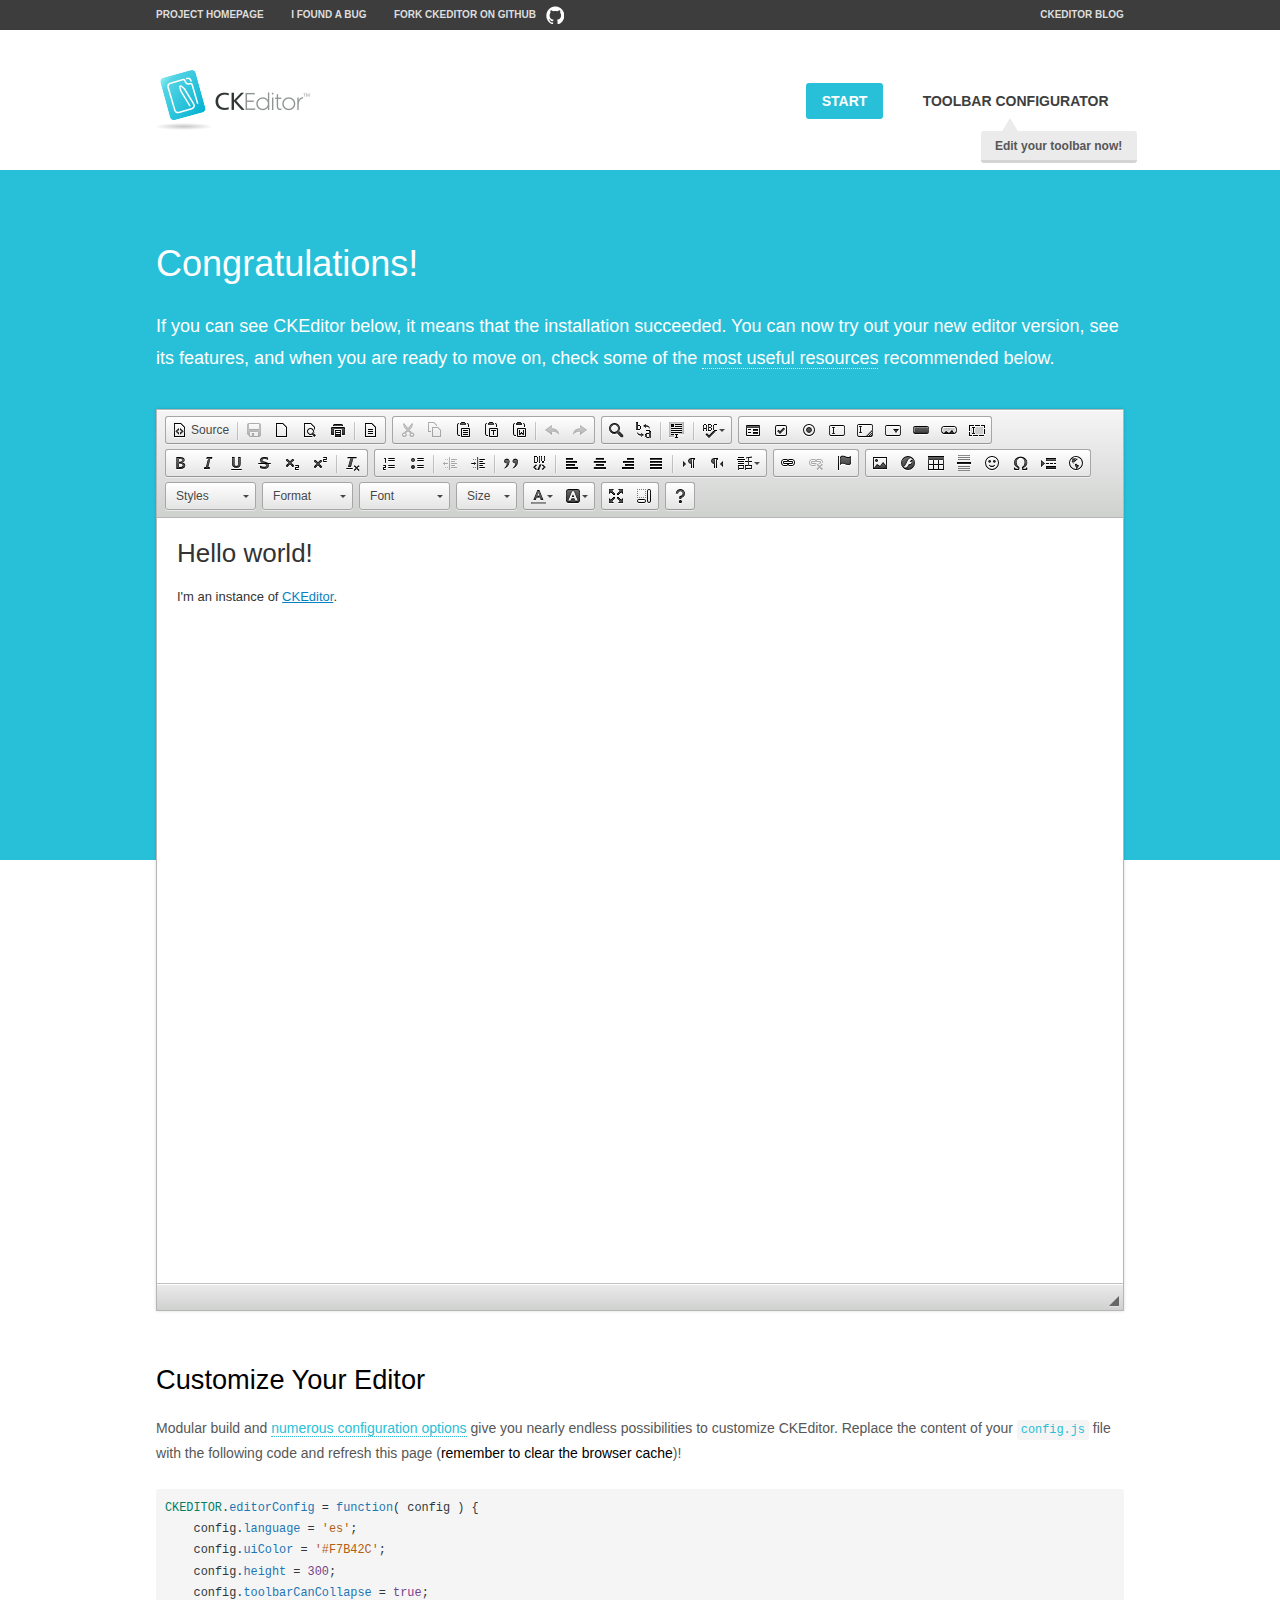
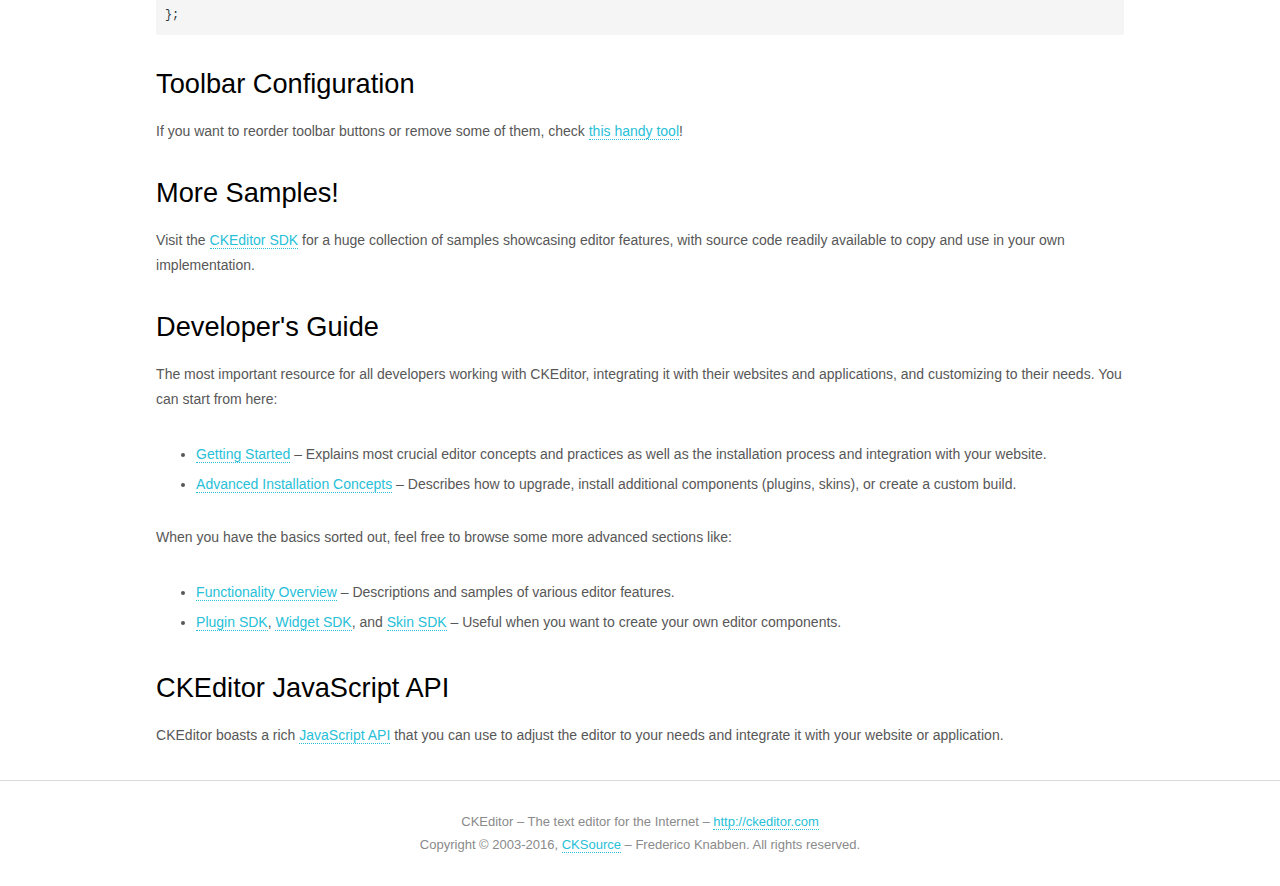
<file: ck/ckeditor/samples/index.html>
<!DOCTYPE html>
<!--
Copyright (c) 2003-2016, CKSource - Frederico Knabben. All rights reserved.
For licensing, see LICENSE.md or http://ckeditor.com/license
-->
<html>
<head>
	<meta charset="utf-8">
	<title>CKEditor Sample</title>
	<script src="../ckeditor.js"></script>
	<script src="js/sample.js"></script>
	<link rel="stylesheet" href="css/samples.css">
	<link rel="stylesheet" href="toolbarconfigurator/lib/codemirror/neo.css">
</head>
<body id="main">

<nav class="navigation-a">
	<div class="grid-container">
		<ul class="navigation-a-left grid-width-70">
			<li><a href="http://ckeditor.com">Project Homepage</a></li>
			<li><a href="http://dev.ckeditor.com/">I found a bug</a></li>
			<li><a href="http://github.com/ckeditor/ckeditor-dev" class="icon-pos-right icon-navigation-a-github">Fork CKEditor on GitHub</a></li>
		</ul>
		<ul class="navigation-a-right grid-width-30">
			<li><a href="http://ckeditor.com/blog-list">CKEditor Blog</a></li>
		</ul>
	</div>
</nav>

<header class="header-a">
	<div class="grid-container">
		<h1 class="header-a-logo grid-width-30">
			<a href="index.html"><img src="img/logo.png" alt="CKEditor Sample"></a>
		</h1>

		<nav class="navigation-b grid-width-70">
			<ul>
				<li><a href="index.html" class="button-a button-a-background">Start</a></li>
				<li><a href="toolbarconfigurator/index.html" class="button-a">Toolbar configurator <span class="balloon-a balloon-a-nw">Edit your toolbar now!</span></a></li>
			</ul>
		</nav>
	</div>
</header>

<main>
	<div class="adjoined-top">
		<div class="grid-container">
			<div class="content grid-width-100">
				<h1>Congratulations!</h1>
				<p>
					If you can see CKEditor below, it means that the installation succeeded.
					You can now try out your new editor version, see its features, and when you are ready to move on, check some of the <a href="#sample-customize">most useful resources</a> recommended below.
				</p>
			</div>
		</div>
	</div>
	<div class="adjoined-bottom">
		<div class="grid-container">
			<div class="grid-width-100">
				<div id="editor">
					<h1>Hello world!</h1>
					<p>I'm an instance of <a href="http://ckeditor.com">CKEditor</a>.</p>
				</div>
			</div>
		</div>
	</div>

	<div class="grid-container">
		<div class="content grid-width-100">
			<section id="sample-customize">
				<h2>Customize Your Editor</h2>
				<p>Modular build and <a href="http://docs.ckeditor.com/#!/guide/dev_configuration">numerous configuration options</a> give you nearly endless possibilities to customize CKEditor. Replace the content of your <code><a href="../config.js">config.js</a></code> file with the following code and refresh this page (<strong>remember to clear the browser cache</strong>)!</p>
		<pre class="cm-s-neo CodeMirror"><code><span style="padding-right: 0.1px;"><span class="cm-variable">CKEDITOR</span>.<span class="cm-property">editorConfig</span> <span class="cm-operator">=</span> <span class="cm-keyword">function</span>( <span class="cm-def">config</span> ) {</span>
<span style="padding-right: 0.1px;"><span class="cm-tab">	</span><span class="cm-variable-2">config</span>.<span class="cm-property">language</span> <span class="cm-operator">=</span> <span class="cm-string">'es'</span>;</span>
<span style="padding-right: 0.1px;"><span class="cm-tab">	</span><span class="cm-variable-2">config</span>.<span class="cm-property">uiColor</span> <span class="cm-operator">=</span> <span class="cm-string">'#F7B42C'</span>;</span>
<span style="padding-right: 0.1px;"><span class="cm-tab">	</span><span class="cm-variable-2">config</span>.<span class="cm-property">height</span> <span class="cm-operator">=</span> <span class="cm-number">300</span>;</span>
<span style="padding-right: 0.1px;"><span class="cm-tab">	</span><span class="cm-variable-2">config</span>.<span class="cm-property">toolbarCanCollapse</span> <span class="cm-operator">=</span> <span class="cm-atom">true</span>;</span>
<span style="padding-right: 0.1px;">};</span></code></pre>
			</section>

			<section>
				<h2>Toolbar Configuration</h2>
				<p>If you want to reorder toolbar buttons or remove some of them, check <a href="toolbarconfigurator/index.html">this handy tool</a>!</p>
			</section>

			<section>
				<h2>More Samples!</h2>
				<p>Visit the <a href="http://sdk.ckeditor.com">CKEditor SDK</a> for a huge collection of samples showcasing editor features, with source code readily available to copy and use in your own implementation.</p>
			</section>

			<section>
				<h2>Developer's Guide</h2>
				<p>The most important resource for all developers working with CKEditor, integrating it with their websites and applications, and customizing to their needs. You can start from here:</p>
				<ul>
					<li><a href="http://docs.ckeditor.com/#!/guide/dev_installation">Getting Started</a> &ndash; Explains most crucial editor concepts and practices as well as the installation process and integration with your website.</li>
					<li><a href="http://docs.ckeditor.com/#!/guide/dev_advanced_installation">Advanced Installation Concepts</a> &ndash; Describes how to upgrade, install additional components (plugins, skins), or create a custom build.</li>
				</ul>
					<p>When you have the basics sorted out, feel free to browse some more advanced sections like:</p>
				<ul>
					<li><a href="http://docs.ckeditor.com/#!/guide/dev_features">Functionality Overview</a> &ndash; Descriptions and samples of various editor features.</li>
					<li><a href="http://docs.ckeditor.com/#!/guide/plugin_sdk_intro">Plugin SDK</a>, <a href="http://docs.ckeditor.com/#!/guide/widget_sdk_intro">Widget SDK</a>, and <a href="http://docs.ckeditor.com/#!/guide/skin_sdk_intro">Skin SDK</a> &ndash; Useful when you want to create your own editor components.</li>
				</ul>
			</section>

			<section>
				<h2>CKEditor JavaScript API</h2>
				<p>CKEditor boasts a rich <a href="http://docs.ckeditor.com/#!/api">JavaScript API</a> that you can use to adjust the editor to your needs and integrate it with your website or application.</p>
			</section>
		</div>
	</div>
</main>

<footer class="footer-a grid-container">
	<div class="grid-container">
		<p class="grid-width-100">
			CKEditor &ndash; The text editor for the Internet &ndash; <a class="samples" href="http://ckeditor.com/">http://ckeditor.com</a>
		</p>
		<p class="grid-width-100" id="copy">
			Copyright &copy; 2003-2016, <a class="samples" href="http://cksource.com/">CKSource</a> &ndash; Frederico Knabben. All rights reserved.
		</p>
	</div>
</footer>
<script>
	initSample();
</script>

</body>
</html>
</file>
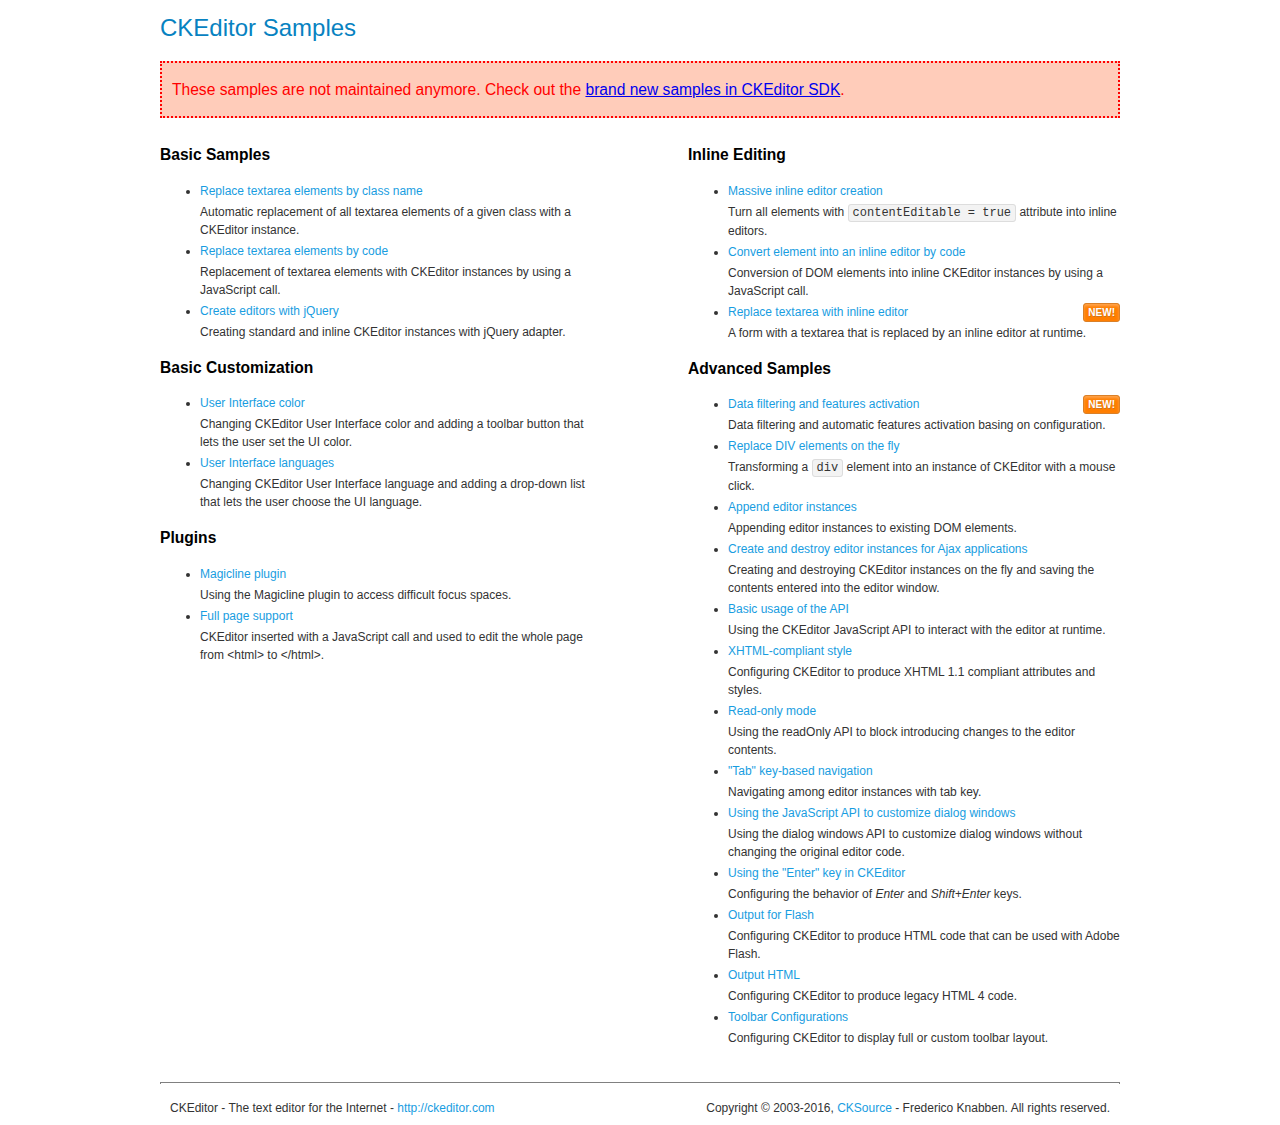
<file: ck/ckeditor/samples/old/index.html>
<!DOCTYPE html>
<!--
Copyright (c) 2003-2016, CKSource - Frederico Knabben. All rights reserved.
For licensing, see LICENSE.md or http://ckeditor.com/license
-->
<html>
<head>
	<meta charset="utf-8">
	<title>CKEditor Samples</title>
	<link rel="stylesheet" href="sample.css">
</head>
<body>
	<h1 class="samples">
		CKEditor Samples
	</h1>
	<div class="warning deprecated">
		These samples are not maintained anymore. Check out the <a href="http://sdk.ckeditor.com/">brand new samples in CKEditor SDK</a>.
	</div>
	<div class="twoColumns">
		<div class="twoColumnsLeft">
			<h2 class="samples">
				Basic Samples
			</h2>
			<dl class="samples">
				<dt><a class="samples" href="replacebyclass.html">Replace textarea elements by class name</a></dt>
				<dd>Automatic replacement of all textarea elements of a given class with a CKEditor instance.</dd>

				<dt><a class="samples" href="replacebycode.html">Replace textarea elements by code</a></dt>
				<dd>Replacement of textarea elements with CKEditor instances by using a JavaScript call.</dd>

				<dt><a class="samples" href="jquery.html">Create editors with jQuery</a></dt>
				<dd>Creating standard and inline CKEditor instances with jQuery adapter.</dd>
			</dl>

			<h2 class="samples">
				Basic Customization
			</h2>
			<dl class="samples">
				<dt><a class="samples" href="uicolor.html">User Interface color</a></dt>
				<dd>Changing CKEditor User Interface color and adding a toolbar button that lets the user set the UI color.</dd>

				<dt><a class="samples" href="uilanguages.html">User Interface languages</a></dt>
				<dd>Changing CKEditor User Interface language and adding a drop-down list that lets the user choose the UI language.</dd>
			</dl>


			<h2 class="samples">Plugins</h2>
<dl class="samples">
<dt><a class="samples" href="magicline/magicline.html">Magicline plugin</a></dt>
<dd>Using the Magicline plugin to access difficult focus spaces.</dd>

<dt><a class="samples" href="wysiwygarea/fullpage.html">Full page support</a></dt>
<dd>CKEditor inserted with a JavaScript call and used to edit the whole page from &lt;html&gt; to &lt;/html&gt;.</dd>
</dl>
		</div>
		<div class="twoColumnsRight">
			<h2 class="samples">
				Inline Editing
			</h2>
			<dl class="samples">
				<dt><a class="samples" href="inlineall.html">Massive inline editor creation</a></dt>
				<dd>Turn all elements with <code>contentEditable = true</code> attribute into inline editors.</dd>

				<dt><a class="samples" href="inlinebycode.html">Convert element into an inline editor by code</a></dt>
				<dd>Conversion of DOM elements into inline CKEditor instances by using a JavaScript call.</dd>

				<dt><a class="samples" href="inlinetextarea.html">Replace textarea with inline editor</a> <span class="new">New!</span></dt>
				<dd>A form with a textarea that is replaced by an inline editor at runtime.</dd>

				
			</dl>

			<h2 class="samples">
				Advanced Samples
			</h2>
			<dl class="samples">
				<dt><a class="samples" href="datafiltering.html">Data filtering and features activation</a> <span class="new">New!</span></dt>
				<dd>Data filtering and automatic features activation basing on configuration.</dd>

				<dt><a class="samples" href="divreplace.html">Replace DIV elements on the fly</a></dt>
				<dd>Transforming a <code>div</code> element into an instance of CKEditor with a mouse click.</dd>

				<dt><a class="samples" href="appendto.html">Append editor instances</a></dt>
				<dd>Appending editor instances to existing DOM elements.</dd>

				<dt><a class="samples" href="ajax.html">Create and destroy editor instances for Ajax applications</a></dt>
				<dd>Creating and destroying CKEditor instances on the fly and saving the contents entered into the editor window.</dd>

				<dt><a class="samples" href="api.html">Basic usage of the API</a></dt>
				<dd>Using the CKEditor JavaScript API to interact with the editor at runtime.</dd>

				<dt><a class="samples" href="xhtmlstyle.html">XHTML-compliant style</a></dt>
				<dd>Configuring CKEditor to produce XHTML 1.1 compliant attributes and styles.</dd>

				<dt><a class="samples" href="readonly.html">Read-only mode</a></dt>
				<dd>Using the readOnly API to block introducing changes to the editor contents.</dd>

				<dt><a class="samples" href="tabindex.html">"Tab" key-based navigation</a></dt>
				<dd>Navigating among editor instances with tab key.</dd>


				
<dt><a class="samples" href="dialog/dialog.html">Using the JavaScript API to customize dialog windows</a></dt>
<dd>Using the dialog windows API to customize dialog windows without changing the original editor code.</dd>

<dt><a class="samples" href="enterkey/enterkey.html">Using the &quot;Enter&quot; key in CKEditor</a></dt>
<dd>Configuring the behavior of <em>Enter</em> and <em>Shift+Enter</em> keys.</dd>

<dt><a class="samples" href="htmlwriter/outputforflash.html">Output for Flash</a></dt>
<dd>Configuring CKEditor to produce HTML code that can be used with Adobe Flash.</dd>

<dt><a class="samples" href="htmlwriter/outputhtml.html">Output HTML</a></dt>
<dd>Configuring CKEditor to produce legacy HTML 4 code.</dd>

<dt><a class="samples" href="toolbar/toolbar.html">Toolbar Configurations</a></dt>
<dd>Configuring CKEditor to display full or custom toolbar layout.</dd>

			</dl>
		</div>
	</div>
	<div id="footer">
		<hr>
		<p>
			CKEditor - The text editor for the Internet - <a class="samples" href="http://ckeditor.com/">http://ckeditor.com</a>
		</p>
		<p id="copy">
			Copyright &copy; 2003-2016, <a class="samples" href="http://cksource.com/">CKSource</a> - Frederico Knabben. All rights reserved.
		</p>
	</div>
</body>
</html>
</file>
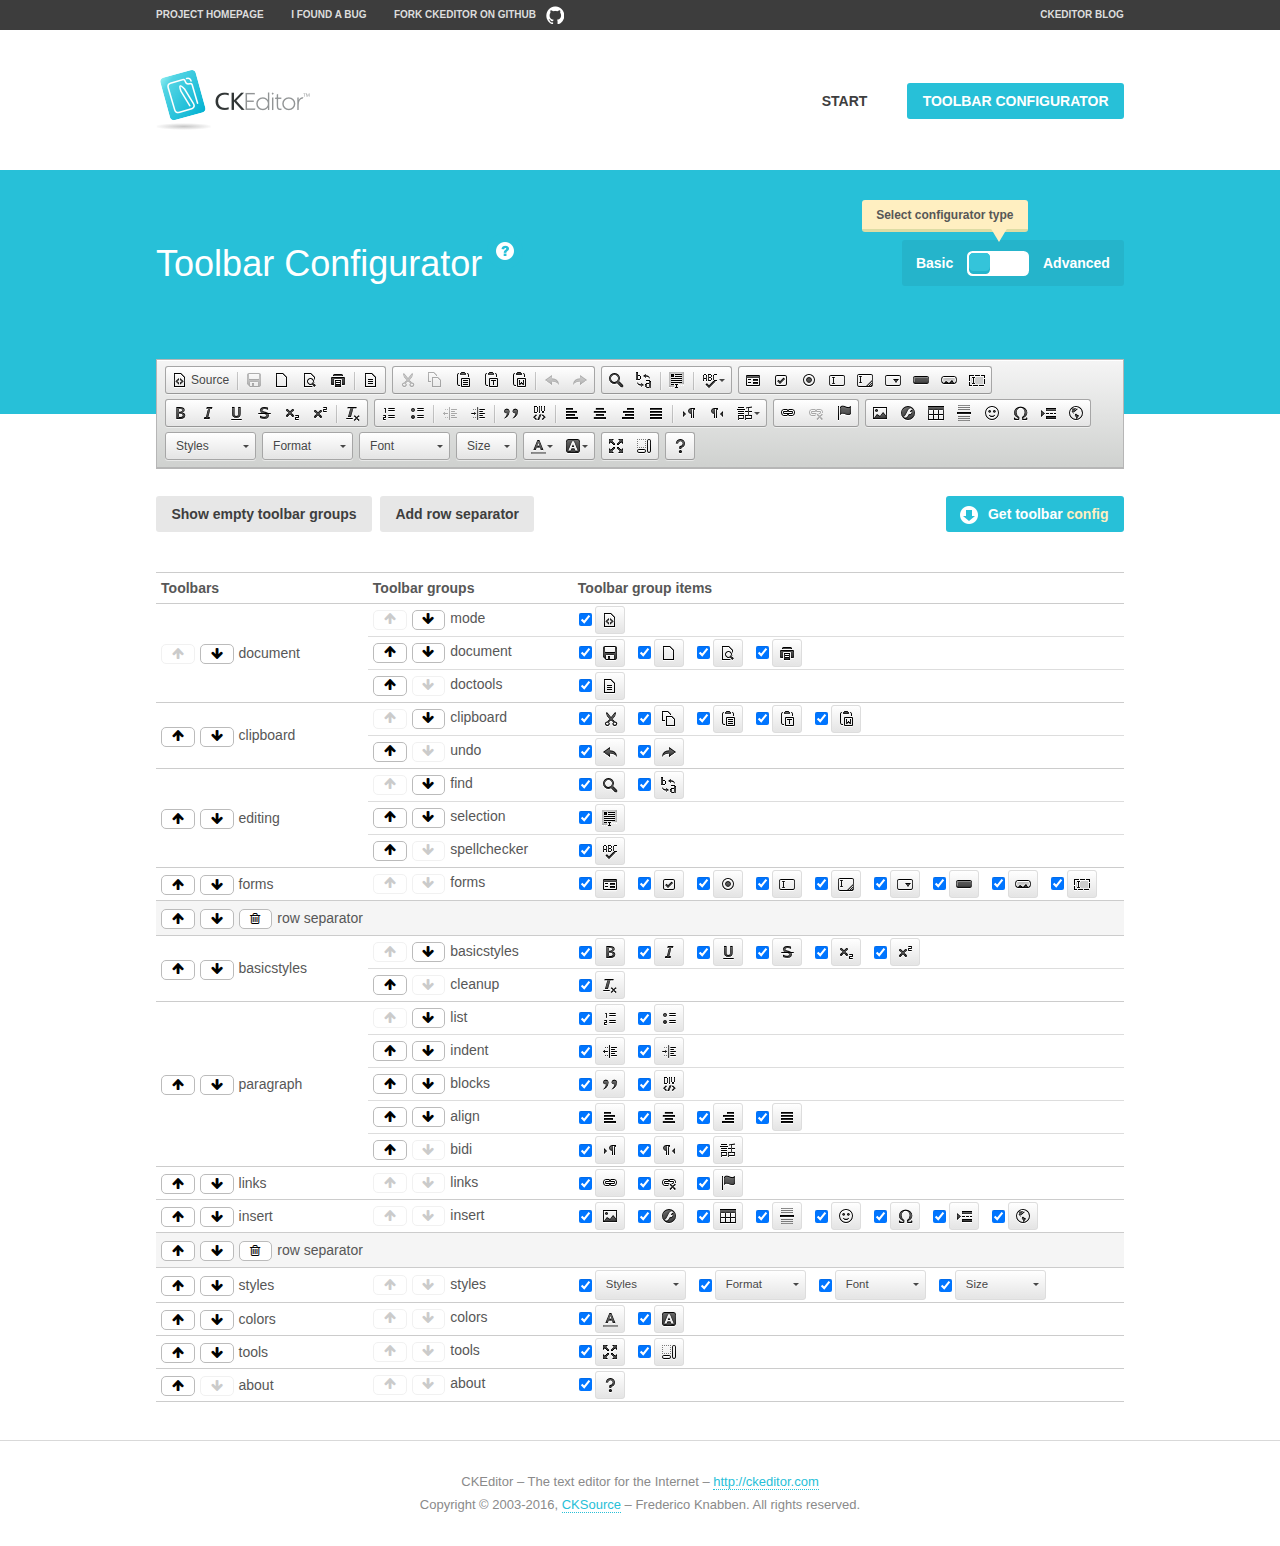
<file: ck/ckeditor/samples/toolbarconfigurator/index.html>
<!DOCTYPE html>
<!--
Copyright (c) 2003-2016, CKSource - Frederico Knabben. All rights reserved.
For licensing, see LICENSE.md or http://ckeditor.com/license
-->
<!--[if IE 8]><html class="ie8"><![endif]-->
<!--[if gt IE 8]><html><![endif]-->
<!--[if !IE]><!--><html><!--<![endif]-->
<head>
	<meta charset="utf-8">
	<title>Toolbar Configurator</title>
	<script src="../../ckeditor.js"></script>
	<script>
		if ( CKEDITOR.env.ie && CKEDITOR.env.version < 9 )
			CKEDITOR.tools.enableHtml5Elements( document );
	</script>
	<link rel="stylesheet" href="lib/codemirror/codemirror.css">
	<link rel="stylesheet" href="lib/codemirror/show-hint.css">
	<link rel="stylesheet" href="lib/codemirror/neo.css">
	<link rel="stylesheet" href="css/fontello.css">
	<link rel="stylesheet" href="../css/samples.css">
</head>
<body id="toolbar">

<nav class="navigation-a">
	<div class="grid-container">
		<ul class="navigation-a-left grid-width-70">
			<li><a href="http://ckeditor.com">Project Homepage</a></li>
			<li><a href="http://dev.ckeditor.com/">I found a bug</a></li>
			<li><a href="http://github.com/ckeditor/ckeditor-dev" class="icon-pos-right icon-navigation-a-github">Fork CKEditor on GitHub</a></li>
		</ul>
		<ul class="navigation-a-right grid-width-30">
			<li><a href="http://ckeditor.com/blog-list">CKEditor Blog</a></li>
		</ul>
	</div>
</nav>

<header class="header-a">
	<div class="grid-container">
		<h1 class="header-a-logo grid-width-30">
			<a href="../index.html"><img src="../img/logo.png" alt="CKEditor Logo"></a>
		</h1>
		<nav class="navigation-b grid-width-70">
			<ul>
				<li><a href="../index.html" class="button-a">Start</a></li>
				<li><a href="index.html"  class="button-a button-a-background">Toolbar configurator</a></li>
			</ul>
		</nav>
	</div>
</header>

<main>
	<div class="adjoined-top">
		<div class="grid-container">
			<div class="content grid-width-100">
				<div class="grid-container-nested">
					<h1 class="grid-width-60">
						Toolbar Configurator
						<a href="#help-content" type="button" title="Configurator help" id="help" class="button-a button-a-background button-a-no-text icon-pos-left icon-question-mark">Help</a>
					</h1>

					<div class="grid-width-40 grid-switch-magic">
						<div class="switch">
							<span class="balloon-a balloon-a-se">Select configurator type</span>
							<input type="radio" name="radio" data-num="1" id="radio-basic" />
							<input type="radio" name="radio" data-num="2" id="radio-advanced" />
							<label data-for="1" for="radio-basic">Basic</label>
							<span class="switch-inner">
								<span class="handler"></span>
							</span>
							<label data-for="2" for="radio-advanced">Advanced</label>
						</div>
					</div>
				</div>
			</div>
		</div>
	</div>
	<div class="adjoined-bottom">
		<div class="grid-container">
			<div class="grid-width-100">
				<div class="editors-container">
					<div id="editor-basic"></div>
					<div id="editor-advanced"></div>
				</div>
			</div>
		</div>
	</div>

	<div class="grid-container configurator">
		<div class="content grid-width-100">
			<div class="configurator">
				<div>
					<div id="toolbarModifierWrapper"></div>
				</div>
			</div>
		</div>
	</div>

	<div id="help-content">
		<div class="grid-container">
			<div class="grid-width-100">
				<h2>What Am I Doing Here?</h2>

				<div class="grid-container grid-container-nested">
					<div class="basic">
						<div class="grid-width-50">
							<p>Arrange <a href="http://docs.ckeditor.com/#!/api/CKEDITOR.config-cfg-toolbarGroups">toolbar groups</a>, toggle <a href="http://docs.ckeditor.com/#!/api/CKEDITOR.config-cfg-removeButtons">button visibility</a> according to your needs and get your toolbar configuration.</p>
							<p>You can replace the content of the <a href="../../config.js"><code>config.js</code></a> file with the generated configuration. If you already set some configuration options you will need to merge both configurations.</p>
						</div>
						<div class="grid-width-50">
							<p>Read more about different ways of <a href="http://docs.ckeditor.com/#!/guide/dev_configuration">setting configuration</a> and do not forget about <strong>clearing browser cache</strong>.</p>
							<p>Arranging toolbar groups is the recommended way of configuring the toolbar, but if you need more freedom you can use the <a href="#advanced">advanced configurator</a>.</p>
						</div>
					</div>
					<div class="advanced" style="display: none;">
						<div class="grid-width-50">
							<p>With this code editor you can edit your <a href="http://docs.ckeditor.com/#!/api/CKEDITOR.config-cfg-toolbar">toolbar configuration</a> live.</p>
							<p>You can replace the content of the <a href="../../config.js"><code>config.js</code></a> file with the generated configuration. If you already set some configuration options you will need to merge both configurations.</p>
						</div>
						<div class="grid-width-50">
							<p>Read more about different ways of <a href="http://docs.ckeditor.com/#!/guide/dev_configuration">setting configuration</a> and do not forget about <strong>clearing browser cache</strong>.</p>
						</div>
					</div>
				</div>

				<p class="grid-container grid-container-nested">
					<button type="button" class="help-content-close grid-width-100 button-a button-a-background">Got it. Let's play!</button>
				</p>
			</div>
		</div>
	</div>
</main>

<footer class="footer-a grid-container">
	<p class="grid-width-100">
		CKEditor &ndash; The text editor for the Internet &ndash; <a class="samples" href="http://ckeditor.com/">http://ckeditor.com</a>
	</p>
	<p class="grid-width-100" id="copy">
		Copyright &copy; 2003-2016, <a class="samples" href="http://cksource.com/">CKSource</a> &ndash; Frederico Knabben. All rights reserved.
	</p>
</footer>

<script src="lib/codemirror/codemirror.js"></script>
<script src="lib/codemirror/javascript.js"></script>
<script src="lib/codemirror/show-hint.js"></script>

<script src="js/fulltoolbareditor.js"></script>
<script src="js/abstracttoolbarmodifier.js"></script>
<script src="js/toolbarmodifier.js"></script>
<script src="js/toolbartextmodifier.js"></script>
<script src="../js/sf.js"></script>

<script>
	( function() {
		'use strict';

		var mode = ( window.location.hash.substr( 1 ) === 'advanced' ) ? 'advanced' : 'basic',
			configuratorSection = CKEDITOR.document.findOne( 'main > .grid-container.configurator' ),
			basicInstruction = CKEDITOR.document.findOne( '#help-content .basic' ),
			advancedInstruction = CKEDITOR.document.findOne( '#help-content .advanced' ),

			// Configurator mode switcher.
			modeSwitchBasic = CKEDITOR.document.getById( 'radio-basic' ),
			modeSwitchAdvanced = CKEDITOR.document.getById( 'radio-advanced' );

		// Initial setup
		function updateSwitcher() {
			if ( mode === 'advanced' ) {
				modeSwitchAdvanced.$.checked = true;
			} else {
				modeSwitchBasic.$.checked = true;
			}
		}

		updateSwitcher();

		CKEDITOR.document.getWindow().on( 'hashchange', function( e ) {
			var hash = window.location.hash.substr( 1 );
			if ( !( hash === 'advanced' || hash === 'basic' ) ) {
				return;
			}
			mode = hash;
			onToolbarsDone( mode );
		} );

		CKEDITOR.document.getWindow().on( 'resize', function() {
			updateToolbar( ( mode === 'basic' ? toolbarModifier : toolbarTextModifier )[ 'editorInstance' ] );
		} );

		function onRefresh( modifier ) {
			modifier = modifier || this;

			if ( mode === 'basic' && modifier instanceof ToolbarConfigurator.ToolbarTextModifier ) {
				return;
			}

			// CodeMirror container becomes visible, so we need to refresh and to avoid rendering problems.
			if ( mode === 'advanced' && modifier instanceof ToolbarConfigurator.ToolbarTextModifier ) {
				modifier.codeContainer.refresh();
			}

			updateToolbar( modifier.editorInstance );
		}

		function updateToolbar( editor ) {
			var editorContainer = editor.container;

			// Not always editor is loaded.
			if ( !editorContainer ) {
				return;
			}

			var displayStyle = editorContainer.getStyle( 'display' );

			editorContainer.setStyle( 'display', 'block' );

			var newHeight = editorContainer.getSize( 'height' );

			var newMarginTop = parseInt( editorContainer.getComputedStyle( 'margin-top' ), 10 );
			newMarginTop = ( isNaN( newMarginTop ) ? 0 : Number( newMarginTop ) );

			var newMarginBottom = parseInt( editorContainer.getComputedStyle( 'margin-bottom' ), 10 );
			newMarginBottom = ( isNaN( newMarginBottom ) ? 0 : Number( newMarginBottom ) );

			var result = newHeight + newMarginTop + newMarginBottom;

			editorContainer.setStyle( 'display', displayStyle );

			editor.container.getAscendant( 'div' ).setStyle( 'height', result + 'px' );
		}

		var toolbarModifier = new ToolbarConfigurator.ToolbarModifier( 'editor-basic' );

		var done = 0;
		toolbarModifier.init( onToolbarInit );
		toolbarModifier.onRefresh = onRefresh;

		CKEDITOR.document.getById( 'toolbarModifierWrapper' ).append( toolbarModifier.mainContainer );

		var toolbarTextModifier = new ToolbarConfigurator.ToolbarTextModifier( 'editor-advanced' );
		toolbarTextModifier.init( onToolbarInit );
		toolbarTextModifier.onRefresh = onRefresh;

		function onToolbarInit() {
			if ( ++done === 2 ) {
				onToolbarsDone();

				positionSticky.watch( CKEDITOR.document.findOne( '.toolbar' ), function() {
					return mode === 'advanced';
				} );
			}
		}

		function onToolbarsDone() {
			if ( mode === 'basic' ) {
				toggleModeBasic( false );
			} else {
				toggleModeAdvanced( false );
			}

			updateSwitcher();

			setTimeout( function() {
				CKEDITOR.document.findOne( '.editors-container' ).addClass( 'active' );
				CKEDITOR.document.findOne( '#toolbarModifierWrapper' ).addClass( 'active' );
			}, 200 );
		}

		CKEDITOR.document.getById( 'toolbarModifierWrapper' ).append( toolbarTextModifier.mainContainer );

		function toogleModeSwitch( onElement, offElement, onModifier, offModifier ) {
			onElement.addClass( 'fancy-button-active' );
			offElement.removeClass( 'fancy-button-active' );

			onModifier.showUI();
			offModifier.hideUI();
		}

		function toggleModeBasic( callOnRefresh ) {
			callOnRefresh = ( callOnRefresh !== false );
			mode = 'basic';
			window.location.hash = '#basic';
			toogleModeSwitch( modeSwitchBasic, modeSwitchAdvanced, toolbarModifier, toolbarTextModifier );

			configuratorSection.removeClass( 'freed-width' );
			basicInstruction.show();
			advancedInstruction.hide();

			callOnRefresh && onRefresh( toolbarModifier );
		}

		function toggleModeAdvanced( callOnRefresh ) {
			callOnRefresh = ( callOnRefresh !== false );
			mode = 'advanced';
			window.location.hash = '#advanced';
			toogleModeSwitch( modeSwitchAdvanced, modeSwitchBasic, toolbarTextModifier, toolbarModifier );

			configuratorSection.addClass( 'freed-width' );
			advancedInstruction.show();
			basicInstruction.hide();

			callOnRefresh && onRefresh( toolbarTextModifier );
		}

		modeSwitchBasic.on( 'click', toggleModeBasic );
		modeSwitchAdvanced.on( 'click', toggleModeAdvanced );

		//
		// Position:sticky for the toolbar.
		//

		// Will make elements behave like they were styled with position:sticky.
		var positionSticky = {
			// Store object: {
			// 		element: CKEDITOR.dom.element, // Element which will float.
			// 		placeholder: CKEDITOR.dom.element, // Placeholder which is place to prevent page bounce.
			// 		isFixed: boolean // Whether element float now.
			// }
			watched: [],

			active: [],

			staticContainer: null,

			init: function() {
				var element = CKEDITOR.dom.element.createFromHtml(
					'<div class="staticContainer">' +
						'<div class="grid-container" >' +
							'<div class="grid-width-100">' +
								'<div class="inner"></div>' +
							'</div>' +
						'</div>' +
					'</div>' );

				this.staticContainer = element.findOne( '.inner' );

				CKEDITOR.document.getBody().append( element );
			},

			watch: function( element, preventFunc ) {
				this.watched.push( {
					element: element,
					placeholder: new CKEDITOR.dom.element( 'div' ),
					isFixed: false,
					preventFunc: preventFunc
				} );
			},

			checkAll: function() {
				for ( var i = 0; i < this.watched.length; i++ ) {
					this.check( this.watched[ i ] );
				}
			},

			check: function( element ) {
				var isFixed = element.isFixed;
				var shouldBeFixed = this.shouldBeFixed( element );

				// Nothing to be done.
				if ( isFixed === shouldBeFixed ) {
					return;
				}

				var placeholder = element.placeholder;

				if ( isFixed ) {
					// Unfixing.

					element.element.insertBefore( placeholder );
					placeholder.remove();

					element.element.removeStyle( 'margin' );

					this.active.splice( CKEDITOR.tools.indexOf( this.active, element ), 1 );

				} else {
					// Fixing.
					placeholder.setStyle( 'width', element.element.getSize( 'width' ) + 'px' );
					placeholder.setStyle( 'height', element.element.getSize( 'height' ) + 'px' );
					placeholder.setStyle( 'margin-bottom', element.element.getComputedStyle( 'margin-bottom' ) );
					placeholder.setStyle( 'display', element.element.getComputedStyle( 'display' ) );
					placeholder.insertAfter( element.element );

					this.staticContainer.append( element.element );

					this.active.push( element );
				}

				element.isFixed = !element.isFixed;
			},

			shouldBeFixed: function( element ) {
				if ( element.preventFunc && element.preventFunc() ) {
					return false;
				}

				// If element is already fixed we are checking it's placeholder.
				var related = ( element.isFixed ? element.placeholder : element.element ),
					clientRect = related.$.getBoundingClientRect(),
					staticHeight = this.staticContainer.getSize('height' ),
					elemHeight = element.element.getSize( 'height' );

				if ( element.isFixed ) {
					return ( clientRect.top + elemHeight < staticHeight );
				} else {
					return ( clientRect.top < staticHeight );
				}
			}
		};

		positionSticky.init();

		CKEDITOR.document.getWindow().on( 'scroll',
			new CKEDITOR.tools.eventsBuffer( 100, positionSticky.checkAll, positionSticky ).input
		);

		// Make the toolbar sticky.
		positionSticky.watch( CKEDITOR.document.findOne( '.editors-container' ) );

		// Help button and help-content.
		( function() {
			var helpButton = CKEDITOR.document.getById( 'help' ),
				helpContent = CKEDITOR.document.getById( 'help-content' );

			// Don't show help button on IE8 because it's unsupported by Pico Modal.
			if ( CKEDITOR.env.ie && CKEDITOR.env.version == 8 ) {
				helpButton.hide();
			} else {
				// Display help modal when the button is clicked.
				helpButton.on( 'click', function( evt ) {
					SF.modal( {
						// Clone modal content from DOM.
						content: helpContent.getHtml(),

						afterCreate: function( modal ) {
							// Enable modal content button to close the modal.
							new CKEDITOR.dom.element( modal.modalElem() ).findOne( '.help-content-close' ).once( 'click', modal.close );
						}
					} ).show();
				} );
			}
		} )();
	} )();
</script>
</body>
</html>
</file>
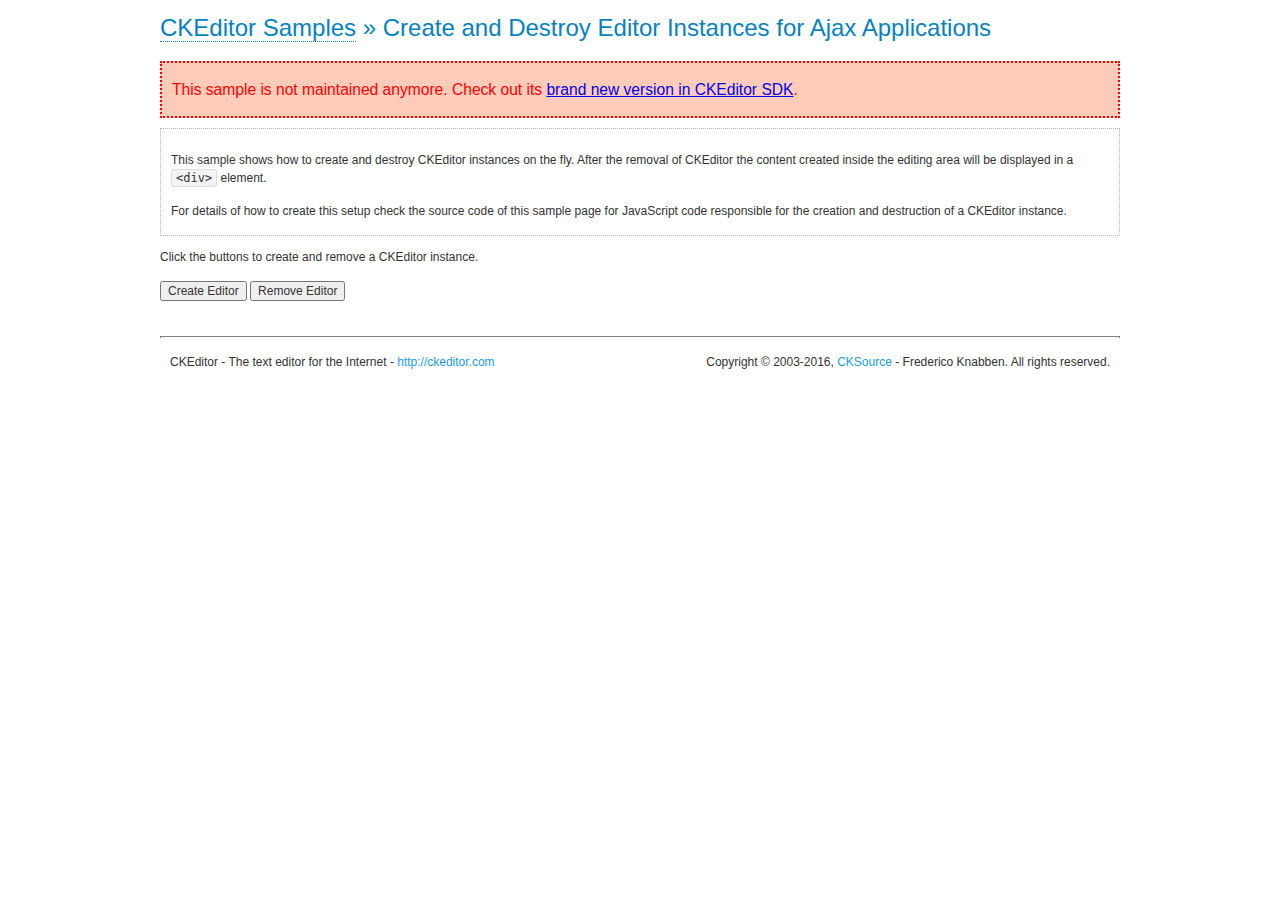
<file: ck/ckeditor/samples/old/ajax.html>
<!DOCTYPE html>
<!--
Copyright (c) 2003-2016, CKSource - Frederico Knabben. All rights reserved.
For licensing, see LICENSE.md or http://ckeditor.com/license
-->
<html>
<head>
	<meta charset="utf-8">
	<title>Ajax &mdash; CKEditor Sample</title>
	<script src="../../ckeditor.js"></script>
	<link rel="stylesheet" href="sample.css">
	<script>

		var editor, html = '';

		function createEditor() {
			if ( editor )
				return;

			// Create a new editor inside the <div id="editor">, setting its value to html
			var config = {};
			editor = CKEDITOR.appendTo( 'editor', config, html );
		}

		function removeEditor() {
			if ( !editor )
				return;

			// Retrieve the editor contents. In an Ajax application, this data would be
			// sent to the server or used in any other way.
			document.getElementById( 'editorcontents' ).innerHTML = html = editor.getData();
			document.getElementById( 'contents' ).style.display = '';

			// Destroy the editor.
			editor.destroy();
			editor = null;
		}

	</script>
</head>
<body>
	<h1 class="samples">
		<a href="index.html">CKEditor Samples</a> &raquo; Create and Destroy Editor Instances for Ajax Applications
	</h1>
	<div class="warning deprecated">
		This sample is not maintained anymore. Check out its <a href="http://sdk.ckeditor.com/samples/saveajax.html">brand new version in CKEditor SDK</a>.
	</div>
	<div class="description">
		<p>
			This sample shows how to create and destroy CKEditor instances on the fly. After the removal of CKEditor the content created inside the editing
			area will be displayed in a <code>&lt;div&gt;</code> element.
		</p>
		<p>
			For details of how to create this setup check the source code of this sample page
			for JavaScript code responsible for the creation and destruction of a CKEditor instance.
		</p>
	</div>
	<p>Click the buttons to create and remove a CKEditor instance.</p>
	<p>
		<input onclick="createEditor();" type="button" value="Create Editor">
		<input onclick="removeEditor();" type="button" value="Remove Editor">
	</p>
	<!-- This div will hold the editor. -->
	<div id="editor">
	</div>
	<div id="contents" style="display: none">
		<p>
			Edited Contents:
		</p>
		<!-- This div will be used to display the editor contents. -->
		<div id="editorcontents">
		</div>
	</div>
	<div id="footer">
		<hr>
		<p>
			CKEditor - The text editor for the Internet - <a class="samples" href="http://ckeditor.com/">http://ckeditor.com</a>
		</p>
		<p id="copy">
			Copyright &copy; 2003-2016, <a class="samples" href="http://cksource.com/">CKSource</a> - Frederico
			Knabben. All rights reserved.
		</p>
	</div>
</body>
</html>
</file>
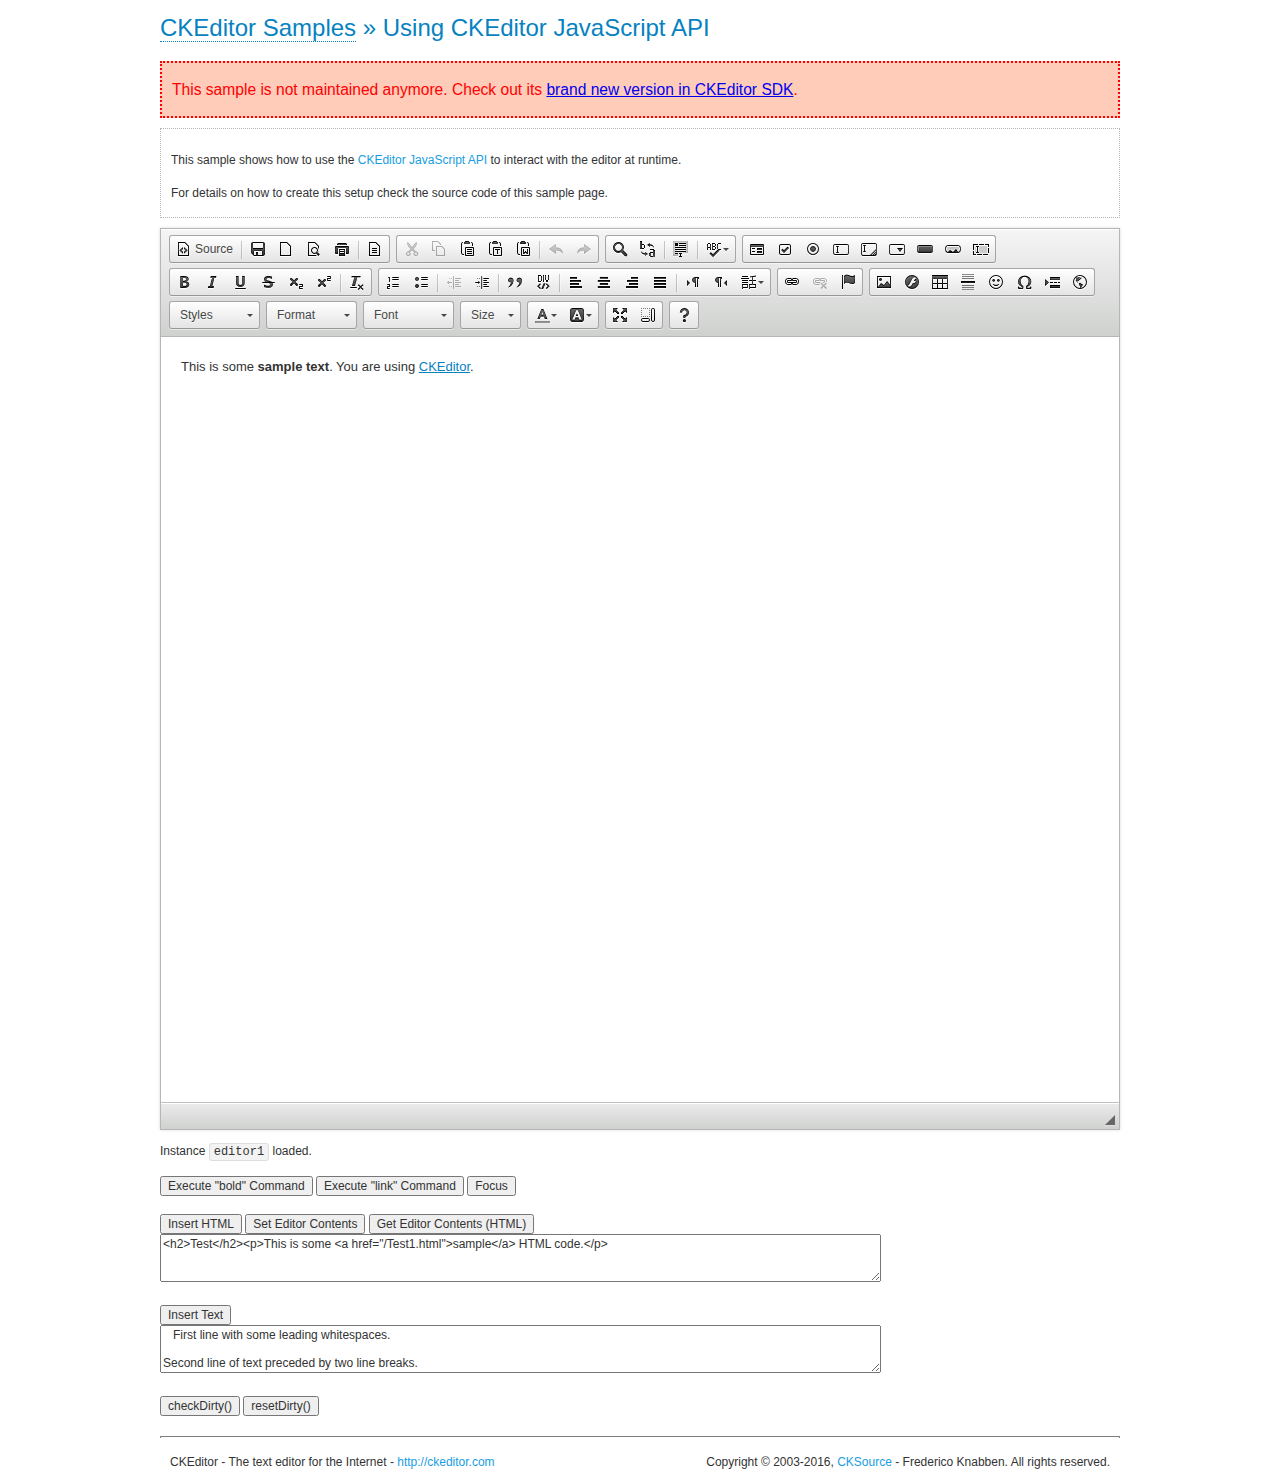
<file: ck/ckeditor/samples/old/api.html>
<!DOCTYPE html>
<!--
Copyright (c) 2003-2016, CKSource - Frederico Knabben. All rights reserved.
For licensing, see LICENSE.md or http://ckeditor.com/license
-->
<html>
<head>
	<meta charset="utf-8">
	<title>API Usage &mdash; CKEditor Sample</title>
	<script src="../../ckeditor.js"></script>
	<link href="sample.css" rel="stylesheet">
	<script>

// The instanceReady event is fired, when an instance of CKEditor has finished
// its initialization.
CKEDITOR.on( 'instanceReady', function( ev ) {
	// Show the editor name and description in the browser status bar.
	document.getElementById( 'eMessage' ).innerHTML = 'Instance <code>' + ev.editor.name + '<\/code> loaded.';

	// Show this sample buttons.
	document.getElementById( 'eButtons' ).style.display = 'block';
});

function InsertHTML() {
	// Get the editor instance that we want to interact with.
	var editor = CKEDITOR.instances.editor1;
	var value = document.getElementById( 'htmlArea' ).value;

	// Check the active editing mode.
	if ( editor.mode == 'wysiwyg' )
	{
		// Insert HTML code.
		// http://docs.ckeditor.com/#!/api/CKEDITOR.editor-method-insertHtml
		editor.insertHtml( value );
	}
	else
		alert( 'You must be in WYSIWYG mode!' );
}

function InsertText() {
	// Get the editor instance that we want to interact with.
	var editor = CKEDITOR.instances.editor1;
	var value = document.getElementById( 'txtArea' ).value;

	// Check the active editing mode.
	if ( editor.mode == 'wysiwyg' )
	{
		// Insert as plain text.
		// http://docs.ckeditor.com/#!/api/CKEDITOR.editor-method-insertText
		editor.insertText( value );
	}
	else
		alert( 'You must be in WYSIWYG mode!' );
}

function SetContents() {
	// Get the editor instance that we want to interact with.
	var editor = CKEDITOR.instances.editor1;
	var value = document.getElementById( 'htmlArea' ).value;

	// Set editor contents (replace current contents).
	// http://docs.ckeditor.com/#!/api/CKEDITOR.editor-method-setData
	editor.setData( value );
}

function GetContents() {
	// Get the editor instance that you want to interact with.
	var editor = CKEDITOR.instances.editor1;

	// Get editor contents
	// http://docs.ckeditor.com/#!/api/CKEDITOR.editor-method-getData
	alert( editor.getData() );
}

function ExecuteCommand( commandName ) {
	// Get the editor instance that we want to interact with.
	var editor = CKEDITOR.instances.editor1;

	// Check the active editing mode.
	if ( editor.mode == 'wysiwyg' )
	{
		// Execute the command.
		// http://docs.ckeditor.com/#!/api/CKEDITOR.editor-method-execCommand
		editor.execCommand( commandName );
	}
	else
		alert( 'You must be in WYSIWYG mode!' );
}

function CheckDirty() {
	// Get the editor instance that we want to interact with.
	var editor = CKEDITOR.instances.editor1;
	// Checks whether the current editor contents present changes when compared
	// to the contents loaded into the editor at startup
	// http://docs.ckeditor.com/#!/api/CKEDITOR.editor-method-checkDirty
	alert( editor.checkDirty() );
}

function ResetDirty() {
	// Get the editor instance that we want to interact with.
	var editor = CKEDITOR.instances.editor1;
	// Resets the "dirty state" of the editor (see CheckDirty())
	// http://docs.ckeditor.com/#!/api/CKEDITOR.editor-method-resetDirty
	editor.resetDirty();
	alert( 'The "IsDirty" status has been reset' );
}

function Focus() {
	CKEDITOR.instances.editor1.focus();
}

function onFocus() {
	document.getElementById( 'eMessage' ).innerHTML = '<b>' + this.name + ' is focused </b>';
}

function onBlur() {
	document.getElementById( 'eMessage' ).innerHTML = this.name + ' lost focus';
}

	</script>

</head>
<body>
	<h1 class="samples">
		<a href="index.html">CKEditor Samples</a> &raquo; Using CKEditor JavaScript API
	</h1>
	<div class="warning deprecated">
		This sample is not maintained anymore. Check out its <a href="http://sdk.ckeditor.com/samples/api.html">brand new version in CKEditor SDK</a>.
	</div>
	<div class="description">
	<p>
		This sample shows how to use the
		<a class="samples" href="http://docs.ckeditor.com/#!/api/CKEDITOR.editor">CKEditor JavaScript API</a>
		to interact with the editor at runtime.
	</p>
	<p>
		For details on how to create this setup check the source code of this sample page.
	</p>
	</div>

	<!-- This <div> holds alert messages to be display in the sample page. -->
	<div id="alerts">
		<noscript>
			<p>
				<strong>CKEditor requires JavaScript to run</strong>. In a browser with no JavaScript
				support, like yours, you should still see the contents (HTML data) and you should
				be able to edit it normally, without a rich editor interface.
			</p>
		</noscript>
	</div>
	<form action="../../../samples/sample_posteddata.php" method="post">
		<textarea cols="100" id="editor1" name="editor1" rows="10">&lt;p&gt;This is some &lt;strong&gt;sample text&lt;/strong&gt;. You are using &lt;a href="http://ckeditor.com/"&gt;CKEditor&lt;/a&gt;.&lt;/p&gt;</textarea>

		<script>
			// Replace the <textarea id="editor1"> with an CKEditor instance.
			CKEDITOR.replace( 'editor1', {
				on: {
					focus: onFocus,
					blur: onBlur,

					// Check for availability of corresponding plugins.
					pluginsLoaded: function( evt ) {
						var doc = CKEDITOR.document, ed = evt.editor;
						if ( !ed.getCommand( 'bold' ) )
							doc.getById( 'exec-bold' ).hide();
						if ( !ed.getCommand( 'link' ) )
							doc.getById( 'exec-link' ).hide();
					}
				}
			});
		</script>

		<p id="eMessage">
		</p>

		<div id="eButtons" style="display: none">
			<input id="exec-bold" onclick="ExecuteCommand('bold');" type="button" value="Execute &quot;bold&quot; Command">
			<input id="exec-link" onclick="ExecuteCommand('link');" type="button" value="Execute &quot;link&quot; Command">
			<input onclick="Focus();" type="button" value="Focus">
			<br><br>
			<input onclick="InsertHTML();" type="button" value="Insert HTML">
			<input onclick="SetContents();" type="button" value="Set Editor Contents">
			<input onclick="GetContents();" type="button" value="Get Editor Contents (HTML)">
			<br>
			<textarea cols="100" id="htmlArea" rows="3">&lt;h2&gt;Test&lt;/h2&gt;&lt;p&gt;This is some &lt;a href="/Test1.html"&gt;sample&lt;/a&gt; HTML code.&lt;/p&gt;</textarea>
			<br>
			<br>
			<input onclick="InsertText();" type="button" value="Insert Text">
			<br>
			<textarea cols="100" id="txtArea" rows="3">   First line with some leading whitespaces.

Second line of text preceded by two line breaks.</textarea>
			<br>
			<br>
			<input onclick="CheckDirty();" type="button" value="checkDirty()">
			<input onclick="ResetDirty();" type="button" value="resetDirty()">
		</div>
	</form>
	<div id="footer">
		<hr>
		<p>
			CKEditor - The text editor for the Internet - <a class="samples" href="http://ckeditor.com/">http://ckeditor.com</a>
		</p>
		<p id="copy">
			Copyright &copy; 2003-2016, <a class="samples" href="http://cksource.com/">CKSource</a> - Frederico
			Knabben. All rights reserved.
		</p>
	</div>
</body>
</html>
</file>
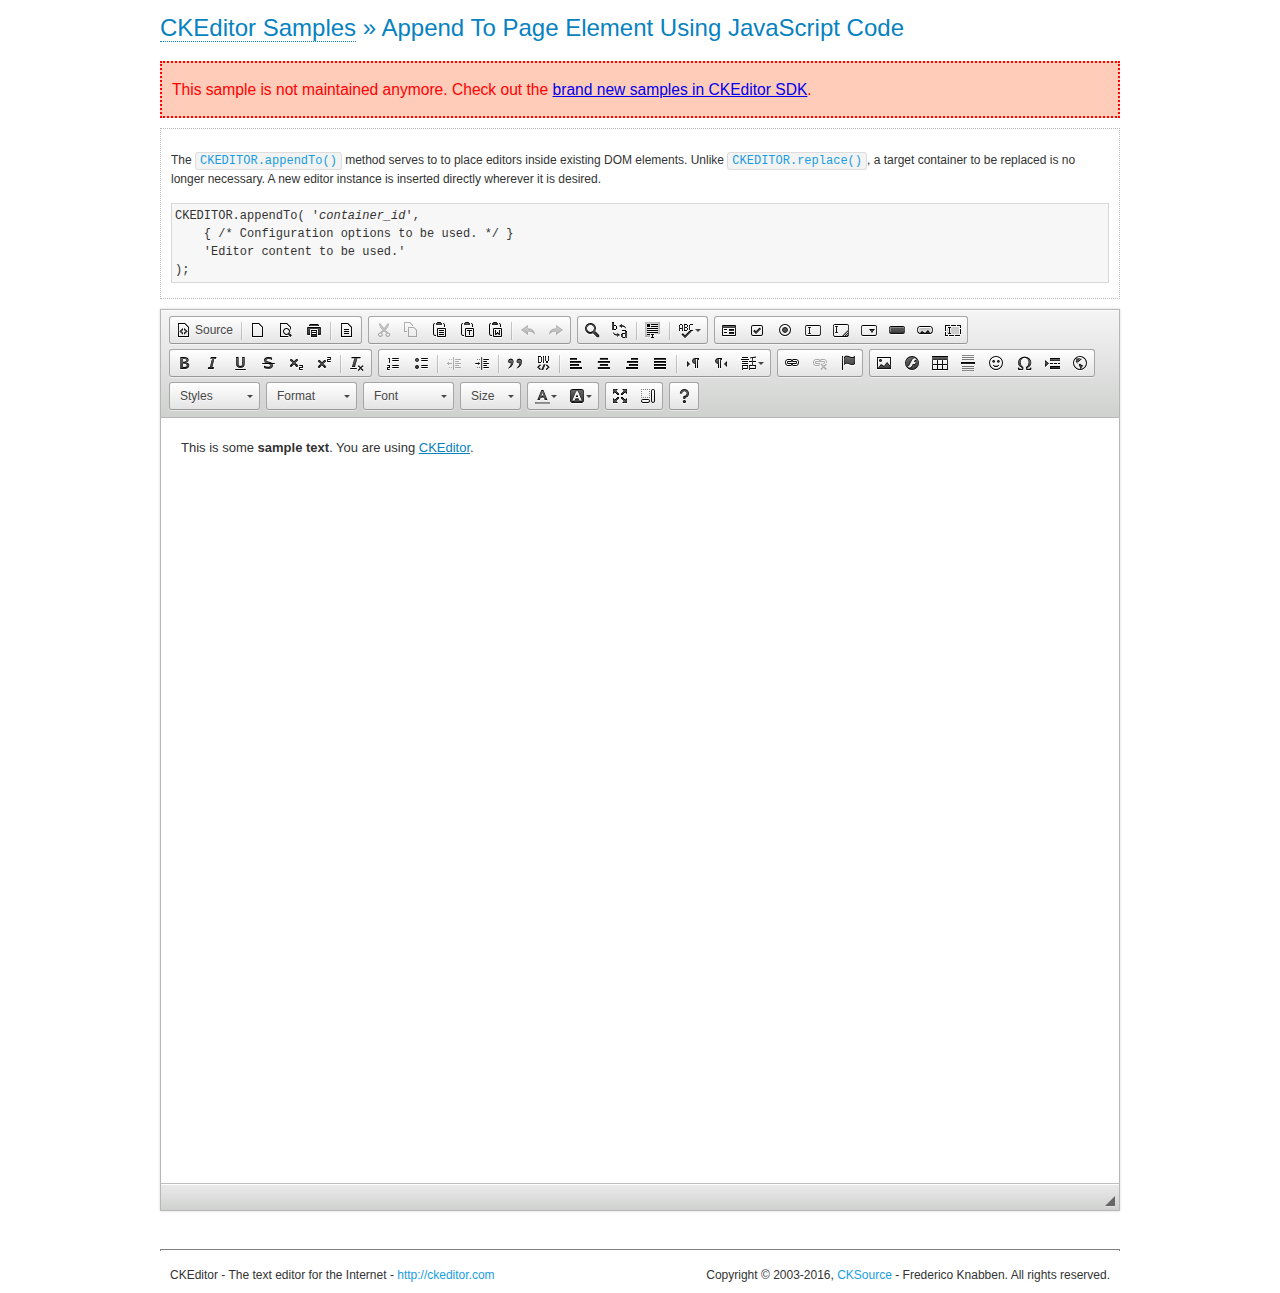
<file: ck/ckeditor/samples/old/appendto.html>
<!DOCTYPE html>
<!--
Copyright (c) 2003-2016, CKSource - Frederico Knabben. All rights reserved.
For licensing, see LICENSE.md or http://ckeditor.com/license
-->
<html>
<head>
	<meta charset="utf-8">
	<title>Append To Page Element Using JavaScript Code &mdash; CKEditor Sample</title>
	<script src="../../ckeditor.js"></script>
	<link rel="stylesheet" href="sample.css">
</head>
<body>
	<h1 class="samples">
		<a href="index.html">CKEditor Samples</a> &raquo; Append To Page Element Using JavaScript Code
	</h1>
	<div class="warning deprecated">
		This sample is not maintained anymore. Check out the <a href="http://sdk.ckeditor.com/">brand new samples in CKEditor SDK</a>.
	</div>
	<div id="section1">
		<div class="description">
			<p>
				The <code><a class="samples" href="http://docs.ckeditor.com/#!/api/CKEDITOR-method-appendTo">CKEDITOR.appendTo()</a></code> method serves to to place editors inside existing DOM elements. Unlike <code><a class="samples" href="http://docs.ckeditor.com/#!/api/CKEDITOR-method-replace">CKEDITOR.replace()</a></code>,
				a target container to be replaced is no longer necessary. A new editor
				instance is inserted directly wherever it is desired.
			</p>
<pre class="samples">CKEDITOR.appendTo( '<em>container_id</em>',
	{ /* Configuration options to be used. */ }
	'Editor content to be used.'
);</pre>
		</div>
		<script>

			// This call can be placed at any point after the
			// DOM element to append CKEditor to or inside the <head><script>
			// in a window.onload event handler.

			// Append a CKEditor instance using the default configuration and the
			// provided content to the <div> element of ID "section1".
			CKEDITOR.appendTo( 'section1',
				null,
				'<p>This is some <strong>sample text</strong>. You are using <a href="http://ckeditor.com/">CKEditor</a>.</p>'
			);

		</script>
	</div>
	<br>
	<div id="footer">
		<hr>
		<p>
			CKEditor - The text editor for the Internet - <a class="samples" href="http://ckeditor.com/">http://ckeditor.com</a>
		</p>
		<p id="copy">
			Copyright &copy; 2003-2016, <a class="samples" href="http://cksource.com/">CKSource</a> - Frederico
			Knabben. All rights reserved.
		</p>
	</div>
</body>
</html>
</file>
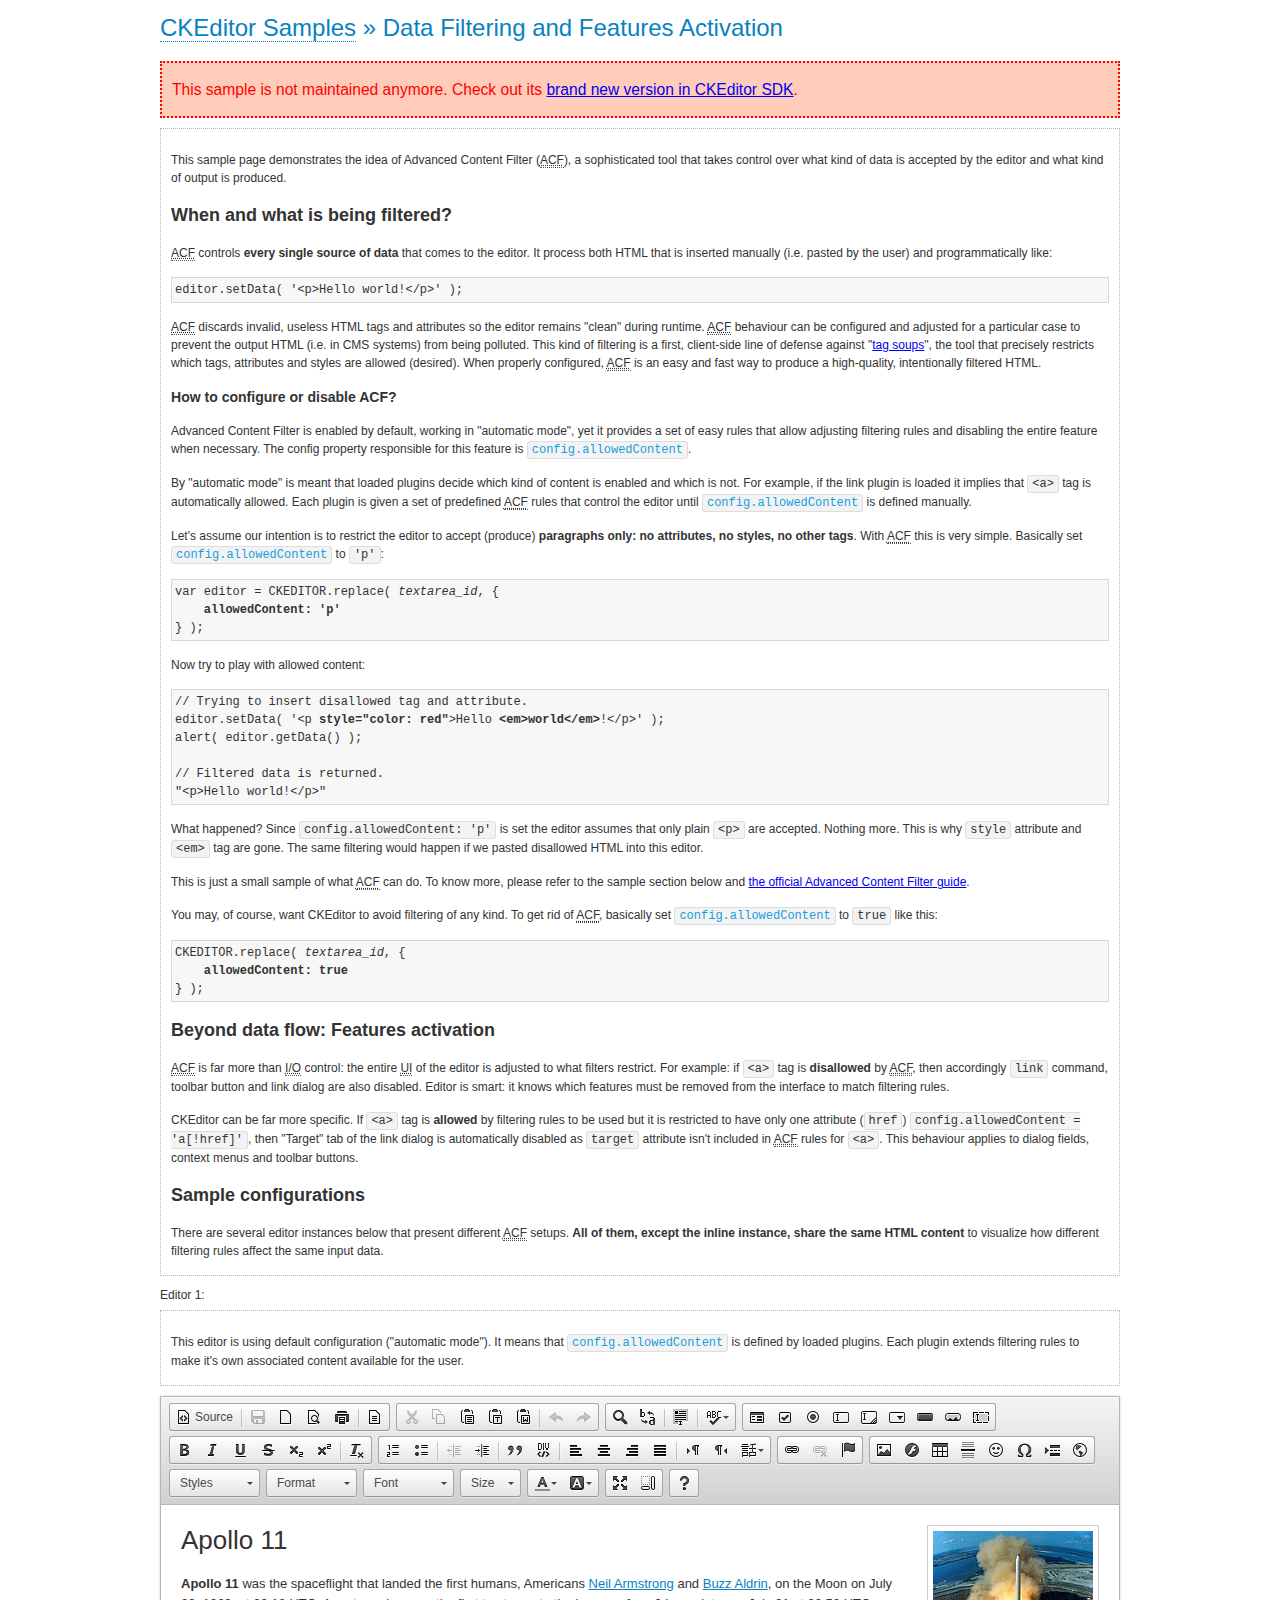
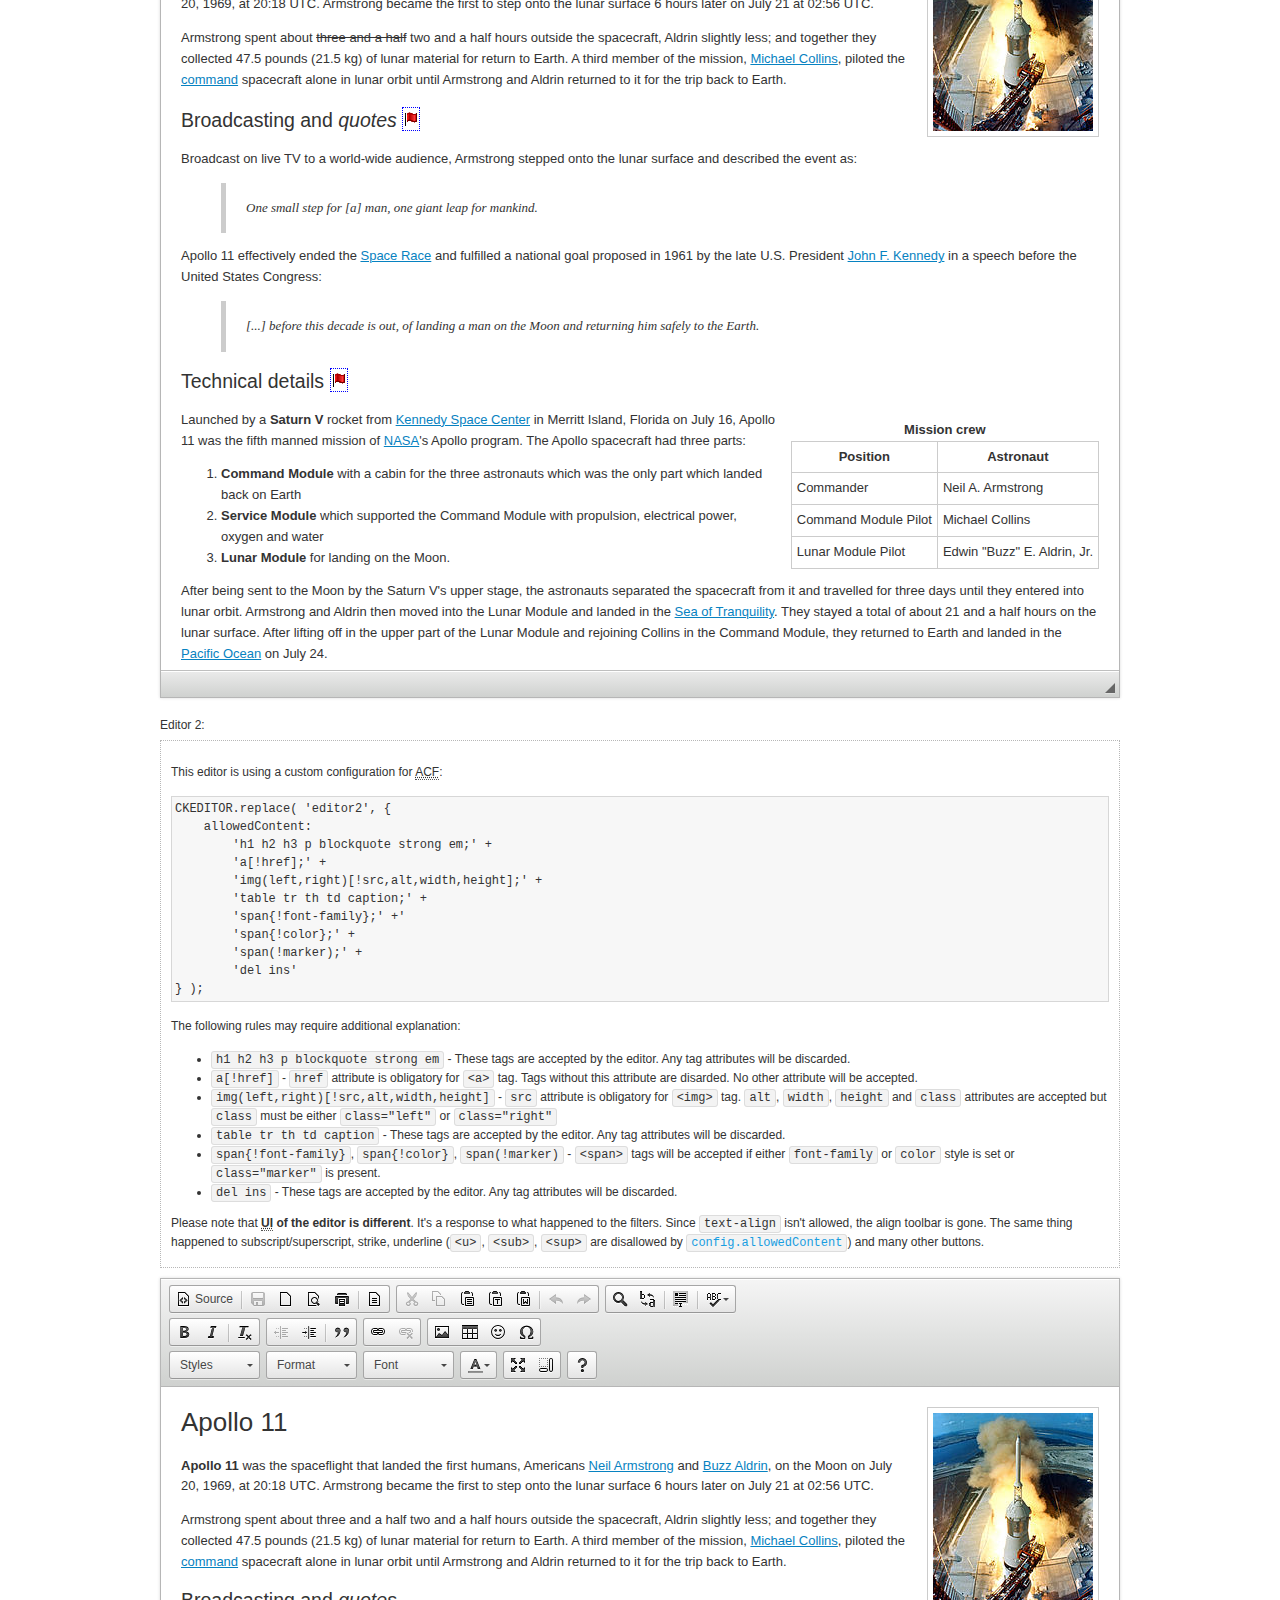
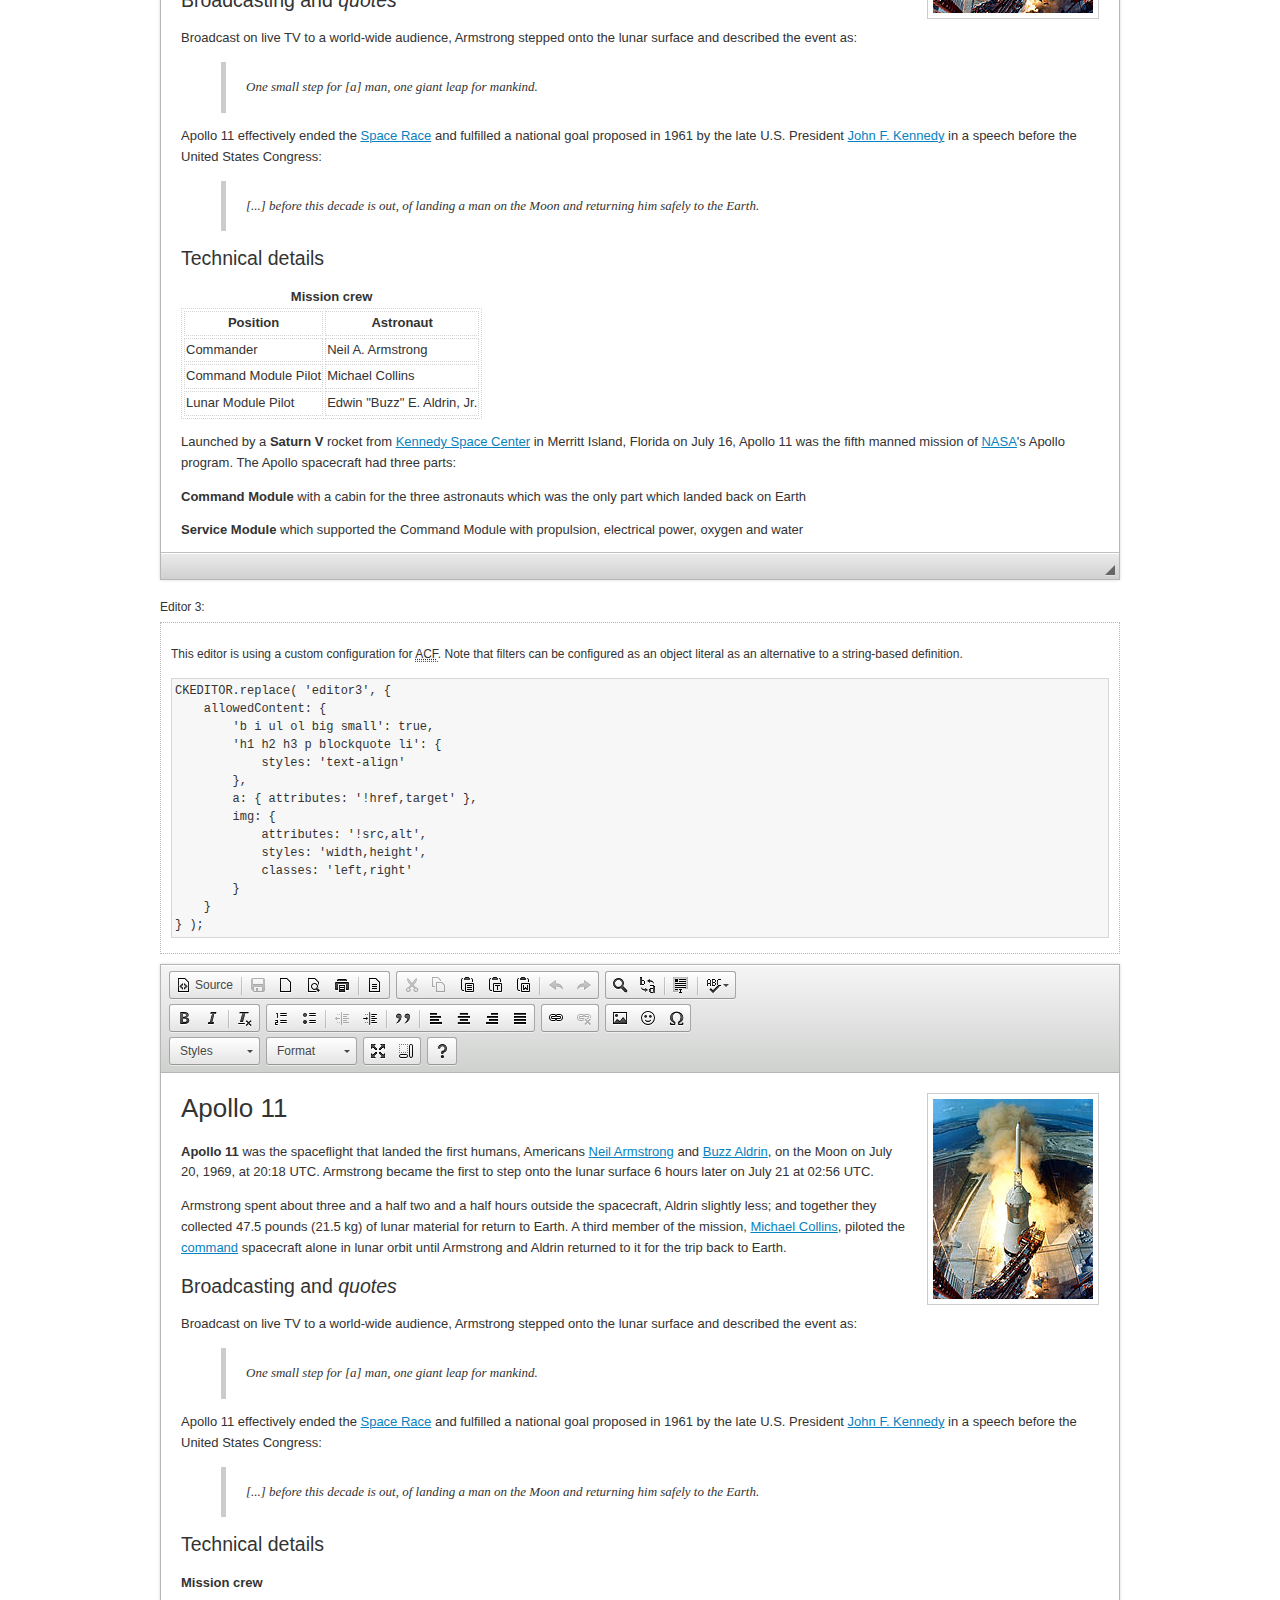
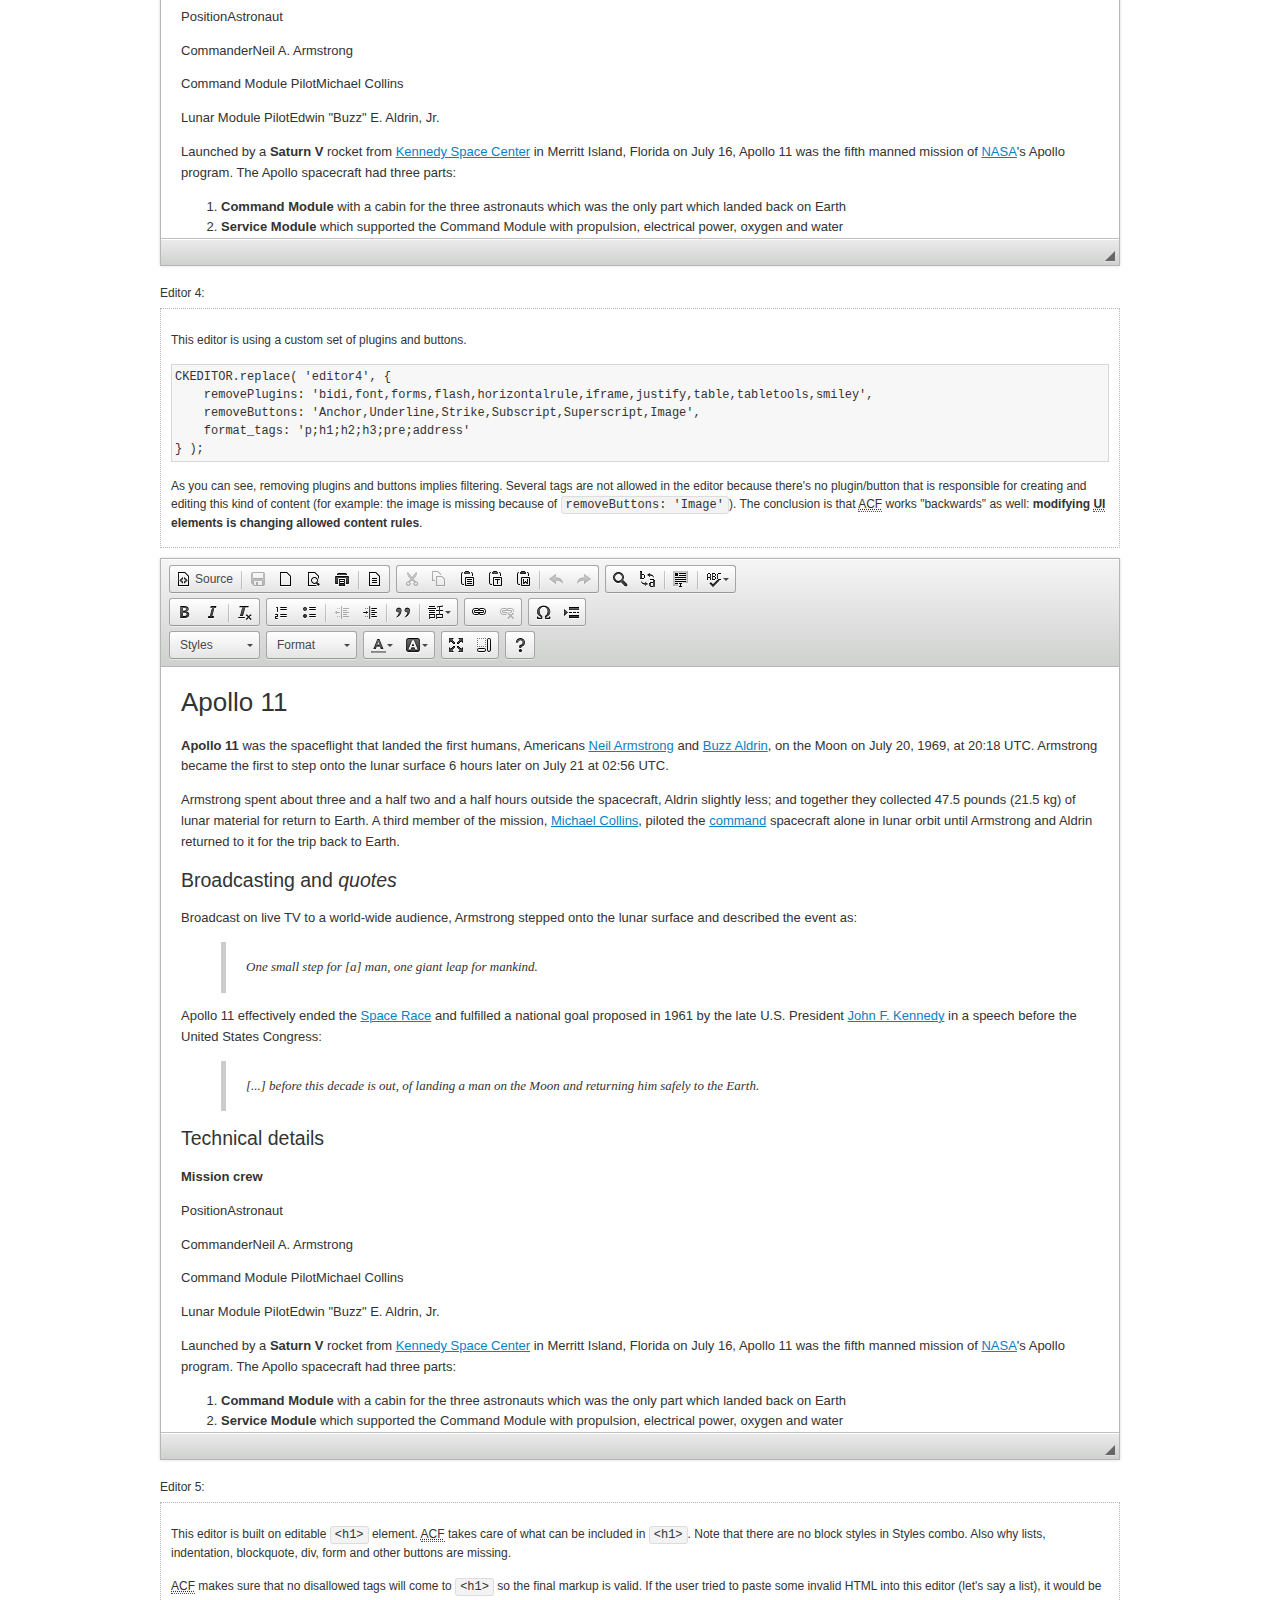
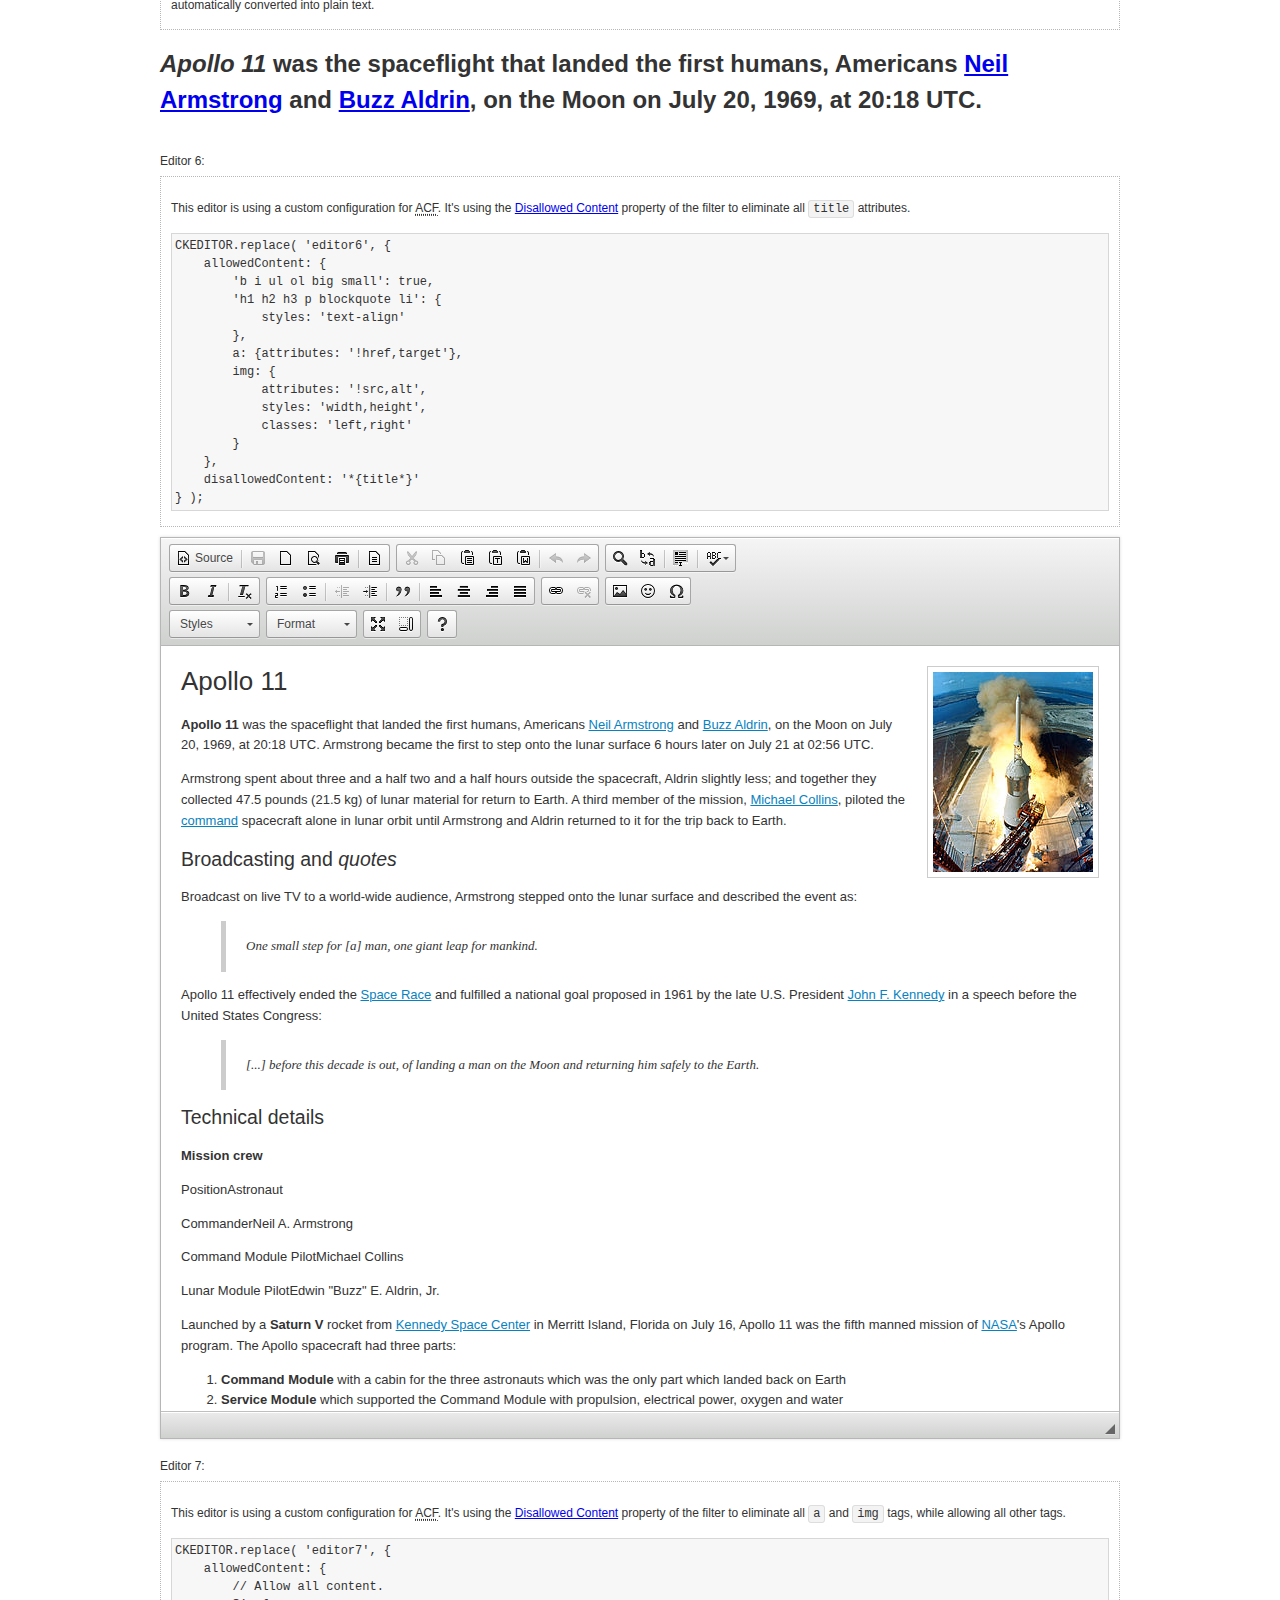
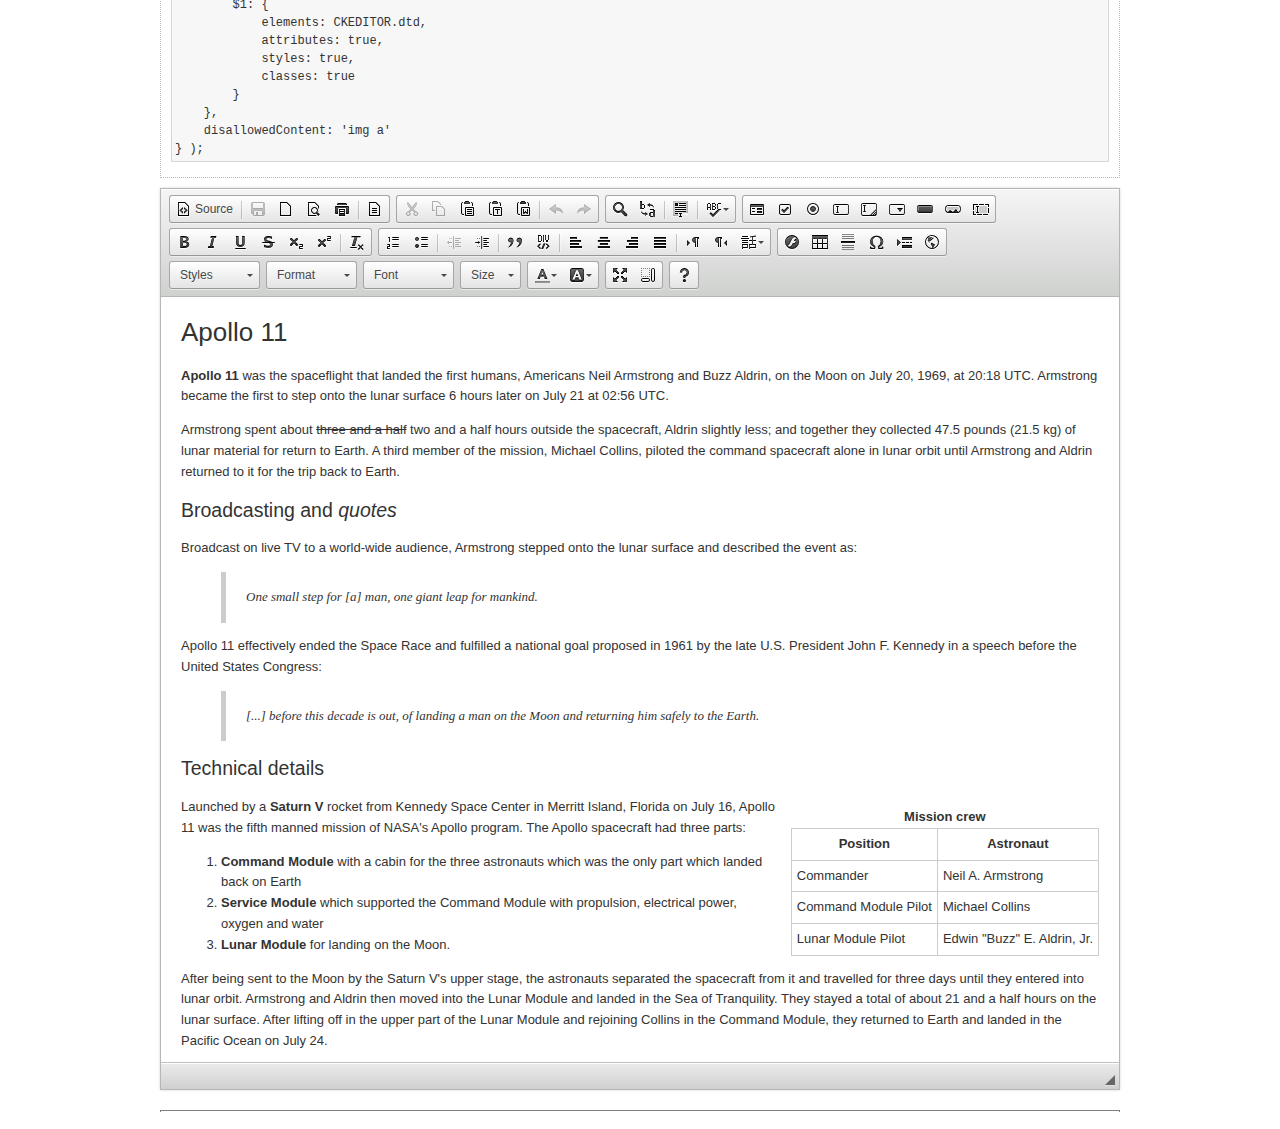
<file: ck/ckeditor/samples/old/datafiltering.html>
<!DOCTYPE html>
<!--
Copyright (c) 2003-2016, CKSource - Frederico Knabben. All rights reserved.
For licensing, see LICENSE.md or http://ckeditor.com/license
-->
<html>
<head>
	<meta charset="utf-8">
	<title>Data Filtering &mdash; CKEditor Sample</title>
	<script src="../../ckeditor.js"></script>
	<link rel="stylesheet" href="sample.css">
	<script>
		// Remove advanced tabs for all editors.
		CKEDITOR.config.removeDialogTabs = 'image:advanced;link:advanced;flash:advanced;creatediv:advanced;editdiv:advanced';
	</script>
</head>
<body>
	<h1 class="samples">
		<a href="index.html">CKEditor Samples</a> &raquo; Data Filtering and Features Activation
	</h1>
	<div class="warning deprecated">
		This sample is not maintained anymore. Check out its <a href="http://sdk.ckeditor.com/samples/acf.html">brand new version in CKEditor SDK</a>.
	</div>
	<div class="description">
		<p>
			This sample page demonstrates the idea of Advanced Content Filter
			(<abbr title="Advanced Content Filter">ACF</abbr>), a sophisticated
			tool that takes control over what kind of data is accepted by the editor and what
			kind of output is produced.
		</p>
		<h2>When and what is being filtered?</h2>
		<p>
			<abbr title="Advanced Content Filter">ACF</abbr> controls
			<strong>every single source of data</strong> that comes to the editor.
			It process both HTML that is inserted manually (i.e. pasted by the user)
			and programmatically like:
		</p>
<pre class="samples">
editor.setData( '&lt;p&gt;Hello world!&lt;/p&gt;' );
</pre>
		<p>
			<abbr title="Advanced Content Filter">ACF</abbr> discards invalid,
			useless HTML tags and attributes so the editor remains "clean" during
			runtime. <abbr title="Advanced Content Filter">ACF</abbr> behaviour
			can be configured and adjusted for a particular case to prevent the
			output HTML (i.e. in CMS systems) from being polluted.

			This kind of filtering is a first, client-side line of defense
			against "<a href="http://en.wikipedia.org/wiki/Tag_soup">tag soups</a>",
			the tool that precisely restricts which tags, attributes and styles
			are allowed (desired). When properly configured, <abbr title="Advanced Content Filter">ACF</abbr>
			is an easy and fast way to produce a high-quality, intentionally filtered HTML.
		</p>

		<h3>How to configure or disable ACF?</h3>
		<p>
			Advanced Content Filter is enabled by default, working in "automatic mode", yet
			it provides a set of easy rules that allow adjusting filtering rules
			and disabling the entire feature when necessary. The config property
			responsible for this feature is <code><a class="samples"
			href="http://docs.ckeditor.com/#!/api/CKEDITOR.config-cfg-allowedContent">config.allowedContent</a></code>.
		</p>
		<p>
			By "automatic mode" is meant that loaded plugins decide which kind
			of content is enabled and which is not. For example, if the link
			plugin is loaded it implies that <code>&lt;a&gt;</code> tag is
			automatically allowed. Each plugin is given a set
			of predefined <abbr title="Advanced Content Filter">ACF</abbr> rules
			that control the editor until <code><a class="samples"
			href="http://docs.ckeditor.com/#!/api/CKEDITOR.config-cfg-allowedContent">
			config.allowedContent</a></code>
			is defined manually.
		</p>
		<p>
			Let's assume our intention is to restrict the editor to accept (produce) <strong>paragraphs
			only: no attributes, no styles, no other tags</strong>.
			With <abbr title="Advanced Content Filter">ACF</abbr>
			this is very simple. Basically set <code><a class="samples"
			href="http://docs.ckeditor.com/#!/api/CKEDITOR.config-cfg-allowedContent">
			config.allowedContent</a></code> to <code>'p'</code>:
		</p>
<pre class="samples">
var editor = CKEDITOR.replace( <em>textarea_id</em>, {
	<strong>allowedContent: 'p'</strong>
} );
</pre>
		<p>
			Now try to play with allowed content:
		</p>
<pre class="samples">
// Trying to insert disallowed tag and attribute.
editor.setData( '&lt;p <strong>style="color: red"</strong>&gt;Hello <strong>&lt;em&gt;world&lt;/em&gt;</strong>!&lt;/p&gt;' );
alert( editor.getData() );

// Filtered data is returned.
"&lt;p&gt;Hello world!&lt;/p&gt;"
</pre>
		<p>
			What happened? Since <code>config.allowedContent: 'p'</code> is set the editor assumes
			that only plain <code>&lt;p&gt;</code> are accepted. Nothing more. This is why
			<code>style</code> attribute and <code>&lt;em&gt;</code> tag are gone. The same
			filtering would happen if we pasted disallowed HTML into this editor.
		</p>
		<p>
			This is just a small sample of what <abbr title="Advanced Content Filter">ACF</abbr>
			can do. To know more, please refer to the sample section below and
			<a href="http://docs.ckeditor.com/#!/guide/dev_advanced_content_filter">the official Advanced Content Filter guide</a>.
		</p>
		<p>
			You may, of course, want CKEditor to avoid filtering of any kind.
			To get rid of <abbr title="Advanced Content Filter">ACF</abbr>,
			basically set <code><a class="samples"
			href="http://docs.ckeditor.com/#!/api/CKEDITOR.config-cfg-allowedContent">
			config.allowedContent</a></code> to <code>true</code> like this:
		</p>
<pre class="samples">
CKEDITOR.replace( <em>textarea_id</em>, {
	<strong>allowedContent: true</strong>
} );
</pre>

		<h2>Beyond data flow: Features activation</h2>
		<p>
			<abbr title="Advanced Content Filter">ACF</abbr> is far more than
			<abbr title="Input/Output">I/O</abbr> control: the entire
			<abbr title="User Interface">UI</abbr> of the editor is adjusted to what
			filters restrict. For example: if <code>&lt;a&gt;</code> tag is
			<strong>disallowed</strong>
			by <abbr title="Advanced Content Filter">ACF</abbr>,
			then accordingly <code>link</code> command, toolbar button and link dialog
			are also disabled. Editor is smart: it knows which features must be
			removed from the interface to match filtering rules.
		</p>
		<p>
			CKEditor can be far more specific. If <code>&lt;a&gt;</code> tag is
			<strong>allowed</strong> by filtering rules to be used but it is restricted
			to have only one attribute (<code>href</code>)
			<code>config.allowedContent = 'a[!href]'</code>, then
			"Target" tab of the link dialog is automatically disabled as <code>target</code>
			attribute isn't included in <abbr title="Advanced Content Filter">ACF</abbr> rules
			for <code>&lt;a&gt;</code>. This behaviour applies to dialog fields, context
			menus and toolbar buttons.
		</p>

		<h2>Sample configurations</h2>
		<p>
			There are several editor instances below that present different
			<abbr title="Advanced Content Filter">ACF</abbr> setups. <strong>All of them,
			except the inline instance, share the same HTML content</strong> to visualize
			how different filtering rules affect the same input data.
		</p>
	</div>

	<div>
		<label for="editor1">
			Editor 1:
		</label>
		<div class="description">
			<p>
				This editor is using default configuration ("automatic mode"). It means that
				<code><a class="samples"
				href="http://docs.ckeditor.com/#!/api/CKEDITOR.config-cfg-allowedContent">
				config.allowedContent</a></code> is defined by loaded plugins.
				Each plugin extends filtering rules to make it's own associated content
				available for the user.
			</p>
		</div>
		<textarea cols="80" id="editor1" name="editor1" rows="10">
			&lt;h1&gt;&lt;img alt=&quot;Saturn V carrying Apollo 11&quot; class=&quot;right&quot; src=&quot;assets/sample.jpg&quot;/&gt; Apollo 11&lt;/h1&gt; &lt;p&gt;&lt;b&gt;Apollo 11&lt;/b&gt; was the spaceflight that landed the first humans, Americans &lt;a href=&quot;http://en.wikipedia.org/wiki/Neil_Armstrong&quot; title=&quot;Neil Armstrong&quot;&gt;Neil Armstrong&lt;/a&gt; and &lt;a href=&quot;http://en.wikipedia.org/wiki/Buzz_Aldrin&quot; title=&quot;Buzz Aldrin&quot;&gt;Buzz Aldrin&lt;/a&gt;, on the Moon on July 20, 1969, at 20:18 UTC. Armstrong became the first to step onto the lunar surface 6 hours later on July 21 at 02:56 UTC.&lt;/p&gt; &lt;p&gt;Armstrong spent about &lt;s&gt;three and a half&lt;/s&gt; two and a half hours outside the spacecraft, Aldrin slightly less; and together they collected 47.5 pounds (21.5&amp;nbsp;kg) of lunar material for return to Earth. A third member of the mission, &lt;a href=&quot;http://en.wikipedia.org/wiki/Michael_Collins_(astronaut)&quot; title=&quot;Michael Collins (astronaut)&quot;&gt;Michael Collins&lt;/a&gt;, piloted the &lt;a href=&quot;http://en.wikipedia.org/wiki/Apollo_Command/Service_Module&quot; title=&quot;Apollo Command/Service Module&quot;&gt;command&lt;/a&gt; spacecraft alone in lunar orbit until Armstrong and Aldrin returned to it for the trip back to Earth.&lt;/p&gt; &lt;h2&gt;Broadcasting and &lt;em&gt;quotes&lt;/em&gt; &lt;a id=&quot;quotes&quot; name=&quot;quotes&quot;&gt;&lt;/a&gt;&lt;/h2&gt; &lt;p&gt;Broadcast on live TV to a world-wide audience, Armstrong stepped onto the lunar surface and described the event as:&lt;/p&gt; &lt;blockquote&gt;&lt;p&gt;One small step for [a] man, one giant leap for mankind.&lt;/p&gt;&lt;/blockquote&gt; &lt;p&gt;Apollo 11 effectively ended the &lt;a href=&quot;http://en.wikipedia.org/wiki/Space_Race&quot; title=&quot;Space Race&quot;&gt;Space Race&lt;/a&gt; and fulfilled a national goal proposed in 1961 by the late U.S. President &lt;a href=&quot;http://en.wikipedia.org/wiki/John_F._Kennedy&quot; title=&quot;John F. Kennedy&quot;&gt;John F. Kennedy&lt;/a&gt; in a speech before the United States Congress:&lt;/p&gt; &lt;blockquote&gt;&lt;p&gt;[...] before this decade is out, of landing a man on the Moon and returning him safely to the Earth.&lt;/p&gt;&lt;/blockquote&gt; &lt;h2&gt;Technical details &lt;a id=&quot;tech-details&quot; name=&quot;tech-details&quot;&gt;&lt;/a&gt;&lt;/h2&gt; &lt;table align=&quot;right&quot; border=&quot;1&quot; bordercolor=&quot;#ccc&quot; cellpadding=&quot;5&quot; cellspacing=&quot;0&quot; style=&quot;border-collapse:collapse;margin:10px 0 10px 15px;&quot;&gt; &lt;caption&gt;&lt;strong&gt;Mission crew&lt;/strong&gt;&lt;/caption&gt; &lt;thead&gt; &lt;tr&gt; &lt;th scope=&quot;col&quot;&gt;Position&lt;/th&gt; &lt;th scope=&quot;col&quot;&gt;Astronaut&lt;/th&gt; &lt;/tr&gt; &lt;/thead&gt; &lt;tbody&gt; &lt;tr&gt; &lt;td&gt;Commander&lt;/td&gt; &lt;td&gt;Neil A. Armstrong&lt;/td&gt; &lt;/tr&gt; &lt;tr&gt; &lt;td&gt;Command Module Pilot&lt;/td&gt; &lt;td&gt;Michael Collins&lt;/td&gt; &lt;/tr&gt; &lt;tr&gt; &lt;td&gt;Lunar Module Pilot&lt;/td&gt; &lt;td&gt;Edwin &amp;quot;Buzz&amp;quot; E. Aldrin, Jr.&lt;/td&gt; &lt;/tr&gt; &lt;/tbody&gt; &lt;/table&gt; &lt;p&gt;Launched by a &lt;strong&gt;Saturn V&lt;/strong&gt; rocket from &lt;a href=&quot;http://en.wikipedia.org/wiki/Kennedy_Space_Center&quot; title=&quot;Kennedy Space Center&quot;&gt;Kennedy Space Center&lt;/a&gt; in Merritt Island, Florida on July 16, Apollo 11 was the fifth manned mission of &lt;a href=&quot;http://en.wikipedia.org/wiki/NASA&quot; title=&quot;NASA&quot;&gt;NASA&lt;/a&gt;&amp;#39;s Apollo program. The Apollo spacecraft had three parts:&lt;/p&gt; &lt;ol&gt; &lt;li&gt;&lt;strong&gt;Command Module&lt;/strong&gt; with a cabin for the three astronauts which was the only part which landed back on Earth&lt;/li&gt; &lt;li&gt;&lt;strong&gt;Service Module&lt;/strong&gt; which supported the Command Module with propulsion, electrical power, oxygen and water&lt;/li&gt; &lt;li&gt;&lt;strong&gt;Lunar Module&lt;/strong&gt; for landing on the Moon.&lt;/li&gt; &lt;/ol&gt; &lt;p&gt;After being sent to the Moon by the Saturn V&amp;#39;s upper stage, the astronauts separated the spacecraft from it and travelled for three days until they entered into lunar orbit. Armstrong and Aldrin then moved into the Lunar Module and landed in the &lt;a href=&quot;http://en.wikipedia.org/wiki/Mare_Tranquillitatis&quot; title=&quot;Mare Tranquillitatis&quot;&gt;Sea of Tranquility&lt;/a&gt;. They stayed a total of about 21 and a half hours on the lunar surface. After lifting off in the upper part of the Lunar Module and rejoining Collins in the Command Module, they returned to Earth and landed in the &lt;a href=&quot;http://en.wikipedia.org/wiki/Pacific_Ocean&quot; title=&quot;Pacific Ocean&quot;&gt;Pacific Ocean&lt;/a&gt; on July 24.&lt;/p&gt; &lt;hr/&gt; &lt;p style=&quot;text-align: right;&quot;&gt;&lt;small&gt;Source: &lt;a href=&quot;http://en.wikipedia.org/wiki/Apollo_11&quot;&gt;Wikipedia.org&lt;/a&gt;&lt;/small&gt;&lt;/p&gt;
		</textarea>

		<script>

			CKEDITOR.replace( 'editor1' );

		</script>
	</div>

	<br>

	<div>
		<label for="editor2">
			Editor 2:
		</label>
		<div class="description">
			<p>
				This editor is using a custom configuration for
				<abbr title="Advanced Content Filter">ACF</abbr>:
			</p>
<pre class="samples">
CKEDITOR.replace( 'editor2', {
	allowedContent:
		'h1 h2 h3 p blockquote strong em;' +
		'a[!href];' +
		'img(left,right)[!src,alt,width,height];' +
		'table tr th td caption;' +
		'span{!font-family};' +'
		'span{!color};' +
		'span(!marker);' +
		'del ins'
} );
</pre>
			<p>
				The following rules may require additional explanation:
			</p>
			<ul>
				<li>
					<code>h1 h2 h3 p blockquote strong em</code> - These tags
					are accepted by the editor. Any tag attributes will be discarded.
				</li>
				<li>
					<code>a[!href]</code> - <code>href</code> attribute is obligatory
					for <code>&lt;a&gt;</code> tag. Tags without this attribute
					are disarded. No other attribute will be accepted.
				</li>
				<li>
					<code>img(left,right)[!src,alt,width,height]</code> - <code>src</code>
					attribute is obligatory for <code>&lt;img&gt;</code> tag.
					<code>alt</code>, <code>width</code>, <code>height</code>
					and <code>class</code> attributes are accepted but
					<code>class</code> must be either <code>class="left"</code>
					or <code>class="right"</code>
				</li>
				<li>
					<code>table tr th td caption</code> - These tags
					are accepted by the editor. Any tag attributes will be discarded.
				</li>
				<li>
					<code>span{!font-family}</code>, <code>span{!color}</code>,
					<code>span(!marker)</code> - <code>&lt;span&gt;</code> tags
					will be accepted if either <code>font-family</code> or
					<code>color</code> style is set or <code>class="marker"</code>
					is present.
				</li>
				<li>
					<code>del ins</code> - These tags
					are accepted by the editor. Any tag attributes will be discarded.
				</li>
			</ul>
			<p>
				Please note that <strong><abbr title="User Interface">UI</abbr> of the
				editor is different</strong>. It's a response to what happened to the filters.
				Since <code>text-align</code> isn't allowed, the align toolbar is gone.
				The same thing happened to subscript/superscript, strike, underline
				(<code>&lt;u&gt;</code>, <code>&lt;sub&gt;</code>, <code>&lt;sup&gt;</code>
				are disallowed by <code><a class="samples"
				href="http://docs.ckeditor.com/#!/api/CKEDITOR.config-cfg-allowedContent">
				config.allowedContent</a></code>) and many other buttons.
			</p>
		</div>
		<textarea cols="80" id="editor2" name="editor2" rows="10">
			&lt;h1&gt;&lt;img alt=&quot;Saturn V carrying Apollo 11&quot; class=&quot;right&quot; src=&quot;assets/sample.jpg&quot;/&gt; Apollo 11&lt;/h1&gt; &lt;p&gt;&lt;b&gt;Apollo 11&lt;/b&gt; was the spaceflight that landed the first humans, Americans &lt;a href=&quot;http://en.wikipedia.org/wiki/Neil_Armstrong&quot; title=&quot;Neil Armstrong&quot;&gt;Neil Armstrong&lt;/a&gt; and &lt;a href=&quot;http://en.wikipedia.org/wiki/Buzz_Aldrin&quot; title=&quot;Buzz Aldrin&quot;&gt;Buzz Aldrin&lt;/a&gt;, on the Moon on July 20, 1969, at 20:18 UTC. Armstrong became the first to step onto the lunar surface 6 hours later on July 21 at 02:56 UTC.&lt;/p&gt; &lt;p&gt;Armstrong spent about &lt;s&gt;three and a half&lt;/s&gt; two and a half hours outside the spacecraft, Aldrin slightly less; and together they collected 47.5 pounds (21.5&amp;nbsp;kg) of lunar material for return to Earth. A third member of the mission, &lt;a href=&quot;http://en.wikipedia.org/wiki/Michael_Collins_(astronaut)&quot; title=&quot;Michael Collins (astronaut)&quot;&gt;Michael Collins&lt;/a&gt;, piloted the &lt;a href=&quot;http://en.wikipedia.org/wiki/Apollo_Command/Service_Module&quot; title=&quot;Apollo Command/Service Module&quot;&gt;command&lt;/a&gt; spacecraft alone in lunar orbit until Armstrong and Aldrin returned to it for the trip back to Earth.&lt;/p&gt; &lt;h2&gt;Broadcasting and &lt;em&gt;quotes&lt;/em&gt; &lt;a id=&quot;quotes&quot; name=&quot;quotes&quot;&gt;&lt;/a&gt;&lt;/h2&gt; &lt;p&gt;Broadcast on live TV to a world-wide audience, Armstrong stepped onto the lunar surface and described the event as:&lt;/p&gt; &lt;blockquote&gt;&lt;p&gt;One small step for [a] man, one giant leap for mankind.&lt;/p&gt;&lt;/blockquote&gt; &lt;p&gt;Apollo 11 effectively ended the &lt;a href=&quot;http://en.wikipedia.org/wiki/Space_Race&quot; title=&quot;Space Race&quot;&gt;Space Race&lt;/a&gt; and fulfilled a national goal proposed in 1961 by the late U.S. President &lt;a href=&quot;http://en.wikipedia.org/wiki/John_F._Kennedy&quot; title=&quot;John F. Kennedy&quot;&gt;John F. Kennedy&lt;/a&gt; in a speech before the United States Congress:&lt;/p&gt; &lt;blockquote&gt;&lt;p&gt;[...] before this decade is out, of landing a man on the Moon and returning him safely to the Earth.&lt;/p&gt;&lt;/blockquote&gt; &lt;h2&gt;Technical details &lt;a id=&quot;tech-details&quot; name=&quot;tech-details&quot;&gt;&lt;/a&gt;&lt;/h2&gt; &lt;table align=&quot;right&quot; border=&quot;1&quot; bordercolor=&quot;#ccc&quot; cellpadding=&quot;5&quot; cellspacing=&quot;0&quot; style=&quot;border-collapse:collapse;margin:10px 0 10px 15px;&quot;&gt; &lt;caption&gt;&lt;strong&gt;Mission crew&lt;/strong&gt;&lt;/caption&gt; &lt;thead&gt; &lt;tr&gt; &lt;th scope=&quot;col&quot;&gt;Position&lt;/th&gt; &lt;th scope=&quot;col&quot;&gt;Astronaut&lt;/th&gt; &lt;/tr&gt; &lt;/thead&gt; &lt;tbody&gt; &lt;tr&gt; &lt;td&gt;Commander&lt;/td&gt; &lt;td&gt;Neil A. Armstrong&lt;/td&gt; &lt;/tr&gt; &lt;tr&gt; &lt;td&gt;Command Module Pilot&lt;/td&gt; &lt;td&gt;Michael Collins&lt;/td&gt; &lt;/tr&gt; &lt;tr&gt; &lt;td&gt;Lunar Module Pilot&lt;/td&gt; &lt;td&gt;Edwin &amp;quot;Buzz&amp;quot; E. Aldrin, Jr.&lt;/td&gt; &lt;/tr&gt; &lt;/tbody&gt; &lt;/table&gt; &lt;p&gt;Launched by a &lt;strong&gt;Saturn V&lt;/strong&gt; rocket from &lt;a href=&quot;http://en.wikipedia.org/wiki/Kennedy_Space_Center&quot; title=&quot;Kennedy Space Center&quot;&gt;Kennedy Space Center&lt;/a&gt; in Merritt Island, Florida on July 16, Apollo 11 was the fifth manned mission of &lt;a href=&quot;http://en.wikipedia.org/wiki/NASA&quot; title=&quot;NASA&quot;&gt;NASA&lt;/a&gt;&amp;#39;s Apollo program. The Apollo spacecraft had three parts:&lt;/p&gt; &lt;ol&gt; &lt;li&gt;&lt;strong&gt;Command Module&lt;/strong&gt; with a cabin for the three astronauts which was the only part which landed back on Earth&lt;/li&gt; &lt;li&gt;&lt;strong&gt;Service Module&lt;/strong&gt; which supported the Command Module with propulsion, electrical power, oxygen and water&lt;/li&gt; &lt;li&gt;&lt;strong&gt;Lunar Module&lt;/strong&gt; for landing on the Moon.&lt;/li&gt; &lt;/ol&gt; &lt;p&gt;After being sent to the Moon by the Saturn V&amp;#39;s upper stage, the astronauts separated the spacecraft from it and travelled for three days until they entered into lunar orbit. Armstrong and Aldrin then moved into the Lunar Module and landed in the &lt;a href=&quot;http://en.wikipedia.org/wiki/Mare_Tranquillitatis&quot; title=&quot;Mare Tranquillitatis&quot;&gt;Sea of Tranquility&lt;/a&gt;. They stayed a total of about 21 and a half hours on the lunar surface. After lifting off in the upper part of the Lunar Module and rejoining Collins in the Command Module, they returned to Earth and landed in the &lt;a href=&quot;http://en.wikipedia.org/wiki/Pacific_Ocean&quot; title=&quot;Pacific Ocean&quot;&gt;Pacific Ocean&lt;/a&gt; on July 24.&lt;/p&gt; &lt;hr/&gt; &lt;p style=&quot;text-align: right;&quot;&gt;&lt;small&gt;Source: &lt;a href=&quot;http://en.wikipedia.org/wiki/Apollo_11&quot;&gt;Wikipedia.org&lt;/a&gt;&lt;/small&gt;&lt;/p&gt;
		</textarea>
		<script>

			CKEDITOR.replace( 'editor2', {
				allowedContent:
					'h1 h2 h3 p blockquote strong em;' +
					'a[!href];' +
					'img(left,right)[!src,alt,width,height];' +
					'table tr th td caption;' +
					'span{!font-family};' +
					'span{!color};' +
					'span(!marker);' +
					'del ins'
			} );

		</script>
	</div>

	<br>

	<div>
		<label for="editor3">
			Editor 3:
		</label>
		<div class="description">
			<p>
				This editor is using a custom configuration for
				<abbr title="Advanced Content Filter">ACF</abbr>.
				Note that filters can be configured as an object literal
				as an alternative to a string-based definition.
			</p>
<pre class="samples">
CKEDITOR.replace( 'editor3', {
	allowedContent: {
		'b i ul ol big small': true,
		'h1 h2 h3 p blockquote li': {
			styles: 'text-align'
		},
		a: { attributes: '!href,target' },
		img: {
			attributes: '!src,alt',
			styles: 'width,height',
			classes: 'left,right'
		}
	}
} );
</pre>
		</div>
		<textarea cols="80" id="editor3" name="editor3" rows="10">
			&lt;h1&gt;&lt;img alt=&quot;Saturn V carrying Apollo 11&quot; class=&quot;right&quot; src=&quot;assets/sample.jpg&quot;/&gt; Apollo 11&lt;/h1&gt; &lt;p&gt;&lt;b&gt;Apollo 11&lt;/b&gt; was the spaceflight that landed the first humans, Americans &lt;a href=&quot;http://en.wikipedia.org/wiki/Neil_Armstrong&quot; title=&quot;Neil Armstrong&quot;&gt;Neil Armstrong&lt;/a&gt; and &lt;a href=&quot;http://en.wikipedia.org/wiki/Buzz_Aldrin&quot; title=&quot;Buzz Aldrin&quot;&gt;Buzz Aldrin&lt;/a&gt;, on the Moon on July 20, 1969, at 20:18 UTC. Armstrong became the first to step onto the lunar surface 6 hours later on July 21 at 02:56 UTC.&lt;/p&gt; &lt;p&gt;Armstrong spent about &lt;s&gt;three and a half&lt;/s&gt; two and a half hours outside the spacecraft, Aldrin slightly less; and together they collected 47.5 pounds (21.5&amp;nbsp;kg) of lunar material for return to Earth. A third member of the mission, &lt;a href=&quot;http://en.wikipedia.org/wiki/Michael_Collins_(astronaut)&quot; title=&quot;Michael Collins (astronaut)&quot;&gt;Michael Collins&lt;/a&gt;, piloted the &lt;a href=&quot;http://en.wikipedia.org/wiki/Apollo_Command/Service_Module&quot; title=&quot;Apollo Command/Service Module&quot;&gt;command&lt;/a&gt; spacecraft alone in lunar orbit until Armstrong and Aldrin returned to it for the trip back to Earth.&lt;/p&gt; &lt;h2&gt;Broadcasting and &lt;em&gt;quotes&lt;/em&gt; &lt;a id=&quot;quotes&quot; name=&quot;quotes&quot;&gt;&lt;/a&gt;&lt;/h2&gt; &lt;p&gt;Broadcast on live TV to a world-wide audience, Armstrong stepped onto the lunar surface and described the event as:&lt;/p&gt; &lt;blockquote&gt;&lt;p&gt;One small step for [a] man, one giant leap for mankind.&lt;/p&gt;&lt;/blockquote&gt; &lt;p&gt;Apollo 11 effectively ended the &lt;a href=&quot;http://en.wikipedia.org/wiki/Space_Race&quot; title=&quot;Space Race&quot;&gt;Space Race&lt;/a&gt; and fulfilled a national goal proposed in 1961 by the late U.S. President &lt;a href=&quot;http://en.wikipedia.org/wiki/John_F._Kennedy&quot; title=&quot;John F. Kennedy&quot;&gt;John F. Kennedy&lt;/a&gt; in a speech before the United States Congress:&lt;/p&gt; &lt;blockquote&gt;&lt;p&gt;[...] before this decade is out, of landing a man on the Moon and returning him safely to the Earth.&lt;/p&gt;&lt;/blockquote&gt; &lt;h2&gt;Technical details &lt;a id=&quot;tech-details&quot; name=&quot;tech-details&quot;&gt;&lt;/a&gt;&lt;/h2&gt; &lt;table align=&quot;right&quot; border=&quot;1&quot; bordercolor=&quot;#ccc&quot; cellpadding=&quot;5&quot; cellspacing=&quot;0&quot; style=&quot;border-collapse:collapse;margin:10px 0 10px 15px;&quot;&gt; &lt;caption&gt;&lt;strong&gt;Mission crew&lt;/strong&gt;&lt;/caption&gt; &lt;thead&gt; &lt;tr&gt; &lt;th scope=&quot;col&quot;&gt;Position&lt;/th&gt; &lt;th scope=&quot;col&quot;&gt;Astronaut&lt;/th&gt; &lt;/tr&gt; &lt;/thead&gt; &lt;tbody&gt; &lt;tr&gt; &lt;td&gt;Commander&lt;/td&gt; &lt;td&gt;Neil A. Armstrong&lt;/td&gt; &lt;/tr&gt; &lt;tr&gt; &lt;td&gt;Command Module Pilot&lt;/td&gt; &lt;td&gt;Michael Collins&lt;/td&gt; &lt;/tr&gt; &lt;tr&gt; &lt;td&gt;Lunar Module Pilot&lt;/td&gt; &lt;td&gt;Edwin &amp;quot;Buzz&amp;quot; E. Aldrin, Jr.&lt;/td&gt; &lt;/tr&gt; &lt;/tbody&gt; &lt;/table&gt; &lt;p&gt;Launched by a &lt;strong&gt;Saturn V&lt;/strong&gt; rocket from &lt;a href=&quot;http://en.wikipedia.org/wiki/Kennedy_Space_Center&quot; title=&quot;Kennedy Space Center&quot;&gt;Kennedy Space Center&lt;/a&gt; in Merritt Island, Florida on July 16, Apollo 11 was the fifth manned mission of &lt;a href=&quot;http://en.wikipedia.org/wiki/NASA&quot; title=&quot;NASA&quot;&gt;NASA&lt;/a&gt;&amp;#39;s Apollo program. The Apollo spacecraft had three parts:&lt;/p&gt; &lt;ol&gt; &lt;li&gt;&lt;strong&gt;Command Module&lt;/strong&gt; with a cabin for the three astronauts which was the only part which landed back on Earth&lt;/li&gt; &lt;li&gt;&lt;strong&gt;Service Module&lt;/strong&gt; which supported the Command Module with propulsion, electrical power, oxygen and water&lt;/li&gt; &lt;li&gt;&lt;strong&gt;Lunar Module&lt;/strong&gt; for landing on the Moon.&lt;/li&gt; &lt;/ol&gt; &lt;p&gt;After being sent to the Moon by the Saturn V&amp;#39;s upper stage, the astronauts separated the spacecraft from it and travelled for three days until they entered into lunar orbit. Armstrong and Aldrin then moved into the Lunar Module and landed in the &lt;a href=&quot;http://en.wikipedia.org/wiki/Mare_Tranquillitatis&quot; title=&quot;Mare Tranquillitatis&quot;&gt;Sea of Tranquility&lt;/a&gt;. They stayed a total of about 21 and a half hours on the lunar surface. After lifting off in the upper part of the Lunar Module and rejoining Collins in the Command Module, they returned to Earth and landed in the &lt;a href=&quot;http://en.wikipedia.org/wiki/Pacific_Ocean&quot; title=&quot;Pacific Ocean&quot;&gt;Pacific Ocean&lt;/a&gt; on July 24.&lt;/p&gt; &lt;hr/&gt; &lt;p style=&quot;text-align: right;&quot;&gt;&lt;small&gt;Source: &lt;a href=&quot;http://en.wikipedia.org/wiki/Apollo_11&quot;&gt;Wikipedia.org&lt;/a&gt;&lt;/small&gt;&lt;/p&gt;
		</textarea>
		<script>

			CKEDITOR.replace( 'editor3', {
				allowedContent: {
					'b i ul ol big small': true,
					'h1 h2 h3 p blockquote li': {
						styles: 'text-align'
					},
					a: { attributes: '!href,target' },
					img: {
						attributes: '!src,alt',
						styles: 'width,height',
						classes: 'left,right'
					}
				}
			} );

		</script>
	</div>

	<br>

	<div>
		<label for="editor4">
			Editor 4:
		</label>
		<div class="description">
			<p>
				This editor is using a custom set of plugins and buttons.
			</p>
<pre class="samples">
CKEDITOR.replace( 'editor4', {
	removePlugins: 'bidi,font,forms,flash,horizontalrule,iframe,justify,table,tabletools,smiley',
	removeButtons: 'Anchor,Underline,Strike,Subscript,Superscript,Image',
	format_tags: 'p;h1;h2;h3;pre;address'
} );
</pre>
			<p>
				As you can see, removing plugins and buttons implies filtering.
				Several tags are not allowed in the editor because there's no
				plugin/button that is responsible for creating and editing this
				kind of content (for example: the image is missing because
				of <code>removeButtons: 'Image'</code>). The conclusion is that
				<abbr title="Advanced Content Filter">ACF</abbr> works "backwards"
				as well: <strong>modifying <abbr title="User Interface">UI</abbr>
				elements is changing allowed content rules</strong>.
			</p>
		</div>
		<textarea cols="80" id="editor4" name="editor4" rows="10">
			&lt;h1&gt;&lt;img alt=&quot;Saturn V carrying Apollo 11&quot; class=&quot;right&quot; src=&quot;assets/sample.jpg&quot;/&gt; Apollo 11&lt;/h1&gt; &lt;p&gt;&lt;b&gt;Apollo 11&lt;/b&gt; was the spaceflight that landed the first humans, Americans &lt;a href=&quot;http://en.wikipedia.org/wiki/Neil_Armstrong&quot; title=&quot;Neil Armstrong&quot;&gt;Neil Armstrong&lt;/a&gt; and &lt;a href=&quot;http://en.wikipedia.org/wiki/Buzz_Aldrin&quot; title=&quot;Buzz Aldrin&quot;&gt;Buzz Aldrin&lt;/a&gt;, on the Moon on July 20, 1969, at 20:18 UTC. Armstrong became the first to step onto the lunar surface 6 hours later on July 21 at 02:56 UTC.&lt;/p&gt; &lt;p&gt;Armstrong spent about &lt;s&gt;three and a half&lt;/s&gt; two and a half hours outside the spacecraft, Aldrin slightly less; and together they collected 47.5 pounds (21.5&amp;nbsp;kg) of lunar material for return to Earth. A third member of the mission, &lt;a href=&quot;http://en.wikipedia.org/wiki/Michael_Collins_(astronaut)&quot; title=&quot;Michael Collins (astronaut)&quot;&gt;Michael Collins&lt;/a&gt;, piloted the &lt;a href=&quot;http://en.wikipedia.org/wiki/Apollo_Command/Service_Module&quot; title=&quot;Apollo Command/Service Module&quot;&gt;command&lt;/a&gt; spacecraft alone in lunar orbit until Armstrong and Aldrin returned to it for the trip back to Earth.&lt;/p&gt; &lt;h2&gt;Broadcasting and &lt;em&gt;quotes&lt;/em&gt; &lt;a id=&quot;quotes&quot; name=&quot;quotes&quot;&gt;&lt;/a&gt;&lt;/h2&gt; &lt;p&gt;Broadcast on live TV to a world-wide audience, Armstrong stepped onto the lunar surface and described the event as:&lt;/p&gt; &lt;blockquote&gt;&lt;p&gt;One small step for [a] man, one giant leap for mankind.&lt;/p&gt;&lt;/blockquote&gt; &lt;p&gt;Apollo 11 effectively ended the &lt;a href=&quot;http://en.wikipedia.org/wiki/Space_Race&quot; title=&quot;Space Race&quot;&gt;Space Race&lt;/a&gt; and fulfilled a national goal proposed in 1961 by the late U.S. President &lt;a href=&quot;http://en.wikipedia.org/wiki/John_F._Kennedy&quot; title=&quot;John F. Kennedy&quot;&gt;John F. Kennedy&lt;/a&gt; in a speech before the United States Congress:&lt;/p&gt; &lt;blockquote&gt;&lt;p&gt;[...] before this decade is out, of landing a man on the Moon and returning him safely to the Earth.&lt;/p&gt;&lt;/blockquote&gt; &lt;h2&gt;Technical details &lt;a id=&quot;tech-details&quot; name=&quot;tech-details&quot;&gt;&lt;/a&gt;&lt;/h2&gt; &lt;table align=&quot;right&quot; border=&quot;1&quot; bordercolor=&quot;#ccc&quot; cellpadding=&quot;5&quot; cellspacing=&quot;0&quot; style=&quot;border-collapse:collapse;margin:10px 0 10px 15px;&quot;&gt; &lt;caption&gt;&lt;strong&gt;Mission crew&lt;/strong&gt;&lt;/caption&gt; &lt;thead&gt; &lt;tr&gt; &lt;th scope=&quot;col&quot;&gt;Position&lt;/th&gt; &lt;th scope=&quot;col&quot;&gt;Astronaut&lt;/th&gt; &lt;/tr&gt; &lt;/thead&gt; &lt;tbody&gt; &lt;tr&gt; &lt;td&gt;Commander&lt;/td&gt; &lt;td&gt;Neil A. Armstrong&lt;/td&gt; &lt;/tr&gt; &lt;tr&gt; &lt;td&gt;Command Module Pilot&lt;/td&gt; &lt;td&gt;Michael Collins&lt;/td&gt; &lt;/tr&gt; &lt;tr&gt; &lt;td&gt;Lunar Module Pilot&lt;/td&gt; &lt;td&gt;Edwin &amp;quot;Buzz&amp;quot; E. Aldrin, Jr.&lt;/td&gt; &lt;/tr&gt; &lt;/tbody&gt; &lt;/table&gt; &lt;p&gt;Launched by a &lt;strong&gt;Saturn V&lt;/strong&gt; rocket from &lt;a href=&quot;http://en.wikipedia.org/wiki/Kennedy_Space_Center&quot; title=&quot;Kennedy Space Center&quot;&gt;Kennedy Space Center&lt;/a&gt; in Merritt Island, Florida on July 16, Apollo 11 was the fifth manned mission of &lt;a href=&quot;http://en.wikipedia.org/wiki/NASA&quot; title=&quot;NASA&quot;&gt;NASA&lt;/a&gt;&amp;#39;s Apollo program. The Apollo spacecraft had three parts:&lt;/p&gt; &lt;ol&gt; &lt;li&gt;&lt;strong&gt;Command Module&lt;/strong&gt; with a cabin for the three astronauts which was the only part which landed back on Earth&lt;/li&gt; &lt;li&gt;&lt;strong&gt;Service Module&lt;/strong&gt; which supported the Command Module with propulsion, electrical power, oxygen and water&lt;/li&gt; &lt;li&gt;&lt;strong&gt;Lunar Module&lt;/strong&gt; for landing on the Moon.&lt;/li&gt; &lt;/ol&gt; &lt;p&gt;After being sent to the Moon by the Saturn V&amp;#39;s upper stage, the astronauts separated the spacecraft from it and travelled for three days until they entered into lunar orbit. Armstrong and Aldrin then moved into the Lunar Module and landed in the &lt;a href=&quot;http://en.wikipedia.org/wiki/Mare_Tranquillitatis&quot; title=&quot;Mare Tranquillitatis&quot;&gt;Sea of Tranquility&lt;/a&gt;. They stayed a total of about 21 and a half hours on the lunar surface. After lifting off in the upper part of the Lunar Module and rejoining Collins in the Command Module, they returned to Earth and landed in the &lt;a href=&quot;http://en.wikipedia.org/wiki/Pacific_Ocean&quot; title=&quot;Pacific Ocean&quot;&gt;Pacific Ocean&lt;/a&gt; on July 24.&lt;/p&gt; &lt;hr/&gt; &lt;p style=&quot;text-align: right;&quot;&gt;&lt;small&gt;Source: &lt;a href=&quot;http://en.wikipedia.org/wiki/Apollo_11&quot;&gt;Wikipedia.org&lt;/a&gt;&lt;/small&gt;&lt;/p&gt;
		</textarea>
		<script>

			CKEDITOR.replace( 'editor4', {
				removePlugins: 'bidi,div,font,forms,flash,horizontalrule,iframe,justify,table,tabletools,smiley',
				removeButtons: 'Anchor,Underline,Strike,Subscript,Superscript,Image',
				format_tags: 'p;h1;h2;h3;pre;address'
			} );

		</script>
	</div>

	<br>

	<div>
		<label for="editor5">
			Editor 5:
		</label>
		<div class="description">
			<p>
				This editor is built on editable <code>&lt;h1&gt;</code> element.
				<abbr title="Advanced Content Filter">ACF</abbr> takes care of
				what can be included in <code>&lt;h1&gt;</code>. Note that there
				are no block styles in Styles combo. Also why lists, indentation,
				blockquote, div, form and other buttons are missing.
			</p>
			<p>
				<abbr title="Advanced Content Filter">ACF</abbr> makes sure that
				no disallowed tags will come to <code>&lt;h1&gt;</code> so the final
				markup is valid. If the user tried to paste some invalid HTML
				into this editor (let's say a list), it would be automatically
				converted into plain text.
			</p>
		</div>
		<h1 id="editor5" contenteditable="true">
			<em>Apollo 11</em> was the spaceflight that landed the first humans, Americans <a href="http://en.wikipedia.org/wiki/Neil_Armstrong" title="Neil Armstrong">Neil Armstrong</a> and <a href="http://en.wikipedia.org/wiki/Buzz_Aldrin" title="Buzz Aldrin">Buzz Aldrin</a>, on the Moon on July 20, 1969, at 20:18 UTC.
		</h1>
	</div>

	<br>

	<div>
		<label for="editor3">
			Editor 6:
		</label>
		<div class="description">
			<p>
				This editor is using a custom configuration for <abbr title="Advanced Content Filter">ACF</abbr>.
				It's using the <a href="http://docs.ckeditor.com/#!/guide/dev_disallowed_content" rel="noopener noreferrer" target="_blank">
				Disallowed Content</a> property of the filter to eliminate all <code>title</code> attributes.
			</p>

<pre class="samples">
CKEDITOR.replace( 'editor6', {
	allowedContent: {
		'b i ul ol big small': true,
		'h1 h2 h3 p blockquote li': {
			styles: 'text-align'
		},
		a: {attributes: '!href,target'},
		img: {
			attributes: '!src,alt',
			styles: 'width,height',
			classes: 'left,right'
		}
	},
	disallowedContent: '*{title*}'
} );
</pre>
		</div>
		<textarea cols="80" id="editor6" name="editor6" rows="10">
			&lt;h1&gt;&lt;img alt=&quot;Saturn V carrying Apollo 11&quot; class=&quot;right&quot; src=&quot;assets/sample.jpg&quot;/&gt; Apollo 11&lt;/h1&gt; &lt;p&gt;&lt;b&gt;Apollo 11&lt;/b&gt; was the spaceflight that landed the first humans, Americans &lt;a href=&quot;http://en.wikipedia.org/wiki/Neil_Armstrong&quot; title=&quot;Neil Armstrong&quot;&gt;Neil Armstrong&lt;/a&gt; and &lt;a href=&quot;http://en.wikipedia.org/wiki/Buzz_Aldrin&quot; title=&quot;Buzz Aldrin&quot;&gt;Buzz Aldrin&lt;/a&gt;, on the Moon on July 20, 1969, at 20:18 UTC. Armstrong became the first to step onto the lunar surface 6 hours later on July 21 at 02:56 UTC.&lt;/p&gt; &lt;p&gt;Armstrong spent about &lt;s&gt;three and a half&lt;/s&gt; two and a half hours outside the spacecraft, Aldrin slightly less; and together they collected 47.5 pounds (21.5&amp;nbsp;kg) of lunar material for return to Earth. A third member of the mission, &lt;a href=&quot;http://en.wikipedia.org/wiki/Michael_Collins_(astronaut)&quot; title=&quot;Michael Collins (astronaut)&quot;&gt;Michael Collins&lt;/a&gt;, piloted the &lt;a href=&quot;http://en.wikipedia.org/wiki/Apollo_Command/Service_Module&quot; title=&quot;Apollo Command/Service Module&quot;&gt;command&lt;/a&gt; spacecraft alone in lunar orbit until Armstrong and Aldrin returned to it for the trip back to Earth.&lt;/p&gt; &lt;h2&gt;Broadcasting and &lt;em&gt;quotes&lt;/em&gt; &lt;a id=&quot;quotes&quot; name=&quot;quotes&quot;&gt;&lt;/a&gt;&lt;/h2&gt; &lt;p&gt;Broadcast on live TV to a world-wide audience, Armstrong stepped onto the lunar surface and described the event as:&lt;/p&gt; &lt;blockquote&gt;&lt;p&gt;One small step for [a] man, one giant leap for mankind.&lt;/p&gt;&lt;/blockquote&gt; &lt;p&gt;Apollo 11 effectively ended the &lt;a href=&quot;http://en.wikipedia.org/wiki/Space_Race&quot; title=&quot;Space Race&quot;&gt;Space Race&lt;/a&gt; and fulfilled a national goal proposed in 1961 by the late U.S. President &lt;a href=&quot;http://en.wikipedia.org/wiki/John_F._Kennedy&quot; title=&quot;John F. Kennedy&quot;&gt;John F. Kennedy&lt;/a&gt; in a speech before the United States Congress:&lt;/p&gt; &lt;blockquote&gt;&lt;p&gt;[...] before this decade is out, of landing a man on the Moon and returning him safely to the Earth.&lt;/p&gt;&lt;/blockquote&gt; &lt;h2&gt;Technical details &lt;a id=&quot;tech-details&quot; name=&quot;tech-details&quot;&gt;&lt;/a&gt;&lt;/h2&gt; &lt;table align=&quot;right&quot; border=&quot;1&quot; bordercolor=&quot;#ccc&quot; cellpadding=&quot;5&quot; cellspacing=&quot;0&quot; style=&quot;border-collapse:collapse;margin:10px 0 10px 15px;&quot;&gt; &lt;caption&gt;&lt;strong&gt;Mission crew&lt;/strong&gt;&lt;/caption&gt; &lt;thead&gt; &lt;tr&gt; &lt;th scope=&quot;col&quot;&gt;Position&lt;/th&gt; &lt;th scope=&quot;col&quot;&gt;Astronaut&lt;/th&gt; &lt;/tr&gt; &lt;/thead&gt; &lt;tbody&gt; &lt;tr&gt; &lt;td&gt;Commander&lt;/td&gt; &lt;td&gt;Neil A. Armstrong&lt;/td&gt; &lt;/tr&gt; &lt;tr&gt; &lt;td&gt;Command Module Pilot&lt;/td&gt; &lt;td&gt;Michael Collins&lt;/td&gt; &lt;/tr&gt; &lt;tr&gt; &lt;td&gt;Lunar Module Pilot&lt;/td&gt; &lt;td&gt;Edwin &amp;quot;Buzz&amp;quot; E. Aldrin, Jr.&lt;/td&gt; &lt;/tr&gt; &lt;/tbody&gt; &lt;/table&gt; &lt;p&gt;Launched by a &lt;strong&gt;Saturn V&lt;/strong&gt; rocket from &lt;a href=&quot;http://en.wikipedia.org/wiki/Kennedy_Space_Center&quot; title=&quot;Kennedy Space Center&quot;&gt;Kennedy Space Center&lt;/a&gt; in Merritt Island, Florida on July 16, Apollo 11 was the fifth manned mission of &lt;a href=&quot;http://en.wikipedia.org/wiki/NASA&quot; title=&quot;NASA&quot;&gt;NASA&lt;/a&gt;&amp;#39;s Apollo program. The Apollo spacecraft had three parts:&lt;/p&gt; &lt;ol&gt; &lt;li&gt;&lt;strong&gt;Command Module&lt;/strong&gt; with a cabin for the three astronauts which was the only part which landed back on Earth&lt;/li&gt; &lt;li&gt;&lt;strong&gt;Service Module&lt;/strong&gt; which supported the Command Module with propulsion, electrical power, oxygen and water&lt;/li&gt; &lt;li&gt;&lt;strong&gt;Lunar Module&lt;/strong&gt; for landing on the Moon.&lt;/li&gt; &lt;/ol&gt; &lt;p&gt;After being sent to the Moon by the Saturn V&amp;#39;s upper stage, the astronauts separated the spacecraft from it and travelled for three days until they entered into lunar orbit. Armstrong and Aldrin then moved into the Lunar Module and landed in the &lt;a href=&quot;http://en.wikipedia.org/wiki/Mare_Tranquillitatis&quot; title=&quot;Mare Tranquillitatis&quot;&gt;Sea of Tranquility&lt;/a&gt;. They stayed a total of about 21 and a half hours on the lunar surface. After lifting off in the upper part of the Lunar Module and rejoining Collins in the Command Module, they returned to Earth and landed in the &lt;a href=&quot;http://en.wikipedia.org/wiki/Pacific_Ocean&quot; title=&quot;Pacific Ocean&quot;&gt;Pacific Ocean&lt;/a&gt; on July 24.&lt;/p&gt; &lt;hr/&gt; &lt;p style=&quot;text-align: right;&quot;&gt;&lt;small&gt;Source: &lt;a href=&quot;http://en.wikipedia.org/wiki/Apollo_11&quot;&gt;Wikipedia.org&lt;/a&gt;&lt;/small&gt;&lt;/p&gt;
		</textarea>
		<script>

			CKEDITOR.replace( 'editor6', {
				allowedContent: {
					'b i ul ol big small': true,
					'h1 h2 h3 p blockquote li': {
						styles: 'text-align'
					},
					a: {attributes: '!href,target'},
					img: {
						attributes: '!src,alt',
						styles: 'width,height',
						classes: 'left,right'
					}
				},
				disallowedContent: '*{title*}'
			} );

		</script>
	</div>

	<br>

	<div>
		<label for="editor7">
			Editor 7:
		</label>
		<div class="description">
			<p>
				This editor is using a custom configuration for <abbr title="Advanced Content Filter">ACF</abbr>.
				It's using the <a href="http://docs.ckeditor.com/#!/guide/dev_disallowed_content" rel="noopener noreferrer" target="_blank">
				Disallowed Content</a> property of the filter to eliminate all <code>a</code> and <code>img</code> tags,
				while allowing all other tags.
			</p>
<pre class="samples">
CKEDITOR.replace( 'editor7', {
	allowedContent: {
		// Allow all content.
		$1: {
			elements: CKEDITOR.dtd,
			attributes: true,
			styles: true,
			classes: true
		}
	},
	disallowedContent: 'img a'
} );
</pre>
		</div>
		<textarea cols="80" id="editor7" name="editor7" rows="10">
			&lt;h1&gt;&lt;img alt=&quot;Saturn V carrying Apollo 11&quot; class=&quot;right&quot; src=&quot;assets/sample.jpg&quot;/&gt; Apollo 11&lt;/h1&gt; &lt;p&gt;&lt;b&gt;Apollo 11&lt;/b&gt; was the spaceflight that landed the first humans, Americans &lt;a href=&quot;http://en.wikipedia.org/wiki/Neil_Armstrong&quot; title=&quot;Neil Armstrong&quot;&gt;Neil Armstrong&lt;/a&gt; and &lt;a href=&quot;http://en.wikipedia.org/wiki/Buzz_Aldrin&quot; title=&quot;Buzz Aldrin&quot;&gt;Buzz Aldrin&lt;/a&gt;, on the Moon on July 20, 1969, at 20:18 UTC. Armstrong became the first to step onto the lunar surface 6 hours later on July 21 at 02:56 UTC.&lt;/p&gt; &lt;p&gt;Armstrong spent about &lt;s&gt;three and a half&lt;/s&gt; two and a half hours outside the spacecraft, Aldrin slightly less; and together they collected 47.5 pounds (21.5&amp;nbsp;kg) of lunar material for return to Earth. A third member of the mission, &lt;a href=&quot;http://en.wikipedia.org/wiki/Michael_Collins_(astronaut)&quot; title=&quot;Michael Collins (astronaut)&quot;&gt;Michael Collins&lt;/a&gt;, piloted the &lt;a href=&quot;http://en.wikipedia.org/wiki/Apollo_Command/Service_Module&quot; title=&quot;Apollo Command/Service Module&quot;&gt;command&lt;/a&gt; spacecraft alone in lunar orbit until Armstrong and Aldrin returned to it for the trip back to Earth.&lt;/p&gt; &lt;h2&gt;Broadcasting and &lt;em&gt;quotes&lt;/em&gt; &lt;a id=&quot;quotes&quot; name=&quot;quotes&quot;&gt;&lt;/a&gt;&lt;/h2&gt; &lt;p&gt;Broadcast on live TV to a world-wide audience, Armstrong stepped onto the lunar surface and described the event as:&lt;/p&gt; &lt;blockquote&gt;&lt;p&gt;One small step for [a] man, one giant leap for mankind.&lt;/p&gt;&lt;/blockquote&gt; &lt;p&gt;Apollo 11 effectively ended the &lt;a href=&quot;http://en.wikipedia.org/wiki/Space_Race&quot; title=&quot;Space Race&quot;&gt;Space Race&lt;/a&gt; and fulfilled a national goal proposed in 1961 by the late U.S. President &lt;a href=&quot;http://en.wikipedia.org/wiki/John_F._Kennedy&quot; title=&quot;John F. Kennedy&quot;&gt;John F. Kennedy&lt;/a&gt; in a speech before the United States Congress:&lt;/p&gt; &lt;blockquote&gt;&lt;p&gt;[...] before this decade is out, of landing a man on the Moon and returning him safely to the Earth.&lt;/p&gt;&lt;/blockquote&gt; &lt;h2&gt;Technical details &lt;a id=&quot;tech-details&quot; name=&quot;tech-details&quot;&gt;&lt;/a&gt;&lt;/h2&gt; &lt;table align=&quot;right&quot; border=&quot;1&quot; bordercolor=&quot;#ccc&quot; cellpadding=&quot;5&quot; cellspacing=&quot;0&quot; style=&quot;border-collapse:collapse;margin:10px 0 10px 15px;&quot;&gt; &lt;caption&gt;&lt;strong&gt;Mission crew&lt;/strong&gt;&lt;/caption&gt; &lt;thead&gt; &lt;tr&gt; &lt;th scope=&quot;col&quot;&gt;Position&lt;/th&gt; &lt;th scope=&quot;col&quot;&gt;Astronaut&lt;/th&gt; &lt;/tr&gt; &lt;/thead&gt; &lt;tbody&gt; &lt;tr&gt; &lt;td&gt;Commander&lt;/td&gt; &lt;td&gt;Neil A. Armstrong&lt;/td&gt; &lt;/tr&gt; &lt;tr&gt; &lt;td&gt;Command Module Pilot&lt;/td&gt; &lt;td&gt;Michael Collins&lt;/td&gt; &lt;/tr&gt; &lt;tr&gt; &lt;td&gt;Lunar Module Pilot&lt;/td&gt; &lt;td&gt;Edwin &amp;quot;Buzz&amp;quot; E. Aldrin, Jr.&lt;/td&gt; &lt;/tr&gt; &lt;/tbody&gt; &lt;/table&gt; &lt;p&gt;Launched by a &lt;strong&gt;Saturn V&lt;/strong&gt; rocket from &lt;a href=&quot;http://en.wikipedia.org/wiki/Kennedy_Space_Center&quot; title=&quot;Kennedy Space Center&quot;&gt;Kennedy Space Center&lt;/a&gt; in Merritt Island, Florida on July 16, Apollo 11 was the fifth manned mission of &lt;a href=&quot;http://en.wikipedia.org/wiki/NASA&quot; title=&quot;NASA&quot;&gt;NASA&lt;/a&gt;&amp;#39;s Apollo program. The Apollo spacecraft had three parts:&lt;/p&gt; &lt;ol&gt; &lt;li&gt;&lt;strong&gt;Command Module&lt;/strong&gt; with a cabin for the three astronauts which was the only part which landed back on Earth&lt;/li&gt; &lt;li&gt;&lt;strong&gt;Service Module&lt;/strong&gt; which supported the Command Module with propulsion, electrical power, oxygen and water&lt;/li&gt; &lt;li&gt;&lt;strong&gt;Lunar Module&lt;/strong&gt; for landing on the Moon.&lt;/li&gt; &lt;/ol&gt; &lt;p&gt;After being sent to the Moon by the Saturn V&amp;#39;s upper stage, the astronauts separated the spacecraft from it and travelled for three days until they entered into lunar orbit. Armstrong and Aldrin then moved into the Lunar Module and landed in the &lt;a href=&quot;http://en.wikipedia.org/wiki/Mare_Tranquillitatis&quot; title=&quot;Mare Tranquillitatis&quot;&gt;Sea of Tranquility&lt;/a&gt;. They stayed a total of about 21 and a half hours on the lunar surface. After lifting off in the upper part of the Lunar Module and rejoining Collins in the Command Module, they returned to Earth and landed in the &lt;a href=&quot;http://en.wikipedia.org/wiki/Pacific_Ocean&quot; title=&quot;Pacific Ocean&quot;&gt;Pacific Ocean&lt;/a&gt; on July 24.&lt;/p&gt; &lt;hr/&gt; &lt;p style=&quot;text-align: right;&quot;&gt;&lt;small&gt;Source: &lt;a href=&quot;http://en.wikipedia.org/wiki/Apollo_11&quot;&gt;Wikipedia.org&lt;/a&gt;&lt;/small&gt;&lt;/p&gt;
		</textarea>
		<script>

			CKEDITOR.replace( 'editor7', {
				allowedContent: {
					// allow all content
					$1: {
						elements: CKEDITOR.dtd,
						attributes: true,
						styles: true,
						classes: true
					}
				},
				disallowedContent: 'img a'
			} );

		</script>
	</div>

	<div id="footer">
		<hr>
		<p>
			CKEditor - The text editor for the Internet - <a class="samples" href="http://ckeditor.com/">http://ckeditor.com</a>
		</p>
		<p id="copy">
			Copyright &copy; 2003-2016, <a class="samples" href="http://cksource.com/">CKSource</a> - Frederico
			Knabben. All rights reserved.
		</p>
	</div>
</body>
</html>
</file>
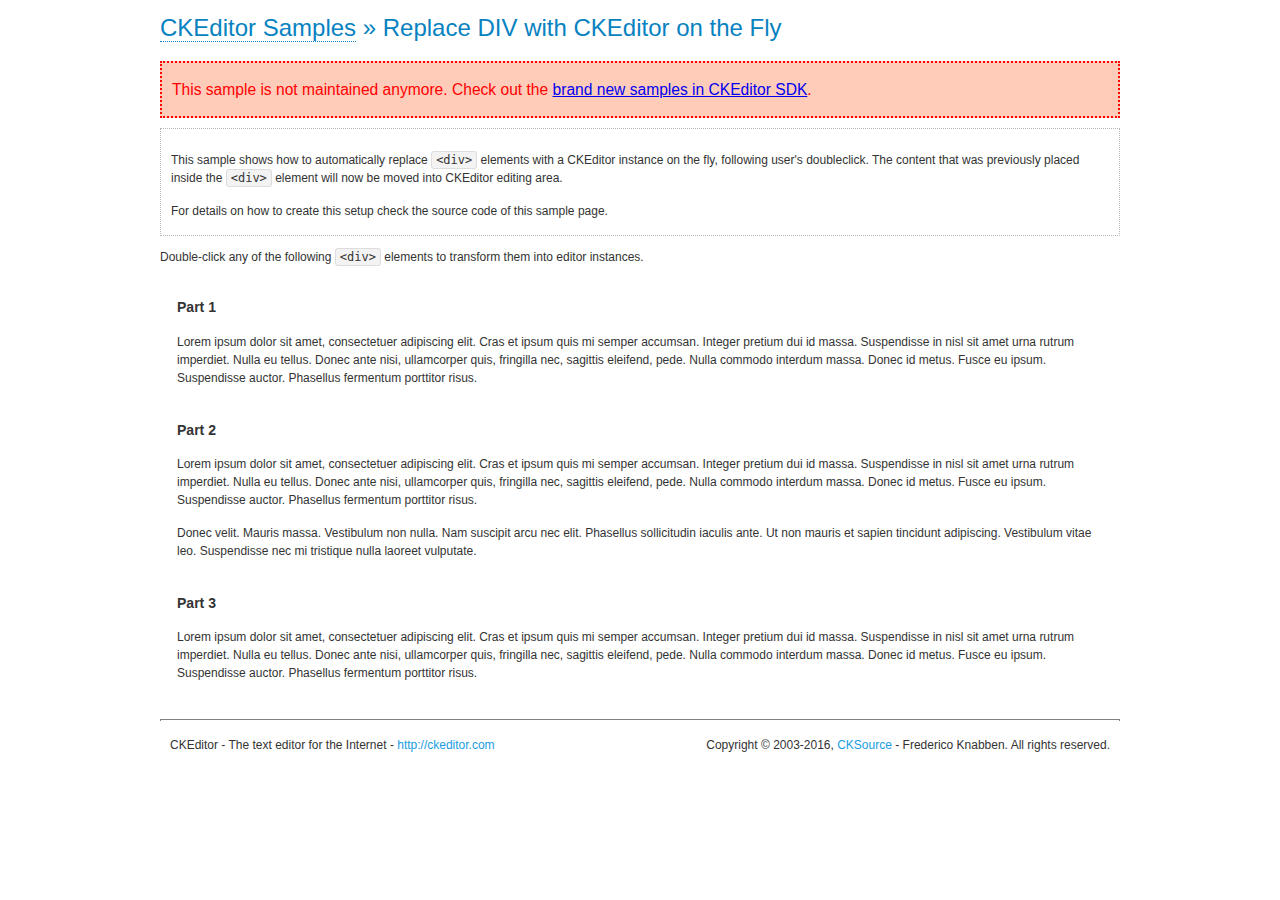
<file: ck/ckeditor/samples/old/divreplace.html>
<!DOCTYPE html>
<!--
Copyright (c) 2003-2016, CKSource - Frederico Knabben. All rights reserved.
For licensing, see LICENSE.md or http://ckeditor.com/license
-->
<html>
<head>
	<meta charset="utf-8">
	<title>Replace DIV &mdash; CKEditor Sample</title>
	<script src="../../ckeditor.js"></script>
	<link href="sample.css" rel="stylesheet">
	<style>

		div.editable
		{
			border: solid 2px transparent;
			padding-left: 15px;
			padding-right: 15px;
		}

		div.editable:hover
		{
			border-color: black;
		}

	</style>
	<script>

		// Uncomment the following code to test the "Timeout Loading Method".
		// CKEDITOR.loadFullCoreTimeout = 5;

		window.onload = function() {
			// Listen to the double click event.
			if ( window.addEventListener )
				document.body.addEventListener( 'dblclick', onDoubleClick, false );
			else if ( window.attachEvent )
				document.body.attachEvent( 'ondblclick', onDoubleClick );

		};

		function onDoubleClick( ev ) {
			// Get the element which fired the event. This is not necessarily the
			// element to which the event has been attached.
			var element = ev.target || ev.srcElement;

			// Find out the div that holds this element.
			var name;

			do {
				element = element.parentNode;
			}
			while ( element && ( name = element.nodeName.toLowerCase() ) &&
				( name != 'div' || element.className.indexOf( 'editable' ) == -1 ) && name != 'body' );

			if ( name == 'div' && element.className.indexOf( 'editable' ) != -1 )
				replaceDiv( element );
		}

		var editor;

		function replaceDiv( div ) {
			if ( editor )
				editor.destroy();

			editor = CKEDITOR.replace( div );
		}

	</script>
</head>
<body>
	<h1 class="samples">
		<a href="index.html">CKEditor Samples</a> &raquo; Replace DIV with CKEditor on the Fly
	</h1>
	<div class="warning deprecated">
		This sample is not maintained anymore. Check out the <a href="http://sdk.ckeditor.com/">brand new samples in CKEditor SDK</a>.
	</div>
	<div class="description">
		<p>
			This sample shows how to automatically replace <code>&lt;div&gt;</code> elements
			with a CKEditor instance on the fly, following user's doubleclick. The content
			that was previously placed inside the <code>&lt;div&gt;</code> element will now
			be moved into CKEditor editing area.
		</p>
		<p>
			For details on how to create this setup check the source code of this sample page.
		</p>
	</div>
	<p>
		Double-click any of the following <code>&lt;div&gt;</code> elements to transform them into
		editor instances.
	</p>
	<div class="editable">
		<h3>
			Part 1
		</h3>
		<p>
			Lorem ipsum dolor sit amet, consectetuer adipiscing elit. Cras et ipsum quis mi
			semper accumsan. Integer pretium dui id massa. Suspendisse in nisl sit amet urna
			rutrum imperdiet. Nulla eu tellus. Donec ante nisi, ullamcorper quis, fringilla
			nec, sagittis eleifend, pede. Nulla commodo interdum massa. Donec id metus. Fusce
			eu ipsum. Suspendisse auctor. Phasellus fermentum porttitor risus.
		</p>
	</div>
	<div class="editable">
		<h3>
			Part 2
		</h3>
		<p>
			Lorem ipsum dolor sit amet, consectetuer adipiscing elit. Cras et ipsum quis mi
			semper accumsan. Integer pretium dui id massa. Suspendisse in nisl sit amet urna
			rutrum imperdiet. Nulla eu tellus. Donec ante nisi, ullamcorper quis, fringilla
			nec, sagittis eleifend, pede. Nulla commodo interdum massa. Donec id metus. Fusce
			eu ipsum. Suspendisse auctor. Phasellus fermentum porttitor risus.
		</p>
		<p>
			Donec velit. Mauris massa. Vestibulum non nulla. Nam suscipit arcu nec elit. Phasellus
			sollicitudin iaculis ante. Ut non mauris et sapien tincidunt adipiscing. Vestibulum
			vitae leo. Suspendisse nec mi tristique nulla laoreet vulputate.
		</p>
	</div>
	<div class="editable">
		<h3>
			Part 3
		</h3>
		<p>
			Lorem ipsum dolor sit amet, consectetuer adipiscing elit. Cras et ipsum quis mi
			semper accumsan. Integer pretium dui id massa. Suspendisse in nisl sit amet urna
			rutrum imperdiet. Nulla eu tellus. Donec ante nisi, ullamcorper quis, fringilla
			nec, sagittis eleifend, pede. Nulla commodo interdum massa. Donec id metus. Fusce
			eu ipsum. Suspendisse auctor. Phasellus fermentum porttitor risus.
		</p>
	</div>
	<div id="footer">
		<hr>
		<p>
			CKEditor - The text editor for the Internet - <a class="samples" href="http://ckeditor.com/">http://ckeditor.com</a>
		</p>
		<p id="copy">
			Copyright &copy; 2003-2016, <a class="samples" href="http://cksource.com/">CKSource</a> - Frederico
			Knabben. All rights reserved.
		</p>
	</div>
</body>
</html>
</file>
<file: ck/ckeditor/samples/css/samples.css>
/**
 * @license Copyright (c) 2003-2016, CKSource - Frederico Knabben. All rights reserved.
 * For licensing, see LICENSE.md or http://ckeditor.com/license
 */
@media (max-width: 900px) {
  .global-is-mobile-hidden {
    display: none !important;
  }
}
article,
aside,
details,
figcaption,
figure,
footer,
header,
hgroup,
main,
menu,
nav,
section {
  display: block;
}
body,
html {
  margin: 0;
  padding: 0;
  font: 16px / 1.8 Arial, 'Helvetica Neue', Helvetica, sans-serif;
  font-weight: 300;
  color: #575757;
}
.grid-width-10 {
  width: 10%;
}
.grid-width-20 {
  width: 20%;
}
.grid-width-30 {
  width: 30%;
}
.grid-width-40 {
  width: 40%;
}
.grid-width-50 {
  width: 50%;
}
.grid-width-60 {
  width: 60%;
}
.grid-width-70 {
  width: 70%;
}
.grid-width-80 {
  width: 80%;
}
.grid-width-90 {
  width: 90%;
}
.grid-width-100 {
  width: 100%;
}
@media (max-width: 900px) {
  .grid-width-10,
  .grid-width-20,
  .grid-width-30,
  .grid-width-40,
  .grid-width-50,
  .grid-width-60,
  .grid-width-70,
  .grid-width-80,
  .grid-width-90,
  .grid-width-100 {
    width: 100%;
  }
}
*[class*="grid-width"] {
  -webkit-box-sizing: border-box;
  -moz-box-sizing: border-box;
  box-sizing: border-box;
  padding-left: 4%;
  padding-right: 4%;
  float: left;
}
*[class*="grid-width"]:after,
.grid-container:after,
*[class*="grid-width"]:before,
.grid-container:before {
  content: '';
  display: block;
  overflow: hidden;
  visibility: hidden;
  font-size: 0;
  line-height: 0;
  width: 0;
  height: 0;
}
*[class*="grid-width"]:after,
.grid-container:after {
  clear: both;
}
.grid-container {
  -webkit-box-sizing: border-box;
  -moz-box-sizing: border-box;
  box-sizing: border-box;
  margin-left: auto;
  margin-right: auto;
}
.grid-container-nested *[class*="grid-width"]:first-child {
  padding-left: 0;
}
.grid-container-nested *[class*="grid-width"]:last-child {
  padding-right: 0;
}
@media (max-width: 900px) {
  .grid-container-nested *[class*="grid-width"]:first-child {
    padding-left: 4%;
  }
  .grid-container-nested *[class*="grid-width"]:last-child {
    padding-right: 4%;
  }
}
.header-a {
  min-height: 140px;
  overflow: hidden;
}
.header-a .header-a-logo {
  margin: 40px 0 0;
}
@media (max-width: 900px) {
  .header-a .header-a-logo {
    text-align: center;
  }
}
.header-a .header-a-logo img {
  border: transparent;
}
.navigation-a {
  height: 30px;
  background: #3d3d3d;
  position: absolute;
  left: 0;
  right: 0;
  top: 0;
  padding: 0;
  overflow: hidden;
}
@media (max-width: 900px) {
  .navigation-a {
    text-align: center;
  }
}
.navigation-a ul {
  list-style: none;
  margin: 0;
  overflow: hidden;
}
.navigation-a ul li,
.navigation-a ul li a {
  display: inline-block;
}
@media (max-width: 900px) {
  .navigation-a ul {
    width: auto;
    text-overflow: ellipsis;
    white-space: nowrap;
    display: inline-block;
    float: none;
  }
  .navigation-a ul:before,
  .navigation-a ul:after {
    display: none;
  }
}
.navigation-a ul.navigation-a-left {
  text-align: left;
}
@media (max-width: 900px) {
  .navigation-a ul.navigation-a-left {
    padding-right: 0;
  }
}
.navigation-a ul.navigation-a-right {
  text-align: right;
}
@media (max-width: 900px) {
  .navigation-a ul.navigation-a-right {
    padding-left: 23px;
  }
}
.navigation-a ul li + li {
  margin-left: 23px;
}
.navigation-a ul li a {
  font-size: 10px;
  font-size: 0.625rem;
  line-height: 18px;
  line-height: 1.13rem;
  line-height: 30px;
  float: left;
  color: #dddddd;
  font-weight: bold;
  text-decoration: none;
  text-transform: uppercase;
}
.navigation-a ul li a:hover {
  cursor: pointer;
  color: #ffffff;
}
.icon-navigation-a-github:before,
.icon-navigation-a-github:after {
  background-image: url("[data-uri]");
}
.navigation-b {
  text-align: right;
  margin: 52px 0 0;
  overflow: visible;
}
@media (max-width: 900px) {
  .navigation-b {
    text-align: center;
    margin-top: 20px;
    padding: 0;
  }
}
.navigation-b ul {
  padding: 0;
  list-style: none;
  margin: 0;
  overflow: visible;
}
.navigation-b ul li,
.navigation-b ul li a {
  display: inline-block;
}
@media (max-width: 900px) {
  .navigation-b ul {
    display: table;
    width: 100%;
    padding-bottom: 1.5em;
  }
}
@media (max-width: 900px) {
  .navigation-b ul li {
    display: table-row;
  }
}
.navigation-b ul li + li {
  margin-left: 20px;
}
@media (max-width: 900px) {
  .navigation-b ul li + li {
    margin-left: 0;
  }
}
.navigation-b ul li a {
  -webkit-box-sizing: border-box;
  -moz-box-sizing: border-box;
  box-sizing: border-box;
  text-transform: uppercase;
  text-decoration: none;
  outline: none;
}
@media (max-width: 900px) {
  .navigation-b ul li a {
    width: 100%;
    -webkit-border-radius: 0;
    -webkit-background-clip: padding-box;
    -moz-border-radius: 0;
    -moz-background-clip: padding;
    border-radius: 0;
    background-clip: padding-box;
  }
}
.footer-a {
  font-size: 13px;
  font-size: 0.8125rem;
  line-height: 23.4px;
  line-height: 1.46rem;
  padding-top: 2.25em;
  padding-bottom: 2.25em;
  overflow: hidden;
  color: #8a8a8a;
}
.footer-a a {
  color: #27c0d8;
  text-decoration: none;
  border-bottom: 1px dotted #27c0d8;
}
.footer-a a:hover {
  color: #23adc2;
}
.footer-a p {
  margin: 0;
  display: inline-block;
  text-align: center;
}
.content {
  font-size: 14px;
  font-size: 0.875rem;
  line-height: 25.2px;
  line-height: 1.57rem;
  overflow: hidden;
  padding-top: 1.5em;
  padding-bottom: 1.5em;
}
.content p {
  margin: 0.75em 0;
}
.content ul,
.content ol,
.content pre,
.content blockquote,
.content textarea:not([class^="cke"]),
.content .cke {
  margin: 1.875em 0;
}
.content code,
.content kbd {
  -webkit-border-radius: 3px;
  -webkit-background-clip: padding-box;
  -moz-border-radius: 3px;
  -moz-background-clip: padding;
  border-radius: 3px;
  background-clip: padding-box;
  padding: 3px 4px;
}
.content pre,
.content code,
.content kbd,
.content blockquote {
  background: #f5f5f5;
}
.content blockquote,
.content pre {
  background: none;
  border-left: 4px solid #27c0d8;
  padding: 1.5em 2.25em;
}
.content p a,
.content ul a,
.content ol a,
.content blockquote a,
.content h1 a,
.content h2 a,
.content h3 a,
.content h4 a,
.content h5 a {
  color: #27c0d8;
  text-decoration: none;
  border-bottom: 1px dotted #27c0d8;
}
.content p a:hover,
.content ul a:hover,
.content ol a:hover,
.content blockquote a:hover,
.content h1 a:hover,
.content h2 a:hover,
.content h3 a:hover,
.content h4 a:hover,
.content h5 a:hover {
  color: #23adc2;
}
.content h1,
.content h2,
.content h3,
.content h4,
.content h5 {
  color: #000;
  font-weight: 100;
}
.content h1 code,
.content h2 code,
.content h3 code,
.content h4 code,
.content h5 code,
.content h1 kbd,
.content h2 kbd,
.content h3 kbd,
.content h4 kbd,
.content h5 kbd {
  font-size: inherit;
}
.content h1 a.content-heading-anchor,
.content h2 a.content-heading-anchor,
.content h3 a.content-heading-anchor,
.content h4 a.content-heading-anchor,
.content h5 a.content-heading-anchor {
  font-weight: 100;
  vertical-align: middle;
  opacity: 0;
  border: 0;
}
.content h1:hover a.content-heading-anchor,
.content h2:hover a.content-heading-anchor,
.content h3:hover a.content-heading-anchor,
.content h4:hover a.content-heading-anchor,
.content h5:hover a.content-heading-anchor {
  opacity: 1;
}
.content h1:target a,
.content h2:target a,
.content h3:target a,
.content h4:target a,
.content h5:target a {
  -webkit-animation: targetLinkOpacity 0.5s linear alternate;
  -moz-animation: targetLinkOpacity 0.5s linear alternate;
  -o-animation: targetLinkOpacity 0.5s linear alternate;
  animation: targetLinkOpacity 0.5s linear alternate;
  opacity: 1;
}
.content input,
.content select,
.content textarea:not([class^="cke"]) {
  -webkit-border-radius: 3px;
  -webkit-background-clip: padding-box;
  -moz-border-radius: 3px;
  -moz-background-clip: padding;
  border-radius: 3px;
  background-clip: padding-box;
  -webkit-box-shadow: inset 0 1px 1px rgba(0, 0, 0, 0.08);
  -moz-box-shadow: inset 0 1px 1px rgba(0, 0, 0, 0.08);
  box-shadow: inset 0 1px 1px rgba(0, 0, 0, 0.08);
  font: inherit;
  color: inherit;
  border: 1px solid #d9d9d9;
  padding: .2em .5em;
}
.content input:focus,
.content select:focus,
.content textarea:not([class^="cke"]):focus {
  border-color: #66afe9;
  outline: 0;
  -webkit-box-shadow: inset 0 1px 1px rgba(0, 0, 0, 0.08), 0 0 8px #93c6ef;
  -moz-box-shadow: inset 0 1px 1px rgba(0, 0, 0, 0.08), 0 0 8px #93c6ef;
  box-shadow: inset 0 1px 1px rgba(0, 0, 0, 0.08), 0 0 8px #93c6ef;
}
.content abbr {
  border-bottom: 1px dotted #666;
  cursor: pointer;
}
.content blockquote {
  font-style: italic;
  font-family: Georgia, Times, "Times New Roman", serif;
  font-size: 16px;
  font-size: 1rem;
  line-height: 28.8px;
  line-height: 1.8rem;
}
.content em {
  font-style: italic;
}
.content h1 {
  font-size: 36px;
  font-size: 2.25rem;
  line-height: 64.8px;
  line-height: 4.05rem;
  margin: 1.125em 0 0;
}
.content h2 {
  font-size: 27.2px;
  font-size: 1.7rem;
  line-height: 48.96px;
  line-height: 3.06rem;
  margin: 0.9em 0 0;
}
.content h3 {
  font-size: 24px;
  font-size: 1.5rem;
  line-height: 43.2px;
  line-height: 2.7rem;
  font-weight: 500;
  margin: 0.75em 0 0;
}
.content h4 {
  font-size: 19.2px;
  font-size: 1.2rem;
  line-height: 34.56px;
  line-height: 2.16rem;
  font-weight: 500;
  margin: 0.75em 0 0;
}
.content h5 {
  font-size: 17.6px;
  font-size: 1.1rem;
  line-height: 31.68px;
  line-height: 1.98rem;
  font-weight: 500;
  margin: 0.75em 0 0;
}
.content hr {
  border: 0;
  border-top: 4px solid #d9d9d9;
  margin: 1.5em 0;
}
.content input[type="text"] {
  height: 1.8em;
  line-height: 1.8em;
}
.content input[type="button"] {
  -webkit-appearance: button;
  -moz-appearance: button;
  appearance: button;
}
.content kbd {
  font-size: 12px;
  font-size: 0.75rem;
  line-height: 21.6px;
  line-height: 1.35rem;
  font-family: Arial, 'Helvetica Neue', Helvetica, sans-serif;
  padding: 2px 6px;
  -webkit-box-shadow: 0 0 4px #ffffff inset, 0 2px 0 #d9d9d9;
  -moz-box-shadow: 0 0 4px #ffffff inset, 0 2px 0 #d9d9d9;
  box-shadow: 0 0 4px #ffffff inset, 0 2px 0 #d9d9d9;
}
.content p img {
  vertical-align: middle;
}
.content p pre {
  padding: 1.5em;
}
.content pre {
  padding: 0;
  border: 0;
  tab-size: 4;
  -o-tab-size: 4;
  -moz-tab-size: 4;
}
.content pre,
.content code {
  font-size: 11.89px;
  font-size: 0.743rem;
  line-height: 21.4px;
  line-height: 1.34rem;
  font-family: Consolas, Menlo, Monaco, Lucida Console, Liberation Mono, DejaVu Sans Mono, Bitstream Vera Sans Mono, Courier New, monospace, serif;
}
.content pre a,
.content code a {
  border: 0;
}
.content pre code {
  padding: 0.75em;
  display: block;
}
.content strong {
  color: #000;
}
.content ul ul,
.content ol ul,
.content ul ol,
.content ol ol {
  margin: 0.75em 0;
}
.content ul li,
.content ol li {
  font-size: 14px;
  font-size: 0.875rem;
  line-height: 30.24px;
  line-height: 1.89rem;
}
.content textarea:not([class^="cke"]) {
  width: 100%;
}
.content div.todo {
  border: 2px dotted #444;
  padding: 10px;
  margin: 60px 0 10px 0;
  /* Remove me some day */
}
.content div.todo:before {
  content: "TODO";
  font-weight: bold;
}
body a.button-a,
body button.button-a,
body input.button-a {
  -webkit-border-radius: 3px;
  -webkit-background-clip: padding-box;
  -moz-border-radius: 3px;
  -moz-background-clip: padding;
  border-radius: 3px;
  background-clip: padding-box;
  font-size: 14px;
  font-size: 0.875rem;
  line-height: 25.2px;
  line-height: 1.57rem;
  height: 36px;
  line-height: 36px;
  padding: 0 1.1em;
  font-weight: 700;
  color: #3e3e3e;
  white-space: nowrap;
  text-decoration: none;
  display: inline-block;
  cursor: pointer;
  border: 0;
  vertical-align: middle;
  margin: 1px 0;
  background: transparent;
}
body a.button-a.icon-pos-left,
body button.button-a.icon-pos-left,
body input.button-a.icon-pos-left {
  padding-left: .8em;
}
body a.button-a.icon-pos-right,
body button.button-a.icon-pos-right,
body input.button-a.icon-pos-right {
  padding-right: .8em;
}
body a.button-a.button-a-no-text,
body button.button-a.button-a-no-text,
body input.button-a.button-a-no-text {
  -webkit-border-radius: 100px;
  -webkit-background-clip: padding-box;
  -moz-border-radius: 100px;
  -moz-background-clip: padding;
  border-radius: 100px;
  background-clip: padding-box;
  width: 36px;
  padding: 0;
  text-indent: -999px;
  overflow: hidden;
  position: relative;
  text-align: center;
}
body a.button-a.button-a-no-text:before,
body button.button-a.button-a-no-text:before,
body input.button-a.button-a-no-text:before {
  position: absolute;
  left: 50%;
  top: 50%;
  margin: -9px 0 0 -9px;
}
@media (max-width: 900px) {
  body a.button-a.button-a-mobile-collapsed,
  body button.button-a.button-a-mobile-collapsed,
  body input.button-a.button-a-mobile-collapsed {
    -webkit-border-radius: 100px;
    -webkit-background-clip: padding-box;
    -moz-border-radius: 100px;
    -moz-background-clip: padding;
    border-radius: 100px;
    background-clip: padding-box;
    width: 36px;
    padding: 0;
    text-indent: -999px;
    overflow: hidden;
    position: relative;
    text-align: center;
  }
  body a.button-a.button-a-mobile-collapsed:before,
  body button.button-a.button-a-mobile-collapsed:before,
  body input.button-a.button-a-mobile-collapsed:before {
    position: absolute;
    left: 50%;
    top: 50%;
    margin: -9px 0 0 -9px;
  }
  body a.button-a.button-a-mobile-collapsed:before,
  body button.button-a.button-a-mobile-collapsed:before,
  body input.button-a.button-a-mobile-collapsed:before {
    position: absolute;
    left: 50%;
    top: 50%;
    margin: -9px 0 0 -9px;
  }
}
body a.button-a:active,
body button.button-a:active,
body input.button-a:active,
body a.button-a:hover,
body button.button-a:hover,
body input.button-a:hover {
  color: #fff;
  background: #23adc2;
}
body a.button-a:focus,
body button.button-a:focus,
body input.button-a:focus {
  border-color: #66afe9;
  outline: 0;
  -webkit-box-shadow: inset 0 1px 1px rgba(0, 0, 0, 0.075), 0 0 8px #93c6ef;
  -moz-box-shadow: inset 0 1px 1px rgba(0, 0, 0, 0.075), 0 0 8px #93c6ef;
  box-shadow: inset 0 1px 1px rgba(0, 0, 0, 0.075), 0 0 8px #93c6ef;
}
body a.button-a-soft,
body button.button-a-soft,
body input.button-a-soft {
  background: #e7e7e7;
}
body a.button-a-soft:active,
body button.button-a-soft:active,
body input.button-a-soft:active,
body a.button-a-soft:hover,
body button.button-a-soft:hover,
body input.button-a-soft:hover {
  color: #3e3e3e;
  background: #cecece;
}
body a.button-a-background,
body button.button-a-background,
body input.button-a-background,
body a.navigation-b ul li a:hover,
body button.navigation-b ul li a:hover,
body input.navigation-b ul li a:hover {
  color: #fff;
  background: #27c0d8;
}
body a.button-a-background:active,
body button.button-a-background:active,
body input.button-a-background:active,
body a.button-a-background:hover,
body button.button-a-background:hover,
body input.button-a-background:hover,
body a.navigation-b ul li a:hover:active,
body button.navigation-b ul li a:hover:active,
body input.navigation-b ul li a:hover:active,
body a.navigation-b ul li a:hover:hover,
body button.navigation-b ul li a:hover:hover,
body input.navigation-b ul li a:hover:hover {
  color: #fff;
  background: #23adc2;
}
.balloon-a {
  font-size: 12px;
  font-size: 0.75rem;
  line-height: 21.6px;
  line-height: 1.35rem;
  -webkit-border-radius: 3px;
  -webkit-background-clip: padding-box;
  -moz-border-radius: 3px;
  -moz-background-clip: padding;
  border-radius: 3px;
  background-clip: padding-box;
  border-bottom: 3px solid #d4d4d4;
  background: #ebebeb;
  display: inline-block;
  white-space: nowrap;
  padding: .4em 1.2em .2em;
  font-weight: 700;
  position: relative;
  z-index: 1000;
  text-transform: none;
  color: #575757;
}
.balloon-a:hover {
  color: #575757;
}
.balloon-a:before {
  content: '';
  width: 0;
  height: 0;
  border-style: solid;
  position: absolute;
}
.balloon-a-ne:before,
.balloon-a-nw:before {
  top: -13px;
  border-width: 0 9px 15.6px 9px;
  border-color: transparent transparent #ebebeb transparent;
}
.balloon-a-se:before,
.balloon-a-sw:before {
  bottom: -13px;
  border-width: 15.6px 9px 0 9px;
  border-color: #ebebeb transparent transparent transparent;
}
.balloon-a-nw:before,
.balloon-a-sw:before {
  left: 20px;
}
.balloon-a-ne:before,
.balloon-a-se:before {
  right: 20px;
}
.icon-pos-left:before,
.icon-pos-right:after {
  content: '';
  display: inline-block;
  width: 18px;
  height: 18px;
  vertical-align: middle;
  background-repeat: no-repeat;
}
.icon-pos-left:before {
  margin-right: 10px;
}
.icon-pos-right:after {
  margin-left: 10px;
}
.icon-download:before,
.icon-download:after {
  background-image: url("[data-uri]");
}
.icon-question-mark:before,
.icon-question-mark:after {
  background-image: url("[data-uri]");
}
.icon-close:before,
.icon-close:after {
  background-image: url("[data-uri]");
}
.ie8 .switch > * {
  vertical-align: middle;
}
.ie8 .switch input[type="radio"] {
  margin: 0 0.25em;
  display: inline-block;
}
.ie8 .switch label {
  margin-left: 0 !important;
  margin-right: 0 !important;
}
.ie8 .switch label[data-for="1"] {
  float: left;
}
.ie8 .switch label[data-for="2"] {
  float: right;
}
.ie8 .switch .switch-inner {
  display: none;
}
.switch {
  font-size: 14px;
  font-size: 0.875rem;
  line-height: 25.2px;
  line-height: 1.57rem;
  font-weight: bold;
  background-color: #27c0d8;
  overflow: hidden;
  display: inline-block;
  padding: 0.75em 0.25em;
  color: #fff;
  -webkit-border-radius: 3px;
  -webkit-background-clip: padding-box;
  -moz-border-radius: 3px;
  -moz-background-clip: padding;
  border-radius: 3px;
  background-clip: padding-box;
  position: relative;
}
.switch input[type="radio"] {
  display: none;
}
.switch label {
  position: relative;
  z-index: 2;
  float: left;
  cursor: pointer;
  padding: 0 0.75em;
}
.switch label:hover {
  text-decoration: underline;
}
.switch .switch-inner {
  float: left;
  background-color: #FFF;
  height: 1.5em;
  width: 4.125em;
  padding: 2px;
  margin: 0 0.25em;
  -webkit-border-radius: 5.5px;
  -webkit-background-clip: padding-box;
  -moz-border-radius: 5.5px;
  -moz-background-clip: padding;
  border-radius: 5.5px;
  background-clip: padding-box;
}
.switch .switch-inner .handler {
  overflow: hidden;
  position: relative;
  display: block;
  height: 1.5em;
  width: 1.5em;
  background: #25b4cb;
  -webkit-border-radius: 4.5px;
  -webkit-background-clip: padding-box;
  -moz-border-radius: 4.5px;
  -moz-background-clip: padding;
  border-radius: 4.5px;
  background-clip: padding-box;
}
.switch .switch-inner .handler:before {
  content: '';
  display: block;
  position: absolute;
  top: 0;
  right: 0;
  bottom: 3px;
  left: 0;
  background-color: #34c4da;
  -webkit-border-bottom-left-radius: 4.5px;
  -moz-border-radius-bottomleft: 4.5px;
  border-bottom-left-radius: 4.5px;
  -webkit-border-bottom-right-radius: 4.5px;
  -webkit-background-clip: padding-box;
  -moz-border-radius-bottomright: 4.5px;
  -moz-background-clip: padding;
  border-bottom-right-radius: 4.5px;
  background-clip: padding-box;
}
.switch:hover .switch-inner .handler:before {
  background: #45c9dd;
}
.switch input[data-num="2"]:checked ~ .switch-inner > .handler {
  margin-left: auto;
}
.switch input[data-num="2"]:checked ~ label[data-for="1"] {
  padding-right: 5.125em;
  margin-right: -4.375em;
}
.switch input[data-num="1"]:checked ~ label[data-for="2"] {
  padding-left: 5.125em;
  margin-left: -4.375em;
}
.toggler {
  -webkit-user-select: none;
  -moz-user-select: none;
  -ms-user-select: none;
  user-select: none;
}
.toggler label {
  cursor: pointer;
}
.toggler [data-collapse] {
  display: inherit;
}
.toggler [data-expand] {
  display: none;
}
.toggler.collapsed [data-collapse] {
  display: none;
}
.toggler.collapsed [data-expand] {
  display: inherit;
}
.toggler-container {
  overflow: hidden;
}
.toggler-container.collapsed {
  height: 0;
}
.icon-toggler-expanded:before,
.icon-toggler-collapsed:before,
.icon-toggler-expanded:after,
.icon-toggler-collapsed:after {
  background-image: url("[data-uri]");
}
.icon-toggler-expanded.icon-light:before,
.icon-toggler-collapsed.icon-light:before,
.icon-toggler-expanded.icon-light:after,
.icon-toggler-collapsed.icon-light:after {
  background-image: url("[data-uri]");
}
.icon-toggler-expanded:before,
.icon-toggler-expanded:after {
  background-position: top left;
}
.icon-toggler-collapsed:before,
.icon-toggler-collapsed:after {
  background-position: bottom left;
}
.modal {
  padding: 20px;
  border-radius: 3px;
  background-color: white;
  max-width: 700px;
  -webkit-box-sizing: border-box;
  -moz-box-sizing: border-box;
  box-sizing: border-box;
  width: 80% !important;
  top: 50% !important;
  -webkit-transform: translate(-50%, -50%) !important;
  -moz-transform: translate(-50%, -50%) !important;
  -o-transform: translate(-50%, -50%) !important;
  -ms-transform: translate(-50%, -50%) !important;
  transform: translate(-50%, -50%) !important;
}
.modal-close {
  -webkit-border-radius: 100px;
  -webkit-background-clip: padding-box;
  -moz-border-radius: 100px;
  -moz-background-clip: padding;
  border-radius: 100px;
  background-clip: padding-box;
  cursor: pointer;
  height: 18px;
  width: 18px;
  position: absolute;
  top: 10px;
  right: 10px;
  font-size: 17px;
  text-align: center;
  line-height: 19px;
  background: #cccccc;
}
main .grid-container,
header .grid-container,
.navigation-a > div,
footer > div {
  max-width: 968px;
}
.header-a {
  margin-top: 30px;
}
.footer-a {
  border-top: 1px solid #d9d9d9;
}
.adjoined-top {
  background-color: #27c0d8;
  color: #fff;
}
.adjoined-top .content h1,
.adjoined-top .content h2,
.adjoined-top .content h3,
.adjoined-top .content h4,
.adjoined-top .content h5 {
  color: #fff;
}
.adjoined-top .content p {
  font-size: 18px;
  font-size: 1.125rem;
  line-height: 32.4px;
  line-height: 2.02rem;
  font-weight: 100;
}
.adjoined-top .content p a {
  text-decoration: none;
  border-bottom: 1px dotted #fff;
  color: inherit;
}
.adjoined-top .content p a:hover {
  color: #e6e6e6;
}
.adjoined-top .content button {
  color: #fff;
}
.adjoined-top .content strong {
  color: #fff;
}
.adjoined-top .content code {
  font-size: inherit;
  color: #27c0d8;
}
.adjoined-bottom {
  position: relative;
}
.adjoined-bottom:before {
  z-index: -1;
  content: '';
  background: #27c0d8;
  position: absolute;
  top: 0;
  left: 0;
  right: 0;
  height: 50%;
}
main .grid-container,
header .grid-container,
.navigation-a > div,
footer > div {
  max-width: 1052px;
}
main .grid-container.freed-width {
  max-width: none;
}
.switch {
  background: #25b4cb;
  float: right;
  overflow: visible;
}
.switch .balloon-a {
  position: absolute;
  top: -40px;
  right: 50%;
  margin-right: -15px;
  background: #FFEFC1;
  border-bottom-color: #DCDCA4;
}
.switch .balloon-a:before {
  border-color: #FFEFC1 transparent transparent transparent;
}
#toolbar .editors-container {
  overflow: hidden;
  height: 0;
  transition: height 200ms;
}
#toolbar .editors-container.active {
  height: auto;
}
#main #editor {
  background: #FFF;
  padding: 2% 4%;
  border: dashed 5px #27c0d8;
}
div.cke a.cke_button,
div.cke .cke_combo_button {
  border-bottom: none;
}
div.cke a.cke_button.cke_combo_button,
div.cke .cke_combo_button.cke_combo_button {
  border-bottom: 1px solid #a6a6a6;
}
#main .adjoined-top:before {
  height: 335px;
}
#toolbar .adjoined-top:before {
  height: 219px;
}
#toolbar .adjoined-top .grid-container-nested {
  height: 147px;
}
.content .grid-switch-magic {
  margin: 3.5em 0 0;
}
#info-box {
  padding-bottom: 0;
}
#info-box > div {
  width: 100%;
  text-align: right;
}
#info-box > div .toggler {
  padding-right: 0;
}
#info-box > div .toggler:hover {
  background: transparent;
  color: #000;
}
#info-box > div .toggler:hover > label {
  text-decoration: underline;
}
#info-box > div h2 {
  float: left;
  margin-top: 0;
}
#info-box > div#instructions-container {
  text-align: left;
}
#toolbarModifierWrapper {
  overflow: hidden;
  height: 0;
  opacity: 0;
  transition: height 200ms;
}
#toolbarModifierWrapper.active {
  height: auto;
  opacity: 1;
}
header {
  overflow: visible;
}
header div.grid-container {
  overflow: visible;
}
header .navigation-b {
  overflow: visible;
}
header .navigation-b ul {
  overflow: visible;
}
header .navigation-b a {
  position: relative;
}
header .balloon-a {
  position: absolute;
  top: 48px;
  left: 50%;
  margin-left: -35px;
}
@media (max-width: 1140px) {
  header .balloon-a {
    left: auto;
    margin-left: auto;
    right: 50%;
    margin-right: -35px;
  }
  header .balloon-a:before {
    left: auto;
    right: 22px;
  }
}
@media (max-width: 900px) {
  header .balloon-a {
    display: none;
  }
}
#toolbar .cke_toolbar {
  pointer-events: none;
  -webkit-user-select: none;
  -moz-user-select: none;
  -ms-user-select: none;
  user-select: none;
  cursor: default;
}
.some-toolbar-active .cke_toolbar {
  zoom: 1;
  filter: alpha(opacity=50);
  -webkit-opacity: 0.5;
  -moz-opacity: 0.5;
  opacity: 0.5;
}
.cke_toolbar.active {
  position: relative;
  zoom: 1;
  filter: alpha(opacity=100);
  -webkit-opacity: 1;
  -moz-opacity: 1;
  opacity: 1;
}
.cke_toolbar.active:after {
  content: '';
  display: block;
  position: absolute;
  top: 0;
  right: 6px;
  bottom: 5px;
  left: 0;
  -webkit-border-radius: 5px;
  -webkit-background-clip: padding-box;
  -moz-border-radius: 5px;
  -moz-background-clip: padding;
  border-radius: 5px;
  background-clip: padding-box;
  -webkit-box-shadow: 0px 0px 15px 3px #fff4b0;
  -moz-box-shadow: 0px 0px 15px 3px #fff4b0;
  box-shadow: 0px 0px 15px 3px #fff4b0;
}
.cke_toolbar.active .cke_toolgroup {
  -webkit-box-shadow: none;
  -moz-box-shadow: none;
  box-shadow: none;
  border-color: #e3c300;
}
.cke_toolbar.active .cke_combo,
.cke_toolbar.active .cke_toolgroup {
  position: relative;
  z-index: 2;
}
.cke_toolbar.active .cke_combo_button {
  -webkit-box-shadow: none;
  -moz-box-shadow: none;
  box-shadow: none;
}
.unselectable {
  -webkit-user-select: none;
  -moz-user-select: none;
  -ms-user-select: none;
  user-select: none;
}
.toolbar {
  padding: 5px 0;
  margin-bottom: 2.4em;
  overflow: hidden;
  background: #fff;
}
.toolbar button.button-a.cke_button {
  cursor: pointer;
  display: inline-block;
  padding: 4px 6px;
  outline: 0;
  border: 1px solid #a6a6a6;
}
.toolbar button.button-a.hidden {
  display: none;
}
.toolbar button.button-a.left {
  float: left;
  margin-right: 8px;
}
.toolbar button.button-a.right {
  float: right;
  margin-left: 8px;
}
.toolbar button.button-a .highlight {
  color: #ffefc1;
}
.configContainer.hidden,
.toolbarModifier.hidden,
.toolbarModifier-hints.hidden {
  display: none;
}
.toolbarModifier :focus,
.toolbar button:focus,
.configContainer textarea.configCode:focus {
  outline: none;
}
div.toolbarModifier {
  padding: 0;
  overflow: hidden;
  width: 100%;
  position: relative;
  display: table;
  border-collapse: collapse;
}
div.toolbarModifier ::-moz-focus-inner {
  border: 0;
}
div.toolbarModifier .empty {
  display: none;
}
div.toolbarModifier.empty-visible .empty {
  display: table-row;
  zoom: 1;
  filter: alpha(opacity=60);
  -webkit-opacity: 0.6;
  -moz-opacity: 0.6;
  opacity: 0.6;
}
div.toolbarModifier .empty > p {
  line-height: 31px;
}
div.toolbarModifier > ul {
  padding: 0;
  margin: 0;
  border-top: 1px solid #cccccc;
  width: 100%;
}
div.toolbarModifier > ul[data-type="table-header"] {
  display: table-header-group;
}
div.toolbarModifier > ul[data-type="table-body"] {
  display: table-row-group;
}
div.toolbarModifier > ul p {
  padding: 0;
  margin: 0;
}
div.toolbarModifier > ul > li {
  display: table-row;
}
div.toolbarModifier > ul > li[data-type="header"] {
  font-weight: bold;
  user-select: none;
  cursor: default;
}
div.toolbarModifier > ul > li[data-type="group"],
div.toolbarModifier > ul > li[data-type="separator"] {
  border-bottom: 1px solid #cccccc;
}
div.toolbarModifier > ul > li[data-type="subgroup"] {
  border-top: 1px solid #eee;
}
div.toolbarModifier > ul > li[data-type="subgroup"]:first-child {
  border-top: none;
}
div.toolbarModifier > ul > li[data-type="group"].active,
div.toolbarModifier > ul > li[data-type="group"]:hover,
div.toolbarModifier > ul > li[data-type="separator"].active,
div.toolbarModifier > ul > li[data-type="separator"]:hover {
  overflow: hidden;
  z-index: 2;
}
div.toolbarModifier > ul > li[data-type="group"].active,
div.toolbarModifier > ul > li[data-type="separator"].active,
div.toolbarModifier > ul > li[data-type="group"].active:hover,
div.toolbarModifier > ul > li[data-type="separator"].active:hover {
  background: #f0fafb;
}
div.toolbarModifier > ul > li[data-type="group"]:hover,
div.toolbarModifier > ul > li[data-type="separator"]:hover {
  background: #fffbe3;
}
div.toolbarModifier > ul > li[data-type="separator"] {
  background: #f5f5f5;
}
div.toolbarModifier > ul > li[data-type="separator"]:after {
  content: '';
  width: 100%;
}
div.toolbarModifier > ul > li[data-type="separator"] > p {
  padding: 2px 5px;
}
div.toolbarModifier > ul > li > p,
div.toolbarModifier > ul > li > ul {
  display: table-cell;
  vertical-align: middle;
}
div.toolbarModifier > ul > li p {
  padding-left: 5px;
  min-width: 200px;
}
div.toolbarModifier > ul > li p span {
  white-space: nowrap;
  cursor: default;
}
div.toolbarModifier > ul > li p span button {
  font-size: 12.666px;
  margin-right: 5px;
  cursor: pointer;
  background: #fff;
  -webkit-border-radius: 5px;
  -webkit-background-clip: padding-box;
  -moz-border-radius: 5px;
  -moz-background-clip: padding;
  border-radius: 5px;
  background-clip: padding-box;
  border: 1px solid #bbb;
  padding: 0 7px;
  line-height: 12px;
  height: 20px;
}
div.toolbarModifier > ul > li p span button:not(.disabled):hover,
div.toolbarModifier > ul > li p span button:not(.disabled):focus {
  color: #fff;
  background-color: #454545;
  border-color: transparent;
}
div.toolbarModifier > ul > li p span button.move.disabled {
  cursor: default;
  zoom: 1;
  filter: alpha(opacity=20);
  -webkit-opacity: 0.2;
  -moz-opacity: 0.2;
  opacity: 0.2;
}
div.toolbarModifier > ul > li ul {
  border-collapse: collapse;
  padding: 0;
  width: 100%;
}
div.toolbarModifier > ul > li ul li {
  display: table-row;
  list-style-type: none;
  line-height: 1;
}
div.toolbarModifier > ul > li ul li[data-type="subgroup"] {
  border-top: 1px solid #dddddd;
}
div.toolbarModifier > ul > li ul li[data-type="subgroup"]:first-child {
  border-top: 0;
}
div.toolbarModifier > ul > li ul li[data-type="subgroup"] [data-type="button"] {
  -webkit-border-radius: 3px;
  -webkit-background-clip: padding-box;
  -moz-border-radius: 3px;
  -moz-background-clip: padding;
  border-radius: 3px;
  background-clip: padding-box;
  padding: 0 2px;
}
div.toolbarModifier > ul > li ul li[data-type="subgroup"] [data-type="button"]:focus {
  background: rgba(0, 0, 0, 0.04);
}
div.toolbarModifier > ul > li ul li[data-type="subgroup"] [data-type="button"] input {
  vertical-align: middle;
}
div.toolbarModifier > ul > li ul li > p,
div.toolbarModifier > ul > li ul li > ul {
  display: table-cell;
  vertical-align: middle;
}
div.toolbarModifier > ul > li ul li ul {
  padding: 0;
}
div.toolbarModifier > ul > li ul li ul li {
  padding: 0;
  display: inline-block;
  cursor: pointer;
  margin: 2px 5px 2px 0;
}
div.toolbarModifier > ul > li ul li ul li .cke_combo_text {
  cursor: pointer;
  white-space: nowrap;
}
div.toolbarModifier > ul > li ul li ul li .cke_toolgroup,
div.toolbarModifier > ul > li ul li ul li .cke_combo_button {
  cursor: pointer;
  margin: 0;
  vertical-align: middle;
  border: 1px solid #ddd;
  font-size: 11.41px;
  font-size: 0.713rem;
  line-height: 20.54px;
  line-height: 1.28rem;
}
div.toolbarModifier > .codemirror-wrapper {
  overflow-y: auto;
}
div.toolbarModifier-hints {
  float: right;
  width: 350px;
  min-width: 150px;
  overflow-y: auto;
  margin-left: 1.5em;
}
div.toolbarModifier-hints h3 {
  font-size: 18.08px;
  font-size: 1.13rem;
  line-height: 32.54px;
  line-height: 2.03rem;
  padding: 0.36em 1.5em;
  background: #f5f5f5;
  border-bottom: 1px solid #dddddd;
  margin-top: 0;
  margin-bottom: 1.2em;
}
div.toolbarModifier-hints dl {
  margin-bottom: 1.2em;
  overflow: hidden;
}
div.toolbarModifier-hints dl .list-header {
  font-weight: bold;
  border: 0;
  padding-bottom: 0.6em;
}
div.toolbarModifier-hints dl > p {
  text-align: center;
}
div.toolbarModifier-hints dl dt {
  float: left;
  width: 9em;
  clear: both;
  text-align: right;
  border-top: 1px solid #dddddd;
  padding-left: 1.5em;
  padding-right: .1em;
  -webkit-box-sizing: border-box;
  -moz-box-sizing: border-box;
  box-sizing: border-box;
}
div.toolbarModifier-hints dl dt code {
  background: none;
  border: none;
  vertical-align: middle;
}
div.toolbarModifier-hints dl dd {
  margin-left: 10em;
  clear: right;
  padding-right: 1.5em;
}
div.toolbarModifier-hints dl dd code {
  line-height: 2.2em;
}
div.toolbarModifier-hints dl dd:after {
  content: '\00a0';
  display: block;
  clear: left;
  float: right;
  height: 0;
  width: 0;
}
.toolbarModifier-hints,
.configContainer textarea.configCode,
.CodeMirror {
  -webkit-border-radius: 3px;
  -webkit-background-clip: padding-box;
  -moz-border-radius: 3px;
  -moz-background-clip: padding;
  border-radius: 3px;
  background-clip: padding-box;
  border: 1px solid #ccc;
  font-size: 13.01px;
  font-size: 0.813rem;
  line-height: 23.42px;
  line-height: 1.46rem;
}
.configContainer textarea.configCode,
.CodeMirror pre,
.CodeMirror-linenumber {
  font-size: 13.01px;
  font-size: 0.813rem;
  line-height: 23.42px;
  line-height: 1.46rem;
  font-family: Consolas, Menlo, Monaco, Lucida Console, Liberation Mono, DejaVu Sans Mono, Bitstream Vera Sans Mono, Courier New, monospace, serif;
}
.CodeMirror pre {
  border: none;
  padding: 0;
  margin: 0;
}
.configContainer textarea.configCode {
  -webkit-box-sizing: border-box;
  -moz-box-sizing: border-box;
  box-sizing: border-box;
  color: #575757;
  padding: 10px;
  width: 100%;
  min-height: 500px;
  margin: 0;
  resize: none;
  outline: none;
  -moz-tab-size: 4;
  tab-size: 4;
  white-space: pre;
  word-wrap: normal;
  overflow: auto;
}
.CodeMirror-hints.toolbar-modifier {
  padding: 0;
  color: #575757;
  font-size: 14px;
  font-size: 0.875rem;
  line-height: 25.2px;
  line-height: 1.57rem;
  font-family: Consolas, Menlo, Monaco, Lucida Console, Liberation Mono, DejaVu Sans Mono, Bitstream Vera Sans Mono, Courier New, monospace, serif;
}
.CodeMirror-hints.toolbar-modifier .CodeMirror-hint-active {
  color: #575757;
  background: #f0fafb;
}
.CodeMirror-hints.toolbar-modifier > li:hover {
  background: #fffbe3;
}
/* Text modifier */
#toolbarModifierWrapper {
  margin-bottom: 1.2em;
}
#toolbarModifierWrapper .invalid .CodeMirror {
  background: #fff8f8;
  border-color: red;
}
#toolbarModifierWrapper .CodeMirror {
  height: auto;
  padding: 0 0.6em;
}
.staticContainer {
  position: fixed;
  top: 0;
  width: 100%;
  z-index: 10;
}
.staticContainer > .grid-container {
  max-width: 1052px;
}
.staticContainer > .grid-container .inner {
  background: #fff;
}
.staticContainer > .grid-container .inner .toolbar {
  margin-bottom: 0;
}
#help {
  position: relative;
  top: -15px;
  left: -5px;
}
#help-content {
  display: none;
}
/*# sourceMappingURL=[data-uri] */
</file>
<file: ck/ckeditor/samples/toolbarconfigurator/lib/codemirror/neo.css>
/* neo theme for codemirror */

/* Color scheme */

.cm-s-neo.CodeMirror {
  background-color:#ffffff;
  color:#2e383c;
  line-height:1.4375;
}
.cm-s-neo .cm-comment {color:#75787b}
.cm-s-neo .cm-keyword, .cm-s-neo .cm-property {color:#1d75b3}
.cm-s-neo .cm-atom,.cm-s-neo .cm-number {color:#75438a}
.cm-s-neo .cm-node,.cm-s-neo .cm-tag {color:#9c3328}
.cm-s-neo .cm-string {color:#b35e14}
.cm-s-neo .cm-variable,.cm-s-neo .cm-qualifier {color:#047d65}


/* Editor styling */

.cm-s-neo pre {
  padding:0;
}

.cm-s-neo .CodeMirror-gutters {
  border:none;
  border-right:10px solid transparent;
  background-color:transparent;
}

.cm-s-neo .CodeMirror-linenumber {
  padding:0;
  color:#e0e2e5;
}

.cm-s-neo .CodeMirror-guttermarker { color: #1d75b3; }
.cm-s-neo .CodeMirror-guttermarker-subtle { color: #e0e2e5; }
</file>
<file: ck/ckeditor/samples/old/sample.css>
/*
Copyright (c) 2003-2016, CKSource - Frederico Knabben. All rights reserved.
For licensing, see LICENSE.md or http://ckeditor.com/license
*/

html, body, h1, h2, h3, h4, h5, h6, div, span, blockquote, p, address, form, fieldset, img, ul, ol, dl, dt, dd, li, hr, table, td, th, strong, em, sup, sub, dfn, ins, del, q, cite, var, samp, code, kbd, tt, pre
{
	line-height: 1.5;
}

body
{
	padding: 10px 30px;
}

input, textarea, select, option, optgroup, button, td, th
{
	font-size: 100%;
}

pre
{
	-moz-tab-size: 4;
	tab-size: 4;
}

pre, code, kbd, samp, tt
{
	font-family: monospace,monospace;
	font-size: 1em;
}

body {
	width: 960px;
	margin: 0 auto;
}

code
{
	background: #f3f3f3;
	border: 1px solid #ddd;
	padding: 1px 4px;
	border-radius: 3px;
}

abbr
{
	border-bottom: 1px dotted #555;
	cursor: pointer;
}

.new, .beta
{
	text-transform: uppercase;
	font-size: 10px;
	font-weight: bold;
	padding: 1px 4px;
	margin: 0 0 0 5px;
	color: #fff;
	float: right;
	border-radius: 3px;
}

.new
{
	background: #FF7E00;
	border: 1px solid #DA8028;
	text-shadow: 0 1px 0 #C97626;

	box-shadow: 0 2px 3px 0 #FFA54E inset;
}

.beta
{
	background: #18C0DF;
	border: 1px solid #19AAD8;
	text-shadow: 0 1px 0 #048CAD;
	font-style: italic;

	box-shadow: 0 2px 3px 0 #50D4FD inset;
}

h1.samples
{
	color: #0782C1;
	font-size: 200%;
	font-weight: normal;
	margin: 0;
	padding: 0;
}

h1.samples a
{
	color: #0782C1;
	text-decoration: none;
	border-bottom: 1px dotted #0782C1;
}

.samples a:hover
{
	border-bottom: 1px dotted #0782C1;
}

h2.samples
{
	color: #000000;
	font-size: 130%;
	margin: 15px 0 0 0;
	padding: 0;
}

p, blockquote, address, form, pre, dl, h1.samples, h2.samples
{
	margin-bottom: 15px;
}

ul.samples
{
	margin-bottom: 15px;
}

.clear
{
	clear: both;
}

fieldset
{
	margin: 0;
	padding: 10px;
}

body, input, textarea
{
	color: #333333;
	font-family: Arial, Helvetica, sans-serif;
}

body
{
	font-size: 75%;
}

a.samples
{
	color: #189DE1;
	text-decoration: none;
}

form
{
	margin: 0;
	padding: 0;
}

pre.samples
{
	background-color: #F7F7F7;
	border: 1px solid #D7D7D7;
	overflow: auto;
	padding: 0.25em;
	white-space: pre-wrap; /* CSS 2.1 */
	word-wrap: break-word; /* IE7 */
}

#footer
{
	clear: both;
	padding-top: 10px;
}

#footer hr
{
	margin: 10px 0 15px 0;
	height: 1px;
	border: solid 1px gray;
	border-bottom: none;
}

#footer p
{
	margin: 0 10px 10px 10px;
	float: left;
}

#footer #copy
{
	float: right;
}

#outputSample
{
	width: 100%;
	table-layout: fixed;
}

#outputSample thead th
{
	color: #dddddd;
	background-color: #999999;
	padding: 4px;
	white-space: nowrap;
}

#outputSample tbody th
{
	vertical-align: top;
	text-align: left;
}

#outputSample pre
{
	margin: 0;
	padding: 0;
}

.description
{
	border: 1px dotted #B7B7B7;
	margin-bottom: 10px;
	padding: 10px 10px 0;
	overflow: hidden;
}

label
{
	display: block;
	margin-bottom: 6px;
}

/**
 *	CKEditor editables are automatically set with the "cke_editable" class
 *	plus cke_editable_(inline|themed) depending on the editor type.
 */

/* Style a bit the inline editables. */
.cke_editable.cke_editable_inline
{
	cursor: pointer;
}

/* Once an editable element gets focused, the "cke_focus" class is
   added to it, so we can style it differently. */
.cke_editable.cke_editable_inline.cke_focus
{
	box-shadow: inset 0px 0px 20px 3px #ddd, inset 0 0 1px #000;
	outline: none;
	background: #eee;
	cursor: text;
}

/* Avoid pre-formatted overflows inline editable. */
.cke_editable_inline pre
{
	white-space: pre-wrap;
	word-wrap: break-word;
}

/**
 *	Samples index styles.
 */

.twoColumns,
.twoColumnsLeft,
.twoColumnsRight
{
	overflow: hidden;
}

.twoColumnsLeft,
.twoColumnsRight
{
	width: 45%;
}

.twoColumnsLeft
{
	float: left;
}

.twoColumnsRight
{
	float: right;
}

dl.samples
{
	padding: 0 0 0 40px;
}
dl.samples > dt
{
	display: list-item;
	list-style-type: disc;
	list-style-position: outside;
	margin: 0 0 3px;
}
dl.samples > dd
{
	margin: 0 0 3px;
}
.warning
{
	color: #ff0000;
	background-color: #FFCCBA;
	border: 2px dotted #ff0000;
	padding: 15px 10px;
	margin: 10px 0;
}

.warning.deprecated {
	font-size: 1.3em;
}

/* Used on inline samples */

blockquote
{
	font-style: italic;
	font-family: Georgia, Times, "Times New Roman", serif;
	padding: 2px 0;
	border-style: solid;
	border-color: #ccc;
	border-width: 0;
}

.cke_contents_ltr blockquote
{
	padding-left: 20px;
	padding-right: 8px;
	border-left-width: 5px;
}

.cke_contents_rtl blockquote
{
	padding-left: 8px;
	padding-right: 20px;
	border-right-width: 5px;
}

img.right {
	border: 1px solid #ccc;
	float: right;
	margin-left: 15px;
	padding: 5px;
}

img.left {
	border: 1px solid #ccc;
	float: left;
	margin-right: 15px;
	padding: 5px;
}

.marker
{
	background-color: Yellow;
}
</file>
<file: ck/ckeditor/samples/toolbarconfigurator/lib/codemirror/codemirror.css>
/* BASICS */

.CodeMirror {
  /* Set height, width, borders, and global font properties here */
  font-family: monospace;
  height: 300px;
  color: black;
}

/* PADDING */

.CodeMirror-lines {
  padding: 4px 0; /* Vertical padding around content */
}
.CodeMirror pre {
  padding: 0 4px; /* Horizontal padding of content */
}

.CodeMirror-scrollbar-filler, .CodeMirror-gutter-filler {
  background-color: white; /* The little square between H and V scrollbars */
}

/* GUTTER */

.CodeMirror-gutters {
  border-right: 1px solid #ddd;
  background-color: #f7f7f7;
  white-space: nowrap;
}
.CodeMirror-linenumbers {}
.CodeMirror-linenumber {
  padding: 0 3px 0 5px;
  min-width: 20px;
  text-align: right;
  color: #999;
  white-space: nowrap;
}

.CodeMirror-guttermarker { color: black; }
.CodeMirror-guttermarker-subtle { color: #999; }

/* CURSOR */

.CodeMirror div.CodeMirror-cursor {
  border-left: 1px solid black;
}
/* Shown when moving in bi-directional text */
.CodeMirror div.CodeMirror-secondarycursor {
  border-left: 1px solid silver;
}
.CodeMirror.cm-fat-cursor div.CodeMirror-cursor {
  width: auto;
  border: 0;
  background: #7e7;
}
.CodeMirror.cm-fat-cursor div.CodeMirror-cursors {
  z-index: 1;
}

.cm-animate-fat-cursor {
  width: auto;
  border: 0;
  -webkit-animation: blink 1.06s steps(1) infinite;
  -moz-animation: blink 1.06s steps(1) infinite;
  animation: blink 1.06s steps(1) infinite;
}
@-moz-keyframes blink {
  0% { background: #7e7; }
  50% { background: none; }
  100% { background: #7e7; }
}
@-webkit-keyframes blink {
  0% { background: #7e7; }
  50% { background: none; }
  100% { background: #7e7; }
}
@keyframes blink {
  0% { background: #7e7; }
  50% { background: none; }
  100% { background: #7e7; }
}

/* Can style cursor different in overwrite (non-insert) mode */
div.CodeMirror-overwrite div.CodeMirror-cursor {}

.cm-tab { display: inline-block; text-decoration: inherit; }

.CodeMirror-ruler {
  border-left: 1px solid #ccc;
  position: absolute;
}

/* DEFAULT THEME */

.cm-s-default .cm-keyword {color: #708;}
.cm-s-default .cm-atom {color: #219;}
.cm-s-default .cm-number {color: #164;}
.cm-s-default .cm-def {color: #00f;}
.cm-s-default .cm-variable,
.cm-s-default .cm-punctuation,
.cm-s-default .cm-property,
.cm-s-default .cm-operator {}
.cm-s-default .cm-variable-2 {color: #05a;}
.cm-s-default .cm-variable-3 {color: #085;}
.cm-s-default .cm-comment {color: #a50;}
.cm-s-default .cm-string {color: #a11;}
.cm-s-default .cm-string-2 {color: #f50;}
.cm-s-default .cm-meta {color: #555;}
.cm-s-default .cm-qualifier {color: #555;}
.cm-s-default .cm-builtin {color: #30a;}
.cm-s-default .cm-bracket {color: #997;}
.cm-s-default .cm-tag {color: #170;}
.cm-s-default .cm-attribute {color: #00c;}
.cm-s-default .cm-header {color: blue;}
.cm-s-default .cm-quote {color: #090;}
.cm-s-default .cm-hr {color: #999;}
.cm-s-default .cm-link {color: #00c;}

.cm-negative {color: #d44;}
.cm-positive {color: #292;}
.cm-header, .cm-strong {font-weight: bold;}
.cm-em {font-style: italic;}
.cm-link {text-decoration: underline;}
.cm-strikethrough {text-decoration: line-through;}

.cm-s-default .cm-error {color: #f00;}
.cm-invalidchar {color: #f00;}

.CodeMirror-composing { border-bottom: 2px solid; }

/* Default styles for common addons */

div.CodeMirror span.CodeMirror-matchingbracket {color: #0f0;}
div.CodeMirror span.CodeMirror-nonmatchingbracket {color: #f22;}
.CodeMirror-matchingtag { background: rgba(255, 150, 0, .3); }
.CodeMirror-activeline-background {background: #e8f2ff;}

/* STOP */

/* The rest of this file contains styles related to the mechanics of
   the editor. You probably shouldn't touch them. */

.CodeMirror {
  position: relative;
  overflow: hidden;
  background: white;
}

.CodeMirror-scroll {
  overflow: scroll !important; /* Things will break if this is overridden */
  /* 30px is the magic margin used to hide the element's real scrollbars */
  /* See overflow: hidden in .CodeMirror */
  margin-bottom: -30px; margin-right: -30px;
  padding-bottom: 30px;
  height: 100%;
  outline: none; /* Prevent dragging from highlighting the element */
  position: relative;
}
.CodeMirror-sizer {
  position: relative;
  border-right: 30px solid transparent;
}

/* The fake, visible scrollbars. Used to force redraw during scrolling
   before actuall scrolling happens, thus preventing shaking and
   flickering artifacts. */
.CodeMirror-vscrollbar, .CodeMirror-hscrollbar, .CodeMirror-scrollbar-filler, .CodeMirror-gutter-filler {
  position: absolute;
  z-index: 6;
  display: none;
}
.CodeMirror-vscrollbar {
  right: 0; top: 0;
  overflow-x: hidden;
  overflow-y: scroll;
}
.CodeMirror-hscrollbar {
  bottom: 0; left: 0;
  overflow-y: hidden;
  overflow-x: scroll;
}
.CodeMirror-scrollbar-filler {
  right: 0; bottom: 0;
}
.CodeMirror-gutter-filler {
  left: 0; bottom: 0;
}

.CodeMirror-gutters {
  position: absolute; left: 0; top: 0;
  z-index: 3;
}
.CodeMirror-gutter {
  white-space: normal;
  height: 100%;
  display: inline-block;
  margin-bottom: -30px;
  /* Hack to make IE7 behave */
  *zoom:1;
  *display:inline;
}
.CodeMirror-gutter-wrapper {
  position: absolute;
  z-index: 4;
  height: 100%;
}
.CodeMirror-gutter-elt {
  position: absolute;
  cursor: default;
  z-index: 4;
}
.CodeMirror-gutter-wrapper {
  -webkit-user-select: none;
  -moz-user-select: none;
  user-select: none;
}

.CodeMirror-lines {
  cursor: text;
  min-height: 1px; /* prevents collapsing before first draw */
}
.CodeMirror pre {
  /* Reset some styles that the rest of the page might have set */
  -moz-border-radius: 0; -webkit-border-radius: 0; border-radius: 0;
  border-width: 0;
  background: transparent;
  font-family: inherit;
  font-size: inherit;
  margin: 0;
  white-space: pre;
  word-wrap: normal;
  line-height: inherit;
  color: inherit;
  z-index: 2;
  position: relative;
  overflow: visible;
  -webkit-tap-highlight-color: transparent;
}
.CodeMirror-wrap pre {
  word-wrap: break-word;
  white-space: pre-wrap;
  word-break: normal;
}

.CodeMirror-linebackground {
  position: absolute;
  left: 0; right: 0; top: 0; bottom: 0;
  z-index: 0;
}

.CodeMirror-linewidget {
  position: relative;
  z-index: 2;
  overflow: auto;
}

.CodeMirror-widget {}

.CodeMirror-code {
  outline: none;
}

/* Force content-box sizing for the elements where we expect it */
.CodeMirror-scroll,
.CodeMirror-sizer,
.CodeMirror-gutter,
.CodeMirror-gutters,
.CodeMirror-linenumber {
  -moz-box-sizing: content-box;
  box-sizing: content-box;
}

.CodeMirror-measure {
  position: absolute;
  width: 100%;
  height: 0;
  overflow: hidden;
  visibility: hidden;
}
.CodeMirror-measure pre { position: static; }

.CodeMirror div.CodeMirror-cursor {
  position: absolute;
  border-right: none;
  width: 0;
}

div.CodeMirror-cursors {
  visibility: hidden;
  position: relative;
  z-index: 3;
}
.CodeMirror-focused div.CodeMirror-cursors {
  visibility: visible;
}

.CodeMirror-selected { background: #d9d9d9; }
.CodeMirror-focused .CodeMirror-selected { background: #d7d4f0; }
.CodeMirror-crosshair { cursor: crosshair; }
.CodeMirror ::selection { background: #d7d4f0; }
.CodeMirror ::-moz-selection { background: #d7d4f0; }

.cm-searching {
  background: #ffa;
  background: rgba(255, 255, 0, .4);
}

/* IE7 hack to prevent it from returning funny offsetTops on the spans */
.CodeMirror span { *vertical-align: text-bottom; }

/* Used to force a border model for a node */
.cm-force-border { padding-right: .1px; }

@media print {
  /* Hide the cursor when printing */
  .CodeMirror div.CodeMirror-cursors {
    visibility: hidden;
  }
}

/* See issue #2901 */
.cm-tab-wrap-hack:after { content: ''; }

/* Help users use markselection to safely style text background */
span.CodeMirror-selectedtext { background: none; }
</file>
<file: ck/ckeditor/samples/toolbarconfigurator/lib/codemirror/show-hint.css>
.CodeMirror-hints {
  position: absolute;
  z-index: 10;
  overflow: hidden;
  list-style: none;

  margin: 0;
  padding: 2px;

  -webkit-box-shadow: 2px 3px 5px rgba(0,0,0,.2);
  -moz-box-shadow: 2px 3px 5px rgba(0,0,0,.2);
  box-shadow: 2px 3px 5px rgba(0,0,0,.2);
  border-radius: 3px;
  border: 1px solid silver;

  background: white;
  font-size: 90%;
  font-family: monospace;

  max-height: 20em;
  overflow-y: auto;
}

.CodeMirror-hint {
  margin: 0;
  padding: 0 4px;
  border-radius: 2px;
  max-width: 19em;
  overflow: hidden;
  white-space: pre;
  color: black;
  cursor: pointer;
}

li.CodeMirror-hint-active {
  background: #08f;
  color: white;
}
</file>
<file: ck/ckeditor/samples/toolbarconfigurator/css/fontello.css>
@font-face {
  font-family: 'fontello';
  src: url('../font/fontello.eot?89024372');
  src: url('../font/fontello.eot?89024372#iefix') format('embedded-opentype'),
       url('../font/fontello.woff?89024372') format('woff'),
       url('../font/fontello.ttf?89024372') format('truetype'),
       url('../font/fontello.svg?89024372#fontello') format('svg');
  font-weight: normal;
  font-style: normal;
}
/* Chrome hack: SVG is rendered more smooth in Windozze. 100% magic, uncomment if you need it. */
/* Note, that will break hinting! In other OS-es font will be not as sharp as it could be */
/*
@media screen and (-webkit-min-device-pixel-ratio:0) {
  @font-face {
    font-family: 'fontello';
    src: url('../font/fontello.svg?89024372#fontello') format('svg');
  }
}
*/

 [class^="icon-"]:before, [class*=" icon-"]:before {
  font-family: "fontello";
  font-style: normal;
  font-weight: normal;
  speak: none;

  display: inline-block;
  text-decoration: inherit;
  width: 1em;
  margin-right: .2em;
  text-align: center;
  /* opacity: .8; */

  /* For safety - reset parent styles, that can break glyph codes*/
  font-variant: normal;
  text-transform: none;

  /* fix buttons height, for twitter bootstrap */
  line-height: 1em;

  /* Animation center compensation - margins should be symmetric */
  /* remove if not needed */
  margin-left: .2em;

  /* you can be more comfortable with increased icons size */
  /* font-size: 120%; */

  /* Uncomment for 3D effect */
  /* text-shadow: 1px 1px 1px rgba(127, 127, 127, 0.3); */
}

.icon-trash:before { content: '\e802'; } /* '' */
.icon-down-big:before { content: '\e800'; } /* '' */
.icon-up-big:before { content: '\e801'; } /* '' */
</file>
